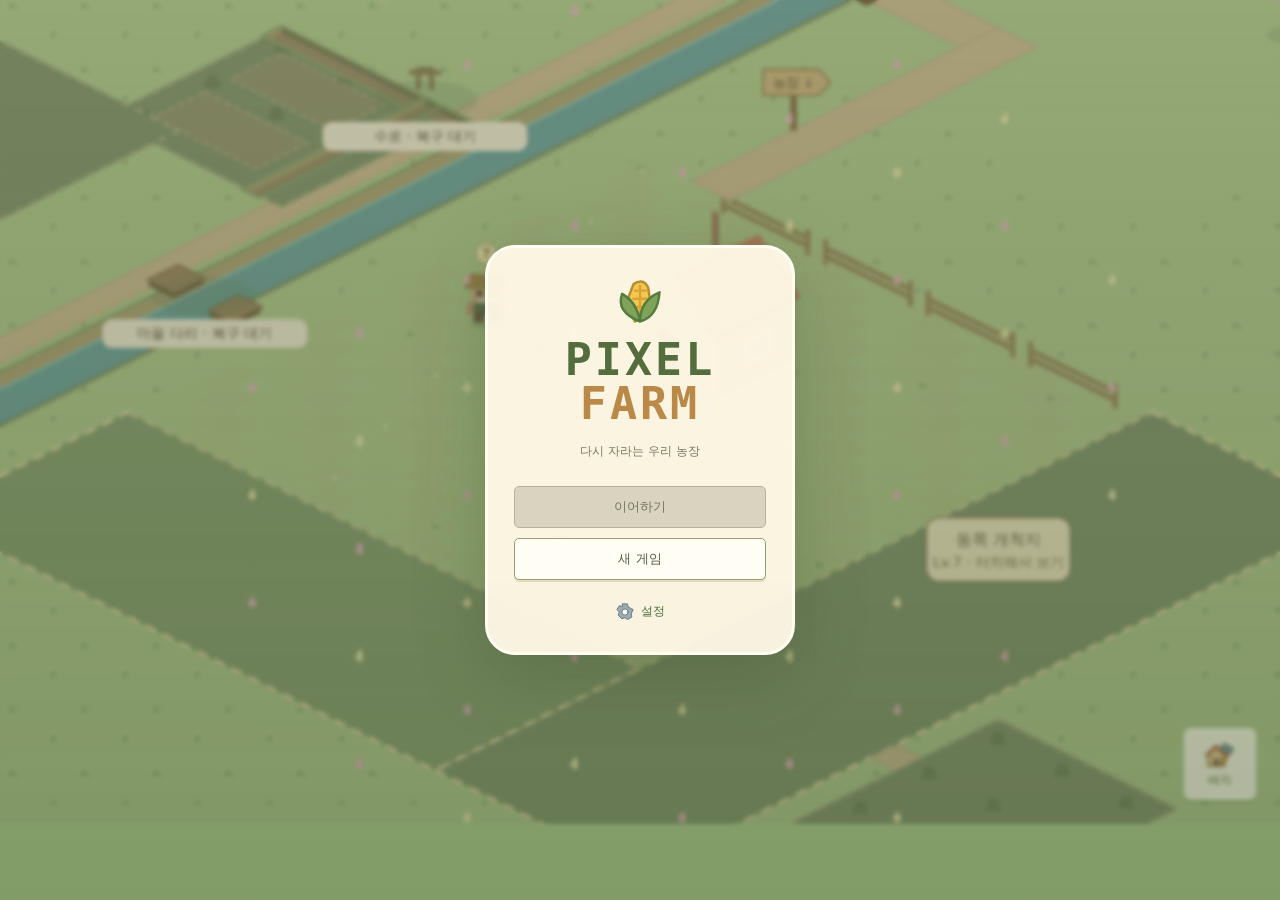
<file: index.html>
<!doctype html>
<html lang="ko"><head><meta charset="UTF-8"/><meta name="viewport" content="width=device-width, initial-scale=1.0, viewport-fit=cover"/><meta name="theme-color" content="#b9d294"/><meta name="description" content="노노그램을 풀어 동물을 모으고 농장을 관리하는 게임 PIXEL FARM."/><title>PIXEL FARM</title>  <script type="module" crossorigin src="./assets/index-TqnmqFDo.js"></script>
  <link rel="stylesheet" crossorigin href="./assets/index-DmA3yPiw.css">
</head><body><div id="root"></div></body></html>
</file>
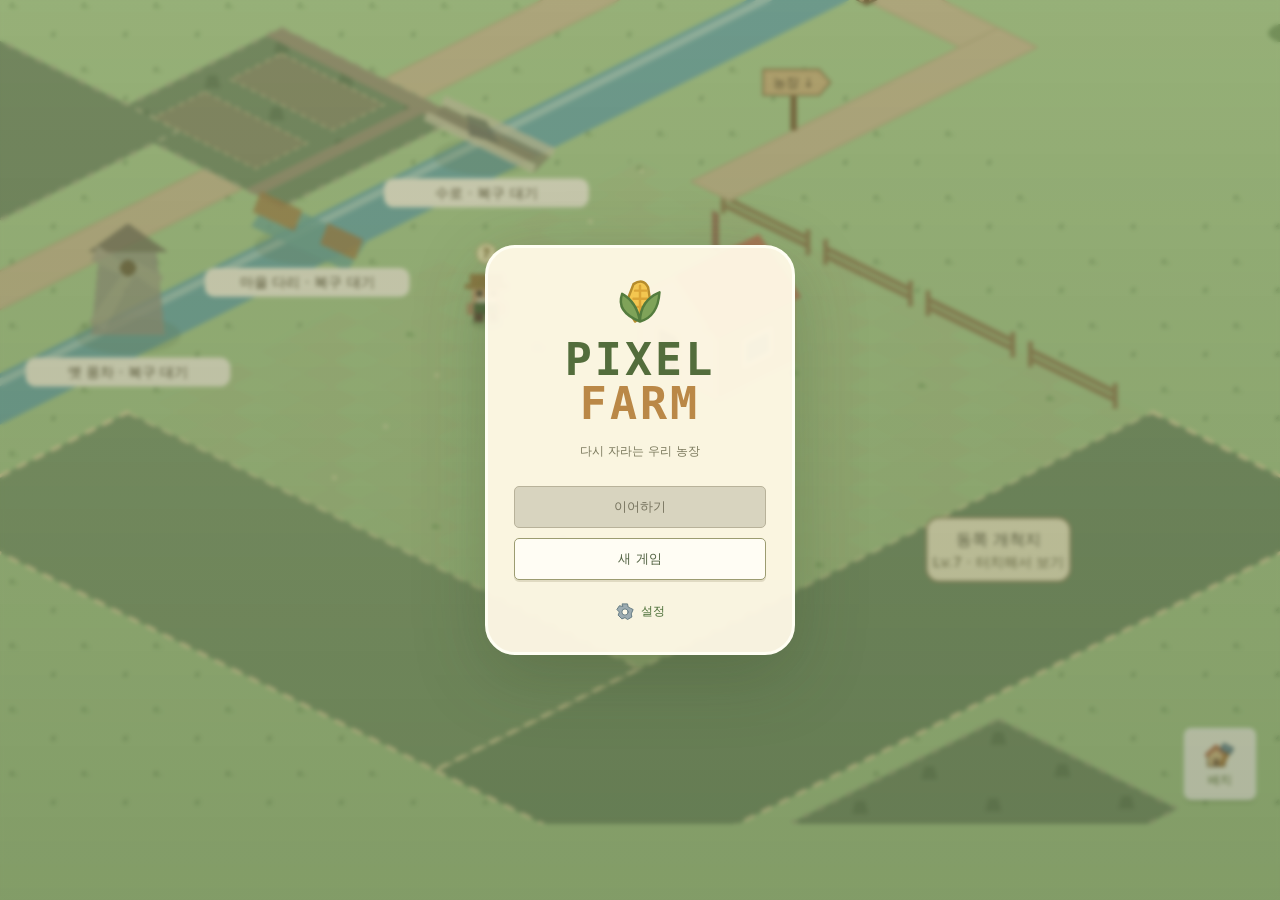
<file: testing/index.html>
<!doctype html>
<html lang="ko"><head><meta charset="UTF-8"/><meta name="viewport" content="width=device-width, initial-scale=1.0, viewport-fit=cover"/><meta name="theme-color" content="#b9d294"/><meta name="description" content="노노그램을 풀어 동물을 모으고 농장을 관리하는 게임 PIXEL FARM."/><title>PIXEL FARM</title>  <script type="module" crossorigin src="./assets/index-CjCpgwl4.js"></script>
  <link rel="stylesheet" crossorigin href="./assets/index-DX92Cuy0.css">
</head><body><div id="root"></div></body></html>
</file>
<file: assets/index-DmA3yPiw.css>
:root{font-family:Noto Sans KR,Malgun Gothic,system-ui,sans-serif;font-synthesis:none;color:#454737;background:#f7f4e9;--canvas:#f7f4e9;--surface:#fffdf4;--surface-soft:#f1eedf;--ink:#454737;--muted:#747964;--green:#66894c;--green-dark:#486c35;--green-soft:#e7efd9;--gold:#e8b94f;--line:#dedccb;--danger:#c95158;--warning:#b17c28;--radius:16px;--radius-sm:10px;--shadow:0 8px 28px #35442b22;--shadow-control:0 3px 0 #b9b89d,0 4px 10px #35442b14;--space-1:4px;--space-2:8px;--space-3:12px;--space-4:16px;--space-6:24px;--font-xs:11px;--font-sm:12px;--font-base:14px;--font-title:22px}*{box-sizing:border-box}body{margin:0;min-width:280px}button,input,select{font:inherit}button{border:0;background:none;color:inherit;cursor:pointer;-webkit-tap-highlight-color:transparent;touch-action:manipulation}button:disabled{cursor:default;opacity:.55}button:focus-visible,input:focus-visible,select:focus-visible,[tabindex]:focus-visible{outline:3px solid #478ca8;outline-offset:3px}button{transition:background .15s,transform .15s,box-shadow .15s}button:active:not(:disabled){transform:translateY(1px)}h1,h2,h3,p{margin:0}h1{font-size:24px;letter-spacing:-.8px}h2{font-size:19px;letter-spacing:-.5px}h3{font-size:15px}p{line-height:1.65}svg{flex-shrink:0}button svg{pointer-events:none}.game-icon{vertical-align:middle;overflow:visible}.primary,.secondary{min-height:44px;display:inline-flex;align-items:center;justify-content:center;gap:7px;padding:10px 14px;border-radius:var(--radius-sm);font-size:13px;font-weight:700;line-height:1.35}.primary{color:#fffef7;background:var(--green);box-shadow:0 3px 0 var(--green-dark)}.primary:hover:not(:disabled){background:#577b40}.secondary{background:var(--surface);border:1px solid #cdcdb6;color:#536343;box-shadow:0 2px #e3dfce}.secondary:hover:not(:disabled){background:var(--green-soft)}.primary:disabled,.secondary:disabled{box-shadow:none;background:#e5e6d9;color:#757c67;opacity:1;border-color:#d9decc}.icon-button{width:44px;min-height:44px;display:inline-flex;align-items:center;justify-content:center;flex-shrink:0;border-radius:12px}.icon-button:hover{background:#e7ecd9}.text-button{min-height:44px;display:inline-flex;align-items:center;justify-content:center;gap:6px;color:var(--green-dark);font-size:12px;font-weight:600;padding:6px}.wide{width:100%}.muted,.micro-note{font-size:12px;color:var(--muted)}.micro-note{margin-top:12px;line-height:1.5}.animal-icon,.building-icon{width:56px;height:56px;image-rendering:pixelated}.progress-bar{height:6px;background:#e1e5d3;border-radius:8px;overflow:hidden}.progress-bar i{display:block;height:100%;background:#87a95d;border-radius:8px;transition:width .2s}.filters{display:flex;gap:4px;background:#eae8d9;border-radius:13px;padding:4px}.filters button{min-height:44px;flex:1;display:flex;align-items:center;justify-content:center;gap:5px;font-size:13px;font-weight:600;border-radius:10px;color:#747963}.filters button.selected{background:#fffdf4;color:#456a35;box-shadow:0 2px 6px #53653417}.panel-section-title{font-size:16px;margin:20px 0 12px}.panel-section-title small{display:block;font-size:12px;font-weight:400;color:var(--muted);margin-top:7px}.batch-actions{display:flex;gap:10px;margin:16px 0}.batch-actions>button{flex:1}.panel-empty{text-align:center;padding:24px 12px;color:var(--muted);font-size:13px}.game-app input[type=checkbox]{width:20px;height:20px;accent-color:var(--green);flex-shrink:0;cursor:pointer;margin:0}.error-text{color:var(--danger);font-size:13px;margin:14px 0}.capacity-note{font-size:12px;padding:10px 12px;color:#667548;background:#edf1e0;border-radius:10px;margin:12px 0 18px}.transaction-lines{padding:14px 0}.transaction-lines>div{display:flex;justify-content:space-between;gap:12px;padding:12px 0;border-bottom:1px solid var(--line);font-size:13px}.transaction-lines b{color:#5a7b3f}.transaction-lines em{color:var(--danger);font-style:normal}.confirm-description{margin-top:16px;color:var(--muted);font-size:13px;line-height:1.7}.confirm-action{margin-top:16px}.sale-total{display:flex;justify-content:space-between;padding:12px 0 24px;font-size:14px}.sale-total strong{font-size:21px;color:#a4772b}.overlay{position:fixed;top:0;right:0;bottom:0;left:0;z-index:80;display:flex;align-items:center;justify-content:center;background:#26351d66;padding:16px;-webkit-backdrop-filter:blur(3px);backdrop-filter:blur(3px)}.modal{width:100%;max-width:420px;max-height:calc(100dvh - 32px);overflow:auto;background:var(--surface);border:1px solid #fffdf8;border-radius:22px;padding:20px;box-shadow:var(--shadow);animation:panel-in .2s ease;outline:none}.modal.sheet{max-width:740px}.modal-heading{display:flex;align-items:center;justify-content:space-between;gap:12px;padding-bottom:10px;border-bottom:1px solid var(--line)}.modal-heading h2{font-size:19px}.sheet .modal-heading{position:sticky;top:-20px;background:var(--surface);z-index:3;margin-top:-8px;padding-top:8px}.setting-row{display:flex;align-items:center;justify-content:space-between;padding:17px 0;font-size:14px;border-bottom:1px solid var(--line)}.toggle{width:50px;height:30px;border-radius:20px;background:#c9cbbd;padding:4px}.toggle i{display:block;width:22px;height:22px;background:#fff;border-radius:50%;box-shadow:0 1px 4px #0002;transition:transform .2s}.toggle.on{background:var(--green)}.toggle.on i{transform:translate(20px)}.detail-note{font-size:12px;color:var(--muted);margin:15px 0;line-height:1.7}.version-label{text-align:center;font-size:11px;color:var(--muted);margin-top:15px}.import-button{display:flex;align-items:center;justify-content:center;position:relative;min-height:44px;border:1px dashed #c3cbb4;border-radius:10px;margin-top:12px;font-size:13px;color:var(--green-dark);overflow:hidden}.import-button input{position:absolute;top:0;right:0;bottom:0;left:0;opacity:0;width:100%;cursor:pointer}.animal-detail-art{display:flex;align-items:center;justify-content:center;gap:12px;margin:18px 0}.animal-detail-art .animal-icon{width:76px;height:76px}.animal-detail-art span{font-size:13px}.rename-form{display:flex;gap:8px;margin-bottom:18px}.rename-form input{width:100%;min-width:0;background:#f3f3e7;border:1px solid var(--line);border-radius:10px;padding:10px;font-size:14px}.animal-facts>div{display:flex;justify-content:space-between;gap:10px;padding:12px 0;border-bottom:1px solid var(--line);font-size:12px}.animal-facts span{color:var(--muted)}.toast{position:fixed;bottom:calc(92px + env(safe-area-inset-bottom));left:50%;transform:translate(-50%);z-index:100;display:flex;align-items:center;gap:8px;background:#3f5736;color:#fffbe9;border:1px solid #ffffff33;border-radius:14px;box-shadow:var(--shadow);padding:12px 16px;max-width:calc(100% - 24px);font-size:13px;pointer-events:none}.save-warning{position:fixed;inset:0 0 auto;z-index:101;background:#fff0cc;color:#854e2c;padding:12px;font-size:12px;text-align:center}.animal-walk{animation:bob .5s steps(2) infinite}.animal-idle{animation:breathe 2.4s ease infinite}.windmill-blades{animation:spin 12s linear infinite;transform-origin:0 0}@keyframes bob{50%{transform:translateY(-2px)}}@keyframes breathe{50%{transform:translateY(-1px)}}@keyframes spin{to{transform:rotate(360deg)}}@keyframes panel-in{0%{opacity:0;transform:translateY(16px)}to{opacity:1;transform:translateY(0)}}@media(max-width:600px){.overlay:has(.sheet){padding:calc(12px + env(safe-area-inset-top)) 8px 0;align-items:flex-end}.modal.sheet{max-height:calc(100dvh - 24px - env(safe-area-inset-top));border-radius:22px 22px 0 0;padding:16px 16px calc(16px + env(safe-area-inset-bottom))}.sheet .modal-heading{top:-16px}.modal-heading h2{font-size:18px}.primary,.secondary,.toast{font-size:12px}.panel-section-title small{font-size:11px}}@media(prefers-reduced-motion:reduce){*,*:before,*:after{animation:none!important;transition:none!important;scroll-behavior:auto!important}}.garden-cycle{display:flex;align-items:center;justify-content:space-between;gap:12px;margin:8px 0 12px}.garden-cycle button{min-width:48px;min-height:44px}.production-marker{cursor:pointer}.production-marker:focus-visible{outline:2px solid #576f3a}.game-app{--nav-height:76px;min-height:100dvh}.game-app.is-farm{height:100dvh;overflow:hidden;background:#b9d294}.farm-stage{position:fixed;inset:0 0 calc(var(--nav-height) + env(safe-area-inset-bottom))}.farm-world{position:absolute;top:0;right:0;bottom:0;left:0;overflow:hidden}.world-canvas{display:block;width:100%;height:100%;touch-action:none;-webkit-user-select:none;user-select:none;cursor:grab}.world-canvas:active{cursor:grabbing}.world-animal,.farm-building,.production-badge{cursor:pointer}.world-animal:focus-visible,.production-badge:focus-visible{filter:drop-shadow(0 0 4px #fff)}.farm-hud{position:absolute;top:calc(12px + env(safe-area-inset-top));left:12px;right:12px;display:flex;gap:7px;align-items:flex-start;pointer-events:none}.farm-hud>*{pointer-events:auto}.player-level{background:#fffbedf5;border:2px solid #ffffef;border-radius:14px;box-shadow:0 3px #69864738;padding:8px 9px;min-width:60px;text-align:center}.player-level b{font-size:15px;color:#4d7035}.player-level .progress-bar{height:5px;margin:5px 0}.player-level small{font-size:9px;color:#77865e;white-space:nowrap}.hud-resources{display:flex;align-items:center;gap:7px;margin-left:auto;padding-top:4px;min-width:0}.hud-resources>span{display:flex;align-items:center;gap:5px;background:#fffbedf5;border:2px solid #fffef1;border-radius:25px;padding:5px 9px 5px 5px;min-height:44px;font-size:13px;box-shadow:0 3px #69864725;min-width:0}.hud-resources .game-icon{width:26px;height:26px}.hud-resources b{font-weight:800;overflow:hidden;text-overflow:ellipsis}.hud-button{background:#fffbed;width:46px;height:46px;display:grid;place-items:center;flex-shrink:0;border:2px solid #fffef0;border-radius:14px;box-shadow:0 3px #69864738;margin-top:3px}.hud-button .game-icon{width:31px;height:31px}.farm-tools{position:absolute;right:12px;top:calc(96px + env(safe-area-inset-top));display:flex;flex-direction:column;gap:12px}.farm-tools>button{position:relative;display:flex;flex-direction:column;align-items:center;justify-content:center;gap:3px;width:62px;min-height:65px;background:#fffaf0f5;border:2px solid #fffef1;border-radius:17px;box-shadow:0 3px #617e3d44;color:#566744}.farm-tools .game-icon{width:31px;height:31px}.farm-tools>button>span{font-size:10px;font-weight:700;white-space:nowrap}.farm-tools>button.active{background:#e2edca;border-color:#87a362}.farm-tools>button>b{position:absolute;top:-7px;right:-6px;min-width:24px;height:24px;display:grid;place-items:center;border-radius:20px;background:#d9a238;border:2px solid #fffae4;color:#fff;font-size:11px}.farm-tools>button>i{position:absolute;width:9px;height:9px;background:#d79b39;border-radius:50%;right:8px;top:7px}.farm-tools .tool-settings{width:44px;min-height:44px;align-self:flex-end;border-radius:13px}.farm-tools .tool-settings .game-icon{width:26px;height:26px}.world-zoom{position:absolute;left:12px;bottom:104px;display:flex;background:#fffbedee;border:2px solid #fffef0;border-radius:13px;box-shadow:0 3px #69864730;overflow:hidden}.world-zoom>button{min-width:44px;min-height:44px;display:grid;place-items:center;color:#536e3d;font-size:11px}.farm-bottom-actions{position:absolute;left:12px;right:90px;bottom:14px;pointer-events:none}.farm-task{pointer-events:auto;display:flex;align-items:center;gap:10px;min-height:65px;width:100%;max-width:340px;padding:10px 13px;text-align:left;background:#fffaecf5;border:2px solid #fffdf2;border-radius:17px;box-shadow:0 3px #69864738}.farm-task .animal-icon{width:40px;height:40px}.farm-task strong{font-size:12px;display:block}.farm-task small{font-size:10px;color:#72825c;display:block;margin-top:5px}.farm-task>svg:last-child{margin-left:auto;color:#7d915e}.bottom-nav{position:fixed;inset:auto 0 0;z-index:30;display:flex;justify-content:space-evenly;gap:4px;background:#fffbed;border-top:2px solid #ffffff;padding:7px 8px calc(7px + env(safe-area-inset-bottom));min-height:calc(var(--nav-height) + env(safe-area-inset-bottom));box-shadow:0 -5px 20px #44512c0a}.bottom-nav>button{display:flex;flex-direction:column;align-items:center;justify-content:center;gap:2px;min-height:58px;min-width:64px;padding:3px 15px;border-radius:15px;color:#72755f;font-size:11px;font-weight:600}.bottom-nav .game-icon{width:29px;height:29px}.bottom-nav>button.current{background:#e6efd8;box-shadow:inset 0 0 0 1px #d4e1bd;color:#476631}.bottom-nav>button:not(.current) .game-icon{opacity:.8}.animal-tray,.building-tray,.world-editor{position:absolute;left:12px;right:12px;bottom:14px;max-width:450px;padding:14px;background:#fffbedfa;border:2px solid #fffff4;border-radius:21px;box-shadow:var(--shadow);animation:panel-in .2s ease}.building-tray{max-width:480px}.tray-heading{display:flex;align-items:center;gap:8px}.tray-heading>.animal-icon,.tray-heading>.building-icon{width:48px;height:48px}.tray-heading>div{flex:1;min-width:0}.tray-heading strong{display:block;font-size:15px}.tray-heading span{display:block;font-size:11px;color:var(--muted);margin-top:5px;line-height:1.5}.tray-heading .icon-button{width:38px}.tray-actions{display:flex;gap:10px;margin-top:10px}.tray-actions>button{flex:1}.animal-tray>small{display:block;text-align:center;font-size:11px;color:var(--muted);margin-top:10px}.crop-options{display:grid;grid-template-columns:repeat(3,1fr);gap:8px;margin-top:14px}.crop-options>button{display:flex;flex-direction:column;align-items:center;gap:5px;background:#f3f1dd;border:1px solid #d7d6bd;border-radius:13px;padding:10px 5px;min-height:103px}.crop-options>button:hover{background:#e7efce;border-color:#a2b979}.crop-options strong{font-size:13px}.crop-options span{font-size:10px;color:#707958}.production-detail{display:flex;gap:12px;align-items:center;margin-top:16px}.production-detail>div{flex:1}.production-detail strong{display:block;font-size:14px}.production-detail span{font-size:12px;display:block;margin:6px 0;color:var(--muted)}.production-detail .progress-bar{margin:9px 0}.tray-footer{display:flex;align-items:center;justify-content:space-between;margin-top:8px;min-height:28px}.tray-footer>span{font-size:10px;color:var(--muted)}.tray-footer .text-button{min-height:32px}.facility-actions{display:flex;flex-wrap:wrap;gap:9px;margin-top:12px}.facility-actions p{width:100%;font-size:12px;color:var(--muted)}.facility-actions button{flex:1}.farm-stage:has(.animal-tray) .world-zoom{bottom:210px}.farm-stage:has(.building-tray) .world-zoom{bottom:304px}.farm-stage:has(.world-editor) .world-zoom{bottom:225px}.editor-head{display:flex;align-items:center;justify-content:space-between}.editor-head strong{font-size:15px}.world-editor p{font-size:12px;margin:7px 0 12px;color:var(--muted)}.world-editor p.valid{color:#537c35}.world-editor p.invalid{color:var(--danger)}.editor-actions{display:flex;gap:7px}.editor-actions .primary{margin-left:auto}.editor-actions>button{font-size:12px;padding:9px 12px}.inventory{display:flex;gap:8px;overflow:auto;max-height:122px;padding:2px}.inventory>button{display:flex;flex-direction:column;align-items:center;min-width:78px;gap:3px;border:1px solid #d6ddc5;background:#f1f3e4;padding:5px 8px 9px;border-radius:12px}.inventory span{font-size:11px}.focus-ring{animation:focus-pulse .6s ease infinite alternate}.ready-bounce{animation:ready-bounce 2s ease infinite}.harvest-float{animation:harvest-float 1.6s ease-out forwards}@keyframes focus-pulse{to{opacity:.5}}@keyframes ready-bounce{50%{transform:translateY(-3px)}}@keyframes harvest-float{0%{opacity:0;transform:translateY(10px) scale(.9)}15%{opacity:1;transform:translateY(0) scale(1)}80%{opacity:1}to{opacity:0;transform:translateY(-60px)}}.compact-header{height:64px;padding:0 20px;display:flex;align-items:center;justify-content:space-between;max-width:1120px;margin:auto;border-bottom:1px solid var(--line);gap:12px}.brand{display:flex;align-items:center;gap:8px;font-size:14px;font-weight:800;color:#5b7147;letter-spacing:.5px}.compact-wallet{display:flex;align-items:center;gap:6px;font-size:12px;font-weight:700}.compact-wallet>.game-icon{width:23px;height:23px;margin-left:5px}.content-page{max-width:1120px;margin:auto;padding:24px 20px calc(100px + env(safe-area-inset-bottom))}.content-heading{display:flex;align-items:center;justify-content:space-between;gap:12px;margin-bottom:20px}.content-heading>span{font-size:12px;color:var(--muted)}.content-heading .secondary{font-size:12px}.recommended-puzzle{width:100%;display:flex;align-items:center;gap:12px;text-align:left;background:#e8efdb;border:1px solid #cbd8b6;border-radius:15px;padding:14px;margin-bottom:18px}.recommended-puzzle>span{flex:1}.recommended-puzzle small{display:block;font-size:11px;color:#6c8055;margin-bottom:5px}.recommended-puzzle strong{font-size:15px}.recommended-puzzle>b{font-size:14px;color:#627a45}.puzzle-categories{margin-bottom:20px}.species-picker{display:grid;grid-template-columns:repeat(3,1fr);gap:12px}.species-picker>button{display:grid;grid-template-columns:66px 1fr 20px;grid-template-rows:auto auto auto;align-items:center;text-align:left;column-gap:12px;background:var(--surface);border:1px solid var(--line);border-radius:16px;padding:16px}.species-picker .animal-icon{grid-row:1/4;width:66px;height:66px}.species-picker strong{font-size:17px}.species-picker span{font-size:13px;color:#5e7a41;margin-top:5px}.species-picker small{font-size:11px;color:var(--muted);margin-top:5px}.species-picker>button>svg:last-child{grid-column:3;grid-row:1/4;color:#8ba16c}.species-list-heading{display:flex;align-items:center;gap:8px;margin-top:8px}.species-list-heading .animal-icon{width:45px;height:45px}.species-list-heading h2{font-size:19px}.species-list-heading p{font-size:11px;color:var(--muted);margin-top:5px}.puzzle-list{display:grid;grid-template-columns:repeat(2,minmax(0,1fr));gap:12px}.puzzle-card{display:flex;text-align:left;align-items:stretch;background:var(--surface);border:1px solid var(--line);border-radius:15px;padding:0;overflow:hidden}.puzzle-card:hover{border-color:#91ac71;background:#fbfdec}.puzzle-thumb{position:relative;display:grid;place-items:center;min-width:95px;background:#eaf0de;padding:8px}.puzzle-thumb.building{background:#f0e5d0}.puzzle-thumb .animal-icon{width:68px;height:68px}.puzzle-thumb .building-icon{width:70px;height:76px}.puzzle-number{position:absolute;left:8px;top:7px;font-size:10px;font-weight:700;color:#899a6d}.completed-tag,.locked-tag{position:absolute;right:5px;top:5px;padding:3px;display:flex;color:#648346;background:#fffce9;border-radius:50%}.puzzle-card.locked .puzzle-thumb{filter:grayscale(.8);opacity:.65}.puzzle-card-content{padding:13px 14px;flex:1;min-width:0}.puzzle-meta{font-size:11px;color:#76855f}.puzzle-card h3{font-size:14px;margin-top:5px}.puzzle-card p{font-size:11px;color:var(--muted);margin:7px 0;line-height:1.55}.difficulty{display:flex;align-items:center;gap:8px;font-size:11px;color:#5b7e3c;font-weight:700}.difficulty>svg{margin-left:auto}.species-strip{display:grid;grid-template-columns:repeat(6,1fr);background:var(--surface);border:1px solid var(--line);padding:15px;border-radius:17px;gap:10px}.species-strip>div{display:flex;flex-direction:column;align-items:center}.species-strip .animal-icon{width:64px;height:64px}.species-strip strong{font-size:13px;margin:5px 0}.species-strip span{font-size:11px;color:var(--muted)}.undiscovered .animal-icon{filter:grayscale(1);opacity:.35}.animal-list{display:grid;grid-template-columns:repeat(3,1fr);gap:10px;margin-top:20px}.animal-card{display:flex;align-items:center;gap:10px;background:var(--surface);border:1px solid var(--line);border-radius:12px;padding:12px;text-align:left}.animal-card>div{flex:1}.animal-card h3{font-size:14px}.animal-card p{font-size:11px;color:var(--muted);margin-top:6px}.empty-state{text-align:center;padding:40px 20px}.empty-state p{font-size:13px;color:var(--muted);margin-bottom:20px}.shop-title{font-size:17px;margin:25px 0 14px}.supply-grid,.upgrade-grid{display:grid;grid-template-columns:repeat(2,minmax(0,1fr));gap:12px}.supply-card{display:flex;align-items:center;gap:11px;padding:13px;background:var(--surface);border:1px solid var(--line);border-radius:14px}.supply-card .game-icon{width:33px;height:33px}.supply-card>div{flex:1}.supply-card h3{font-size:13px}.supply-card p{font-size:11px;color:var(--muted);margin-top:5px}.supply-card button{padding:8px 10px;gap:5px;font-size:12px}.supply-card button .game-icon{width:21px;height:21px}.upgrade-card{display:flex;flex-wrap:wrap;align-items:center;gap:12px;padding:16px;background:#f4efd9;border:1px solid #ded6b9;border-radius:15px}.upgrade-card>.building-icon{width:65px;height:70px}.upgrade-card>div{flex:1}.upgrade-card h3{font-size:14px}.upgrade-card p{font-size:11px;color:#73785d;margin-top:5px}.upgrade-card>button{margin-left:auto;min-width:90px}.shop-grid{display:grid;grid-template-columns:repeat(4,minmax(0,1fr));gap:12px}.shop-card{position:relative;background:var(--surface);border:1px solid var(--line);border-radius:15px;padding:14px}.shop-art{display:flex;align-items:center;justify-content:center;height:90px;background:#f2eedf;border-radius:10px;margin-bottom:12px}.shop-art .building-icon{width:100px;height:100px}.shop-card h3{font-size:14px}.tile-size{position:absolute;right:21px;top:22px;font-size:10px;color:#8d8d6e}.shop-card p{font-size:11px;color:var(--muted);margin:7px 0 12px;min-height:36px}.shop-card .secondary{font-size:11px}.manager-summary{display:flex;align-items:center;gap:22px;padding:18px 0}.manager-summary>span{display:flex;flex-direction:column;gap:4px;font-size:11px;color:var(--muted)}.manager-summary b{font-size:25px;color:#4c6f36}.manager-summary .secondary{margin-left:auto}.feed-chips{display:flex;flex-wrap:wrap;gap:6px;margin-bottom:12px}.feed-chips span{background:#ecefdf;padding:6px 9px;border-radius:8px;font-size:11px;color:#6e7e53}.feed-chips b{margin-left:4px;color:#4d6e36}.manager-filters{display:flex;gap:7px;margin:12px 0}.manager-filters select{flex:1;min-width:0;min-height:44px;border:1px solid #d8ddc8;border-radius:9px;padding:8px;background:#f8f8ee;color:#596747;font-size:12px}.selection-summary{display:flex;align-items:center;justify-content:space-between;gap:8px;font-size:11px;color:var(--muted);border-bottom:1px solid var(--line);padding:6px 0}.selection-summary label{display:flex;align-items:center;gap:8px;min-height:44px}.management-row{padding:13px 0;border-bottom:1px solid var(--line)}.management-row.is-selected{background:#edf3df;box-shadow:10px 0 #edf3df,-10px 0 #edf3df}.management-info{display:flex;align-items:center;gap:10px}.management-info>.animal-icon{width:48px;height:48px}.management-info>div{flex:1;min-width:0}.management-info h3{font-size:14px}.management-info>div>span{display:block;color:var(--muted);font-size:11px;margin-top:4px}.management-info .progress-bar{height:4px;margin-top:6px;max-width:180px}.locate-button{display:flex;align-items:center;justify-content:center;gap:4px;flex-direction:column;min-height:44px;min-width:57px}.locate-button .game-icon{width:25px;height:25px}.locate-button>span{font-size:10px;color:#85734e}.management-status{display:flex;justify-content:space-between;gap:10px;margin:9px 0;font-size:11px;color:var(--muted);line-height:1.4}.management-status>span:first-child{display:flex;align-items:center;gap:4px}.management-status .hungry{color:#987029}.management-status .game-icon{width:17px;height:17px}.management-actions{display:flex;gap:9px;padding-left:30px}.management-actions>button{flex:1;min-height:44px;font-size:12px;padding:8px}.selection-footer{position:sticky;bottom:-20px;display:flex;align-items:center;justify-content:space-between;gap:8px;background:var(--surface);border-top:1px solid var(--line);padding:13px 0 0;margin-top:12px;font-size:12px}.inventory-wallet{display:flex;align-items:center;gap:8px;margin:18px 0}.inventory-wallet strong{font-size:20px;color:#9e752b}.inventory-wallet>span{margin-left:auto;font-size:11px;color:var(--muted)}.inventory-tabs>button{flex-direction:column;gap:4px;font-size:12px;min-height:64px}.item-grid{display:grid;grid-template-columns:repeat(2,1fr);gap:10px}.item{display:flex;align-items:center;gap:10px;background:#f2f2e4;padding:14px 12px;border:1px solid #e1e3cf;border-radius:12px}.item>div{flex:1}.item strong{font-size:13px}.item small{display:block;font-size:11px;color:var(--muted);margin-top:4px}.item>b{font-size:20px;color:#587b3f;margin-left:auto}.product-row{display:flex;align-items:center;gap:12px;padding:12px 0;border-bottom:1px solid var(--line)}.product-row>div{flex:1}.product-row strong{font-size:13px}.product-row small{display:block;font-size:11px;color:var(--muted);margin-top:5px}.product-row>b{font-size:13px;white-space:nowrap}.product-row .secondary{padding:8px 12px;font-size:12px}.crop-row{display:flex;align-items:center;flex-wrap:wrap;gap:8px;padding:16px 0;border-bottom:1px solid var(--line)}.crop-row>div{flex:1;min-width:140px}.crop-row strong{display:flex;gap:12px;font-size:14px}.crop-row strong b{color:#648443}.crop-row small{display:block;font-size:11px;color:var(--muted);margin-top:7px}.crop-row>.secondary{font-size:12px}.stored-buildings{display:flex;align-items:center;gap:10px;background:#efefdf;border-radius:13px;padding:14px;margin-top:12px}.stored-buildings>div{flex:1}.stored-buildings strong{font-size:13px}.stored-buildings p{font-size:11px;color:var(--muted);margin-top:5px}.stored-buildings .secondary{font-size:12px}.game-app.playing{height:100dvh;overflow:hidden;background:#fff}.play-container{height:100dvh;max-width:660px;margin:auto;padding:calc(14px + env(safe-area-inset-top)) 16px calc(12px + env(safe-area-inset-bottom))}.puzzle-screen{height:100%;display:flex;flex-direction:column;min-height:0}.puzzle-screen>*{flex-shrink:0}.puzzle-header{display:flex;justify-content:space-between;align-items:center;gap:12px}.puzzle-header>div{text-align:center}.puzzle-header strong{font-size:17px;color:#363e48}.puzzle-header span{display:block;font-size:12px;color:#7d8491;margin-top:5px}.puzzle-header .icon-button{color:#668e9a}.hearts{display:flex;align-items:center;justify-content:center;gap:6px;margin:13px 0}.hearts svg{width:28px;height:28px}.puzzle-topline{display:flex;align-items:center;justify-content:space-between;font-size:12px;color:#8b93a0;margin-bottom:10px;min-height:36px}.puzzle-zoom{display:flex;align-items:center;gap:7px}.puzzle-zoom button{display:grid;place-items:center;width:40px;height:40px;background:#f0f3f7;border-radius:50%;color:#63899e}.puzzle-zoom>span{min-width:42px;text-align:center;font-size:11px}.puzzle-viewport{flex:0 1 auto;min-height:0;width:100%;overflow:auto;touch-action:none;-webkit-user-select:none;user-select:none;overscroll-behavior:contain;scrollbar-width:thin;scrollbar-color:#bcc6d7 #f5f6fa;padding-bottom:3px}.puzzle-viewport.pan-mode{cursor:grab}.puzzle-layout{display:grid;width:max-content;margin:0 auto}.puzzle-layout>div:first-child{position:sticky;left:0;top:0;z-index:4;background:#fff}.col-hints{display:grid;align-items:stretch;position:sticky;top:0;z-index:3;background:#fff;padding-bottom:4px}.col-hints>div{display:flex;flex-direction:column;justify-content:flex-end;align-items:center;gap:2px;padding:5px 0;border:2px solid white;border-radius:7px;background:#eaeef8;color:#343754;line-height:1.35;overflow:visible}.row-hints{display:grid;position:sticky;left:0;z-index:2;background:#fff;padding-right:4px}.row-hints>div{display:flex;align-items:center;justify-content:flex-end;gap:.4em;padding:0 7px;border:2px solid white;border-radius:7px;background:#eaeef8;color:#343754;line-height:1.35;overflow:visible}.col-hints span,.row-hints span{flex-shrink:0}.col-hints>div.satisfied,.row-hints>div.satisfied{background:#edf3e7;color:#7a9669}.puzzle-board{display:grid;outline:2px solid #343943;outline-offset:-1px;background:#fff}.cell{width:100%;height:100%;min-height:0;padding:0;border-right:1px solid #c6cad3;border-bottom:1px solid #c6cad3;display:flex;align-items:center;justify-content:center;background:#fff;color:#8692a3;font-family:system-ui;line-height:1;touch-action:none;border-radius:0;transition:none;-webkit-user-select:none;user-select:none}.cell:active:not(:disabled){transform:none}.cell.filled{background:#36485c}.cell.thick-right{border-right:2px solid #8b93a1}.cell.thick-bottom{border-bottom:2px solid #8b93a1}.cell.error-cell{background:#ffd8da!important;color:#d44254!important;box-shadow:inset 0 0 0 2px #db6170;animation:cell-error .5s ease;position:relative;z-index:1}.puzzle-location{font-size:10px;color:#8a95a1;text-align:center;margin-top:7px}.error-announcement{min-height:18px;text-align:center;font-size:11px;color:#c55764;margin-top:3px}.puzzle-instruction{text-align:center;color:#7d8b96;font-size:11px;margin:3px 0 10px}.puzzle-controls{display:flex;align-items:center;justify-content:center;gap:18px}.mode-switch{display:flex;gap:4px;padding:5px;border-radius:30px;background:#f0f3f7}.mode-switch button{display:flex;flex-direction:column;align-items:center;justify-content:center;gap:5px;border-radius:24px;width:58px;height:56px;color:#8090a3;font-size:10px}.mode-switch button.selected{background:#fff;color:#3f5871;box-shadow:0 3px 10px #afc1d63b}.hint-button{position:relative;display:grid;place-items:center;width:58px;height:58px;border-radius:50%;background:#f1f3f7}.hint-button>b{position:absolute;right:-5px;top:-5px;display:grid;place-items:center;min-width:24px;height:24px;border-radius:20px;color:#fff;background:#6c9cb8;font-size:11px;padding:0 5px}.puzzle-save{text-align:center;font-size:10px;color:#9ca3af;margin-top:9px}.tutorial-strip{background:#f7f1d9;border:1px solid #e8d89d;border-radius:12px;padding:9px 12px;margin:0 0 8px}.tutorial-strip>div{display:flex;align-items:center;justify-content:space-between;gap:8px}.tutorial-strip b{font-size:12px;color:#80642c}.tutorial-strip .text-button{min-height:28px;font-size:10px;color:#8b805f;padding:0}.tutorial-strip p{font-size:12px;color:#6d674c;margin:2px 0}.tutorial-strip small{font-size:10px;color:#8b805f}.col-hints>div.guided,.row-hints>div.guided{background:#f9e6aa!important;box-shadow:inset 0 0 0 2px #d0aa4a;color:#765b25}.cell.guide-cell:not(.filled){background:#fff9e8}.logical-guide{text-align:center;margin:0 0 4px}.logical-guide .text-button{font-size:11px;min-height:30px;color:#6e8553}.logical-guide small{font-size:9px;border-radius:6px;background:#eef2e2;padding:3px 5px}.logical-guide p{font-size:11px;background:#f7f3e0;color:#7f754f;padding:6px 10px;border-radius:8px;text-align:left}.result{text-align:center}.result>.eyebrow{display:block;color:#739352;font-size:13px;margin:5px 0 14px}.result h2{font-size:23px;margin-top:14px}.result>p{font-size:13px;color:var(--muted);margin-top:10px}.reveal-art{width:170px;height:170px;margin:auto;background:#f0f2df;border-radius:20px;padding:20px;display:grid;place-items:center}.puzzle-art{width:100%;height:100%;image-rendering:pixelated}.reward-strip{display:flex;flex-wrap:wrap;align-items:center;justify-content:center;gap:8px;background:#f4f2e0;border-radius:13px;padding:12px;margin:18px 0;font-size:13px}.reward-strip>.animal-icon{width:48px;height:48px}.reward-strip>span{width:100%;font-size:12px}.lost-heart{color:#d96470;margin:10px auto}.heart-loss{animation:heart-loss .45s ease}.playing .toast{bottom:20px}@keyframes cell-error{20%,60%{transform:translate(-2px)}40%,80%{transform:translate(2px)}}@keyframes heart-loss{30%{transform:scale(1.2);opacity:.3}}@media(min-width:900px){.bottom-nav{justify-content:center;gap:70px}.bottom-nav>button{min-width:110px}.farm-hud{left:24px;right:24px;top:22px}.farm-tools{right:24px;top:110px}.farm-tools>button{width:70px;min-height:70px}.farm-tools>button>span{font-size:11px}.farm-bottom-actions,.world-zoom,.animal-tray,.building-tray,.world-editor{left:24px}.farm-task{min-width:300px}.hud-resources>span{font-size:15px;min-width:90px}.world-zoom{bottom:115px}}@media(max-width:760px){.species-picker{grid-template-columns:repeat(2,1fr)}.puzzle-list{grid-template-columns:1fr}.animal-list,.shop-grid{grid-template-columns:repeat(2,1fr)}.species-strip{grid-template-columns:repeat(3,1fr)}}@media(max-width:600px){.content-page{padding:20px 14px calc(100px + env(safe-area-inset-bottom))}.compact-header{padding:0 14px}.compact-header .brand{font-size:12px}.compact-wallet{font-size:11px;gap:4px}.compact-wallet>.game-icon{width:22px}.species-picker>button{display:flex;flex-direction:column;text-align:center;gap:2px;padding:14px 8px;position:relative}.species-picker .animal-icon{width:68px;height:68px}.species-picker strong{font-size:16px}.species-picker small{font-size:11px}.species-picker>button>svg:last-child{position:absolute;right:9px;top:12px}.puzzle-card-content{padding:12px}.puzzle-thumb{min-width:82px}.supply-grid,.upgrade-grid{grid-template-columns:1fr}.shop-card{padding:12px}.shop-card h3{font-size:13px}.shop-card .secondary{padding:8px;font-size:11px}.animal-list{grid-template-columns:1fr}.manager-summary{gap:18px}.manager-summary .secondary{padding:8px 10px;font-size:11px}.manager-summary b{font-size:24px}.manager-filters{gap:5px}.manager-filters select{font-size:11px;padding:8px 5px}.management-info{gap:8px}.management-info>.animal-icon{width:44px;height:44px}.management-info>div>span{font-size:10px}.management-status,.selection-summary{font-size:10px}.selection-footer{bottom:-16px}.selection-footer>button{font-size:11px}.item-grid{grid-template-columns:1fr 1fr}.item{padding:12px 10px;gap:7px}.item strong{font-size:12px}.item small{font-size:10px}.item>b{font-size:19px}.item>.game-icon{width:28px}.inventory-wallet>span{font-size:10px}.product-row{gap:8px}.product-row strong{font-size:12px}.product-row small{font-size:10px}.crop-row>div{min-width:145px}.crop-row>.secondary{margin-left:46px}.crop-row>.text-button{margin-left:auto}.play-container{padding-left:10px;padding-right:10px}.puzzle-header strong{font-size:15px}.hearts{margin:9px 0}.hearts svg{width:25px;height:25px}.puzzle-topline{margin-bottom:6px}.puzzle-instruction{font-size:10px}.puzzle-save{font-size:9px}.mode-switch button{width:54px;height:52px}.hint-button{width:54px;height:54px}.puzzle-controls{gap:15px}.error-announcement,.logical-guide p{font-size:10px}.tutorial-strip p{font-size:11px}.tray-heading span,.building-tray .micro-note{font-size:10px}.farm-stage:has(.building-tray) .world-zoom{bottom:309px}}@media(max-width:340px){.farm-hud{left:8px;right:8px;gap:5px}.player-level{min-width:52px;padding:8px 6px}.player-level b{font-size:13px}.hud-resources{gap:5px}.hud-resources>span{font-size:11px;padding-right:7px;gap:3px}.hud-resources .game-icon{width:23px;height:23px}.hud-button{width:43px}.farm-tools{right:9px}.farm-tools>button{width:57px;min-height:61px}.farm-tools>button>span{font-size:9px}.farm-bottom-actions{right:80px}.farm-task{gap:7px;padding:9px}.farm-task strong{font-size:11px}.farm-task small{font-size:9px}.manager-summary{gap:12px}.manager-summary .secondary{font-size:10px}.selection-summary>span{font-size:9px}.management-info>div>span{font-size:9px}.locate-button{min-width:48px}.locate-button>span{font-size:9px}.management-actions>button{font-size:11px}.manager-filters select{font-size:10px}.content-heading>span{font-size:11px}.item-grid{grid-template-columns:1fr}.mode-switch button{width:50px}.puzzle-controls{gap:12px}.compact-wallet .icon-button{width:38px}.crop-options span{font-size:9px}.crop-options>button{min-height:95px}.building-tray .micro-note{font-size:9px}.tray-actions>button{font-size:11px}.tray-heading>.animal-icon{width:40px}.tray-heading .icon-button{width:34px}.animal-tray>small{font-size:10px}}@media(max-height:690px)and (max-width:600px){.farm-stage:has(.animal-tray) .farm-tools,.farm-stage:has(.building-tray) .farm-tools{display:none}.farm-stage:has(.building-tray) .world-zoom{display:none}.hearts{margin:6px 0}.puzzle-instruction,.puzzle-save{display:none}.tutorial-strip{padding:7px 10px}.puzzle-location{margin-top:4px}.error-announcement{min-height:15px}.logical-guide{margin:0}.puzzle-topline{min-height:30px}.puzzle-header .icon-button{min-height:38px}.puzzle-zoom button{width:34px;height:34px}.mode-switch button{height:48px}}.cell.auto-cross{color:#b5bcc7;background:#f7f8fa}.placement-pad{position:absolute;z-index:15;display:grid;grid-template-columns:repeat(3,44px);grid-template-rows:repeat(2,44px);gap:4px;transform:translate(-50%);padding:4px;border-radius:14px;background:#fffdf4e8;box-shadow:var(--shadow)}.placement-pad button{background:var(--green-soft);border-radius:10px;font-size:23px;min-width:44px;min-height:44px}.placement-pad button:first-child{grid-column:2}.placement-pad button:nth-child(2){grid-column:1}.placement-pad.blocked{outline:3px solid var(--danger)}.animal-lift{transform:translateY(-9px)}.animal-land{animation:animal-land .24s ease}.placement-preview{cursor:grab}.animal-held{cursor:grabbing}@keyframes animal-land{0%{opacity:.7}to{opacity:1}}.farm-stage:has(.placement-pad) .farm-tools{display:none}.replant-actions{display:grid;gap:8px;margin-top:14px}.facility-upgrade{width:100%;padding:10px;background:#f2efdb;border-radius:12px}.facility-upgrade strong{font-size:12px}.facility-upgrade p{line-height:1.65;margin:7px 0}.building-tray{max-height:calc(100% - 95px);overflow-y:auto}.crop-options{grid-template-columns:repeat(3,minmax(0,1fr))}.clue-complete{color:#9b9fa8;text-decoration:line-through;text-decoration-thickness:1.5px}.mystery-art{display:grid;place-items:center;width:68px;height:68px;border-radius:22px;background:#dce2d2;color:#829177;font-size:40px;font-weight:700}.species-picker>button:disabled{opacity:.8}.species-strip small{font-size:10px;line-height:1.5}.species-reveal{display:flex;justify-content:center;gap:20px;padding:15px}.species-reveal>div{display:flex;flex-direction:column;align-items:center;gap:8px;animation:reveal-species .6s ease-out}.species-reveal .animal-icon{width:100px;height:100px}.species-reveal span{font-size:11px}.migration-note{font-size:14px;line-height:1.9;margin-bottom:20px}.growth-announcement{position:fixed;z-index:80;top:25%;left:50%;transform:translate(-50%);padding:15px 22px;border-radius:18px;color:#52733b;background:#fff4c9;box-shadow:var(--shadow);white-space:nowrap;pointer-events:none;animation:panel-in .25s ease}.species-strip .undiscovered{filter:none;opacity:.85}@keyframes reveal-species{0%{opacity:0;transform:scale(.6)}to{opacity:1;transform:scale(1)}}@media(prefers-reduced-motion:reduce){.species-reveal>div,.growth-announcement{animation:none}}.title-screen{position:fixed;top:0;right:0;bottom:0;left:0;z-index:45;display:grid;place-items:center;background:linear-gradient(#304c2440,#304c2466);-webkit-backdrop-filter:blur(2px);backdrop-filter:blur(2px);padding:24px}.title-card{width:min(310px,100%);padding:28px 26px 18px;background:#fff9e6f2;border:3px solid #fffef3;border-radius:30px;text-align:center;box-shadow:0 20px 70px #34452645}.title-card>svg{margin:auto}.title-card h1{font-family:monospace;font-size:45px;line-height:.97;letter-spacing:3px;color:#536d3c;margin:10px 0}.title-card h1 span{color:#ba8847}.title-card p{font-size:12px;margin:16px 0 24px;color:#7b795d}.title-card>.wide{margin-bottom:10px;min-height:48px}.title-card>.text-button{margin:auto}.title-open .farm-hud,.title-open .farm-tools,.title-open .farm-bottom-actions,.title-open .world-zoom{visibility:hidden}.title-open .overlay{z-index:60}.player-level{cursor:pointer;text-align:left}.compact-wallet>span{display:flex;align-items:center;gap:4px}.audio-control label{display:flex;flex-wrap:wrap;justify-content:space-between;gap:9px;font-size:12px;margin:0 0 16px}.audio-control input{width:100%;accent-color:#728b4f;min-height:28px}.music-status{font-size:11px;color:#74815e;background:#f1f0dd;padding:9px;border-radius:8px;line-height:1.6}.music-actions{display:flex;align-items:center;justify-content:space-between;gap:5px;margin:10px 0}.music-actions button{font-size:11px;padding:8px}.music-credits{font-size:11px;line-height:1.7;margin:10px 0 18px}.music-credits summary{cursor:pointer;min-height:35px}.music-credits small{display:block;color:#8e907a;margin-top:8px}.level-total{display:flex;justify-content:space-between;gap:15px;font-size:13px;margin:15px 0}.level-rewards{margin:15px 0;padding-left:20px;font-size:14px;line-height:2}.level-celebration{display:flex;flex-direction:column;align-items:center;gap:10px;padding:20px;color:#6c894f;font-size:30px;animation:reveal-species .6s ease}.level-payout{display:flex;align-items:center;justify-content:center;gap:8px;font-size:14px;line-height:1.8;padding:12px;background:#f4efda;border-radius:10px;margin:14px 0}.resource-effects{position:fixed;top:0;right:0;bottom:0;left:0;z-index:120;pointer-events:none;overflow:hidden}.resource-flight{position:absolute;display:flex;flex-direction:column;align-items:center;gap:4px;animation:resource-flight 1.1s ease-in-out forwards}.resource-flight strong{white-space:nowrap;color:#5a7838;font-size:13px;text-shadow:1px 1px #fff,-1px -1px #fff}.resource-flight.spending strong{color:#b47648}.flying-icons{display:flex;align-items:center;gap:2px}.resource-number{animation:hud-pulse .7s ease}.farm-expansion-button{position:absolute;left:12px;top:112px;background:#fff5df;border-radius:13px;padding:10px;font-size:11px;box-shadow:var(--shadow);display:flex;gap:5px;align-items:center;min-height:44px;max-width:140px}.title-open .farm-expansion-button{visibility:hidden}@keyframes resource-flight{0%{opacity:0;transform:translate(0) scale(.7)}15%{opacity:1;transform:translateY(-12px) scale(1)}80%{opacity:1}to{opacity:0;transform:translate(var(--dx),var(--dy)) scale(.65)}}@keyframes hud-pulse{40%{color:#a88128;transform:scale(1.08)}}@media(prefers-reduced-motion:reduce){.resource-flight{animation:resource-fade .3s linear forwards}.resource-number,.level-celebration{animation:none}}@keyframes resource-fade{to{opacity:0}}@media(max-height:650px){.title-card{padding-top:16px}.title-card h1{font-size:35px}.title-card>svg{width:38px;height:38px}.title-card p{margin:12px 0}.farm-expansion-button{top:110px;font-size:10px;padding:8px}}.keeper-layer{position:absolute;top:0;right:0;bottom:0;left:0;pointer-events:none;overflow:hidden}.keeper-world{position:absolute;transform:translate(-50%,-90%);pointer-events:auto;display:flex;align-items:center;flex-direction:column;background:transparent;min-width:48px;min-height:70px;padding:0;transition:none}.keeper-marker{background:#fff3c2;border-radius:50%;font-weight:900;color:#886f36;min-width:20px;line-height:20px}.keeper-marker:empty{visibility:hidden}.keeper-world small{background:#fff8df;padding:3px 7px;border-radius:7px;font-size:10px;white-space:nowrap}.journal-button{position:absolute;left:12px;top:168px;display:flex;align-items:center;gap:6px;min-height:44px;padding:10px;background:#fff7df;border-radius:12px;box-shadow:var(--shadow);font-size:12px}.title-open .journal-button,.title-open .keeper-layer{visibility:hidden}.keeper-dialogue{padding:20px 12px;line-height:1.8;font-size:14px;background:#f3efd9;border-radius:12px;margin:16px 0}.story-options{display:grid;gap:9px}.quest-card{border:1px solid var(--line);border-radius:12px;padding:14px;margin:15px 0}.quest-card small,.quest-card p{font-size:12px;color:var(--muted);line-height:1.7}.quest-card h3{font-size:16px;margin:6px 0 12px}.quest-card p{margin:10px 0}.quest-goal{display:flex;width:100%;justify-content:space-between;text-align:left;background:#eff2e3;margin:6px 0;padding:12px;border-radius:8px;font-size:12px;gap:8px}@media(prefers-reduced-motion:reduce){.keeper-world{transition:none}}.keeper-layer{z-index:5}.farm-hud,.farm-tools,.farm-bottom-actions,.journal-button,.farm-expansion-button,.animal-tray{z-index:6}.keeper-world:active:not(:disabled){transform:translate(-50%,-90%)}.management-wallet{display:flex;justify-content:space-between;gap:8px;padding:14px 0;color:#726244;font-size:13px}.management-nav{display:flex;flex-wrap:wrap;gap:6px;margin-bottom:12px}.management-nav button{flex:1;white-space:nowrap;font-size:11px;padding:8px}.facility-list,.daily-rewards{display:grid;gap:10px;margin:16px 0}.facility-list button{justify-content:space-between;text-align:left;gap:12px}.facility-list strong{font-size:11px}.cargo-lines{list-style:none;padding:0;margin:12px 0}.cargo-lines li{display:flex;justify-content:space-between;padding:10px 0;border-bottom:1px solid var(--line);gap:12px;font-size:14px}.cargo-lines .shortage{color:#a76b4e}.management-actions{display:flex;gap:8px}.management-actions button{flex:1}.daily-rewards button{display:flex;flex-direction:column;gap:5px}.daily-rewards small{font-size:11px}.restored-label{color:#5b7a43;padding:10px;background:#eef1df;border-radius:8px;font-size:13px}.festival-banner{background:#e9c986;color:#755a30;padding:25px 10px;margin-top:20px;text-align:center;border-radius:12px;font-weight:800;letter-spacing:2px}.delivery-badge{position:absolute;left:0;top:100%;background:#a26f46;color:#fff9e8;font-size:10px;white-space:nowrap;border-radius:6px;padding:4px 7px}.site-ruin{opacity:.8}.windmill-sails{animation:windmill-turn 14s linear infinite}@keyframes windmill-turn{to{transform:rotate(360deg)}}@media(prefers-reduced-motion:reduce){.windmill-sails{animation:none}}.world-keeper{cursor:pointer}.world-keeper:focus-visible{outline:none}.world-keeper:focus-visible>ellipse{stroke:#478ca8;stroke-width:2}.world-debug-controls{position:absolute;left:8px;top:230px;z-index:12;max-width:200px;background:#fffcebdc;border:1px solid #c6b983;padding:6px;font-size:10px;border-radius:8px}.world-debug-controls span{display:block;line-height:1.5}.world-debug-controls button{padding:6px;font-size:10px}.farm-stage:has(.building-tray) .world-zoom{bottom:auto;top:110px}.farm-place-button{position:absolute;right:12px;bottom:14px;width:66px;min-height:66px;display:flex;flex-direction:column;align-items:center;justify-content:center;gap:3px;background:#fff9e8;border:2px solid #fffef0;border-radius:18px;color:#697b3e;box-shadow:0 3px #6a813c44;font-weight:800;font-size:12px}.farm-place-button>i{position:absolute;right:7px;top:7px;width:8px;height:8px;border-radius:50%;background:#d3a24d}.farm-place-button .game-icon{width:30px;height:30px}.placement-catalog{position:absolute;left:12px;right:12px;bottom:14px;max-width:560px;max-height:min(53%,460px);display:flex;flex-direction:column;padding:12px;background:#fffbedfa;border:2px solid #fffff4;border-radius:21px;box-shadow:var(--shadow);animation:panel-in .2s ease}.placement-wallet{margin-left:auto;font-size:11px;color:#8a713e}.placement-catalog .editor-head{gap:12px;flex-shrink:0}.placement-tabs{display:flex;gap:8px;margin:8px 0;flex-shrink:0}.placement-tabs button{flex:1;min-height:42px;border-radius:11px;background:#f0efdc;font-size:13px;font-weight:800;color:#7c785a}.placement-tabs button[aria-selected=true]{background:#6d884b;color:#fffdf0}.placement-categories{display:flex;gap:6px;overflow:auto;flex-shrink:0;margin-bottom:8px}.placement-categories button{white-space:nowrap;min-height:36px;padding:6px 12px;border-radius:10px;background:#f5f0db;font-size:11px;color:#7c785a}.placement-categories button[aria-pressed=true]{background:#e2eacb;color:#4d6e38;box-shadow:inset 0 0 0 1px #a4b57f}.placement-cards{display:grid;grid-template-columns:repeat(3,minmax(0,1fr));gap:8px;overflow:auto;min-height:0;padding:2px 2px 5px}.placement-card{display:flex;flex-direction:column;align-items:center;gap:3px;padding:8px 4px;min-height:132px;background:#f5f0dc;border:1px solid #ded6b4;border-radius:12px;color:#66644e;text-align:center}.placement-card:disabled{opacity:.62}.placement-card>.building-icon{width:62px;height:57px;flex-shrink:0}.placement-card>strong{font-size:12px}.placement-card>span{font-size:10px}.placement-card>small{font-size:9px;line-height:1.4;color:#827859}.placement-help{font-size:10px;margin:8px 0 0;color:#7d8065;flex-shrink:0;text-align:center}.placement-cost{font-size:11px;color:#817249;margin-bottom:8px}.placement-compact{max-width:560px;max-height:42%;overflow:auto;padding:12px}.placement-compact .editor-head{min-height:34px}.placement-compact .editor-head strong{font-size:14px}.placement-compact .editor-actions{flex-wrap:wrap;gap:6px}.placement-compact .editor-actions>button{min-height:44px;padding:7px 9px;font-size:11px;gap:3px}.placement-compact p{margin:6px 0 8px;line-height:1.4;font-size:11px}.stroke-toolbar{display:flex;align-items:center;gap:6px;flex-wrap:wrap;margin:5px 0}.stroke-toolbar>button{min-height:40px;font-size:11px;padding:7px 9px}.stroke-toolbar>span{font-size:10px;line-height:1.6;margin-left:auto}.farm-stage:has(.placement-catalog) .world-zoom,.farm-stage:has(.placement-compact) .world-zoom{top:110px;bottom:auto}.farm-stage:has(.placement-catalog) .farm-tools,.farm-stage:has(.placement-compact) .farm-tools{display:none}@media(max-width:350px){.placement-cards{grid-template-columns:repeat(2,minmax(0,1fr))}.placement-catalog{padding:10px;left:8px;right:8px}.placement-categories button{padding:6px 9px}.placement-compact{left:8px;right:8px;padding:10px}.placement-compact .editor-actions>button{font-size:10px;padding:7px 8px}.stroke-toolbar>span{width:100%;margin-left:0}.farm-place-button{width:60px;right:9px}}@media(min-width:900px){.farm-place-button{right:24px;bottom:24px;width:72px;min-height:72px}.placement-catalog{left:24px;max-height:46%}.placement-compact{left:24px}}.modal.sheet.animal-manager{display:flex;flex-direction:column;width:min(880px,100%);height:min(900px,calc(100dvh - 40px));max-height:none;padding:0;overflow:hidden}.animal-manager .modal-heading{position:static;flex-shrink:0;margin:0;padding:15px 18px 10px;background:#fffbed;border-bottom:1px solid #e5dfc7}.animal-manager .modal-heading h2{font-size:18px}.herd-controls{flex-shrink:0;padding:0 16px 8px;border-bottom:1px solid #e5dfc7}.herd-summary{display:flex;align-items:center;gap:15px;padding:8px 0}.herd-summary>span{font-size:11px;color:#7a8064;white-space:nowrap}.herd-summary b{font-size:20px;color:#53723b;margin-left:3px}.herd-summary .secondary{margin-left:auto;min-height:36px;font-size:11px;padding:7px 10px}.animal-manager .manager-filters{margin:2px 0 5px}.animal-manager .manager-filters select{min-height:38px;font-size:11px;padding:6px}.herd-selection{display:flex;align-items:center;gap:8px;font-size:11px;color:#737c5c}.herd-selection label{display:flex;align-items:center;gap:5px;min-height:34px;margin-right:auto}.herd-selection button{font-size:11px;min-height:34px;color:#637e48}.herd-scroll{min-height:0;flex:1;overflow:auto;padding:8px 16px 16px;overscroll-behavior:contain;scrollbar-gutter:stable;outline-offset:-2px}.herd-group+.herd-group{margin-top:12px}.herd-group-heading{display:flex;align-items:center;gap:5px;min-height:46px;padding:2px 0 6px}.herd-collapse{display:flex;align-items:center;gap:5px;min-height:40px;flex:1;text-align:left;min-width:0}.herd-collapse>.animal-icon{width:31px;height:31px;flex-shrink:0}.herd-collapse strong{font-size:13px;white-space:nowrap}.herd-collapse small{font-size:10px;color:#7c8269}.herd-collapse>svg:last-child{margin-left:auto;flex-shrink:0}.herd-collapse .expanded{transform:rotate(90deg)}.herd-group-select{display:flex;align-items:center;gap:3px;font-size:10px;color:#7a8167;min-height:40px}.herd-group-select input,.herd-selection input{accent-color:#6d8b49;width:16px;height:16px}.herd-grid{display:grid;grid-template-columns:repeat(5,minmax(0,1fr));gap:9px}.herd-card{position:relative;min-width:0;overflow:hidden;border:1px solid #dfdec4;border-radius:13px;background:#f7f3e2}.herd-card.is-selected{border-color:#6e8c48;background:#edf2da;box-shadow:inset 0 0 0 1px #6e8c48}.herd-card-select{width:100%;display:flex;flex-direction:column;align-items:center;gap:4px;min-height:117px;padding:10px 6px 7px}.herd-check{position:absolute;left:7px;top:7px;border:1px solid #afb995;border-radius:4px;width:16px;height:16px;display:grid;place-items:center;color:#fff;background:#fffaf0}.is-selected .herd-check{background:#6e8c48;border-color:#6e8c48}.herd-card-select>.animal-icon{width:52px;height:52px}.herd-card-select>strong{max-width:100%;overflow:hidden;text-overflow:ellipsis;white-space:nowrap;font-size:12px;color:#5e684a}.herd-card-select>small{font-size:9px;color:#7d846a;white-space:nowrap}.herd-card-select>.progress-bar{width:90%;height:4px;max-width:100px;margin:1px 0 0}.herd-card-foot{display:flex;align-items:center;min-height:40px;border-top:1px solid #e7e2cc;padding-left:5px}.herd-state{display:flex;align-items:center;gap:2px;min-width:0;flex:1;font-size:9px;color:#79836a}.herd-state .game-icon{flex-shrink:0}.herd-state>span{overflow:hidden;text-overflow:ellipsis;white-space:nowrap}.herd-state.hungry{color:#956d30}.herd-state.ready{color:#597a3b;font-weight:700}.herd-locate{width:44px;min-height:44px;display:grid;place-items:center;flex-shrink:0;color:#a77e4c}.herd-footer{flex-shrink:0;border-top:1px solid #d9dfc4;background:#fffbed;padding:10px 16px 12px;box-shadow:0 -5px 15px #6e764b0b}.herd-target{display:flex;align-items:center;justify-content:space-between;gap:7px;font-size:12px;margin-bottom:8px}.herd-target>span{font-size:10px;color:#7a8063}.herd-foods{display:grid;grid-template-columns:repeat(5,minmax(0,1fr));gap:5px}.herd-foods>div{display:flex;flex-direction:column;align-items:center;gap:2px;padding:5px 2px;background:#f1f1df;border-radius:9px;min-width:0;text-align:center}.herd-foods strong{font-size:10px;color:#6a7654}.herd-foods span{font-size:10px;color:#5c713e}.herd-foods small{font-size:9px;color:#878467;line-height:1.4;word-break:keep-all}.herd-foods .shortage{background:#faecd7;box-shadow:inset 0 0 0 1px #e1bd85}.herd-foods .shortage small{color:#a56d3b}.herd-feed-note{font-size:10px;color:#818367;line-height:1.4;margin:6px 0}.herd-actions{display:flex;gap:8px}.herd-actions>button{flex:1;min-width:0;min-height:44px;font-size:12px;padding:8px 5px;gap:4px}.herd-actions .game-icon{flex-shrink:0}.herd-receipt{font-size:10px;line-height:1.5;color:#55743c;background:#edf2df;border-radius:7px;padding:5px 8px;margin:7px 0 0}@media(max-width:700px){.herd-grid{grid-template-columns:repeat(4,minmax(0,1fr))}}@media(max-width:600px){.modal.sheet.animal-manager{height:calc(100dvh - 16px - env(safe-area-inset-top));max-height:none;width:100%;border-radius:20px 20px 0 0;padding:0}.animal-manager .modal-heading{padding:12px 12px 8px}.herd-controls{padding:0 10px 6px}.herd-scroll{padding:5px 10px 12px;scrollbar-gutter:auto}.herd-grid{grid-template-columns:repeat(3,minmax(0,1fr));gap:7px}.herd-footer{padding:9px 10px max(10px,env(safe-area-inset-bottom))}.herd-summary{gap:8px;padding:5px 0}.herd-summary b{font-size:19px}.herd-collapse strong{font-size:12px}.herd-actions>button{font-size:11px}.herd-card-select>strong{font-size:11px}.herd-locate{width:44px}.herd-foods{gap:4px}.herd-receipt{max-height:45px;overflow:auto}}@media(max-width:370px){.herd-grid{grid-template-columns:repeat(2,minmax(0,1fr))}.herd-locate{width:44px}.herd-group-select>span{font-size:9px}.herd-summary>span{font-size:10px}.herd-summary .secondary{padding:6px;font-size:10px}.herd-foods .game-icon{width:22px;height:22px}.herd-foods small{font-size:8px}.herd-actions>button{font-size:10px}.herd-target strong{font-size:11px}.herd-foods strong{font-size:9px}}.animal-tier-selection{max-width:640px;margin:0 auto}.tier-heading{display:flex;align-items:center;justify-content:space-between;gap:12px;margin-bottom:14px;color:#7a8062;font-size:12px}.tier-heading .text-button{display:flex;align-items:center;gap:5px;min-height:44px;padding:5px 0;font-size:12px}.animal-tier-carousel{display:grid;grid-template-columns:44px minmax(0,1fr) 44px;align-items:center;gap:9px}.tier-arrow{display:grid;place-items:center;min-width:44px;min-height:52px;border:1px solid #d7c8a7;border-radius:13px;background:#fff8e6;color:#8e774c;box-shadow:0 3px #baac8733}.tier-arrow:disabled{opacity:.3}.animal-tier-card{display:flex;flex-direction:column;align-items:center;justify-content:center;min-height:410px;padding:24px 18px 20px;background:#fffbeb;border:2px solid #e1d3ac;border-radius:24px;box-shadow:0 6px #c5b58a26;text-align:center;touch-action:pan-y;-webkit-user-select:none;user-select:none;outline-offset:4px}.tier-badge{display:inline-block;background:#e6edcf;color:#698346;font-size:13px;font-weight:800;padding:6px 20px;border-radius:20px}.tier-art{height:146px;display:grid;place-items:center;margin:8px 0 0}.tier-art>.animal-icon{width:140px;height:140px}.tier-art.locked-art{color:#b3a47d}.animal-tier-card h2{font-size:24px;color:#626e45;margin:0 0 6px}.tier-size{font-size:14px;color:#9b8b60;margin:0 0 14px}.tier-progress{width:100%;max-width:230px;color:#7f8469;font-size:12px}.tier-progress .progress-bar{margin:8px 0;height:6px}.tier-next-name{font-size:11px;color:#90866a;line-height:1.5;margin:6px 0 14px;min-height:17px}.tier-start{width:100%;max-width:245px;min-height:48px;justify-content:center;font-size:14px;gap:6px}.tier-capacity{display:block;font-size:10px;color:#8c8b72;line-height:1.5;margin-top:12px;word-break:keep-all}.tier-lock-reason{font-size:13px;line-height:1.8;color:#938365;word-break:keep-all;max-width:230px;margin:10px 0 32px}.animal-tier-card.is-locked{background:#f4f0df;border-color:#d6cfb7}.animal-tier-card.is-locked h2{font-size:19px;color:#93856b}.tier-finished{display:flex;align-items:center;justify-content:center;gap:4px;color:#6b864c;font-size:13px;margin:10px 0 16px}.tier-swipe-note{text-align:center;color:#9b967f;font-size:11px;margin:17px 0 8px}.tier-replay-link{display:block;margin:0 auto;min-height:40px;font-size:11px;color:#8c8060}.replay-label{display:block;font-size:12px;color:#7e8267;margin:16px 0 8px}.replay-select{display:block;width:100%;min-height:46px;border:1px solid #d9d8bd;border-radius:10px;background:#f8f4e3;color:#6a7053;padding:10px;font-size:13px}.species-picker .mystery-art{font-size:25px}@media(max-width:600px){.animal-tier-carousel{gap:6px}.animal-tier-card{padding:20px 12px 17px;min-height:390px;border-radius:20px}.tier-art{height:128px}.tier-art>.animal-icon{width:120px;height:120px}.animal-tier-card h2{font-size:22px}.tier-capacity{font-size:9px}.tier-start{font-size:13px}.tier-lock-reason{font-size:12px}}@media(max-width:350px){.animal-tier-carousel{grid-template-columns:40px minmax(0,1fr) 40px;gap:4px}.tier-arrow{min-width:40px}.animal-tier-card{padding:16px 10px;min-height:360px}.tier-art{height:105px}.tier-art>.animal-icon{width:102px;height:102px}.animal-tier-card h2{font-size:20px}.tier-badge{font-size:12px;padding:6px 15px}.tier-start{font-size:12px}.tier-heading{margin-bottom:8px}}@media(max-height:700px)and (max-width:600px){.animal-tier-card{min-height:320px;padding-top:12px;padding-bottom:12px}.tier-art{height:90px}.tier-art>.animal-icon{width:88px;height:88px}.tier-heading{margin-bottom:4px}.tier-swipe-note{margin:12px 0 3px}.tier-capacity{margin-top:8px}}@media(max-height:700px)and (max-width:600px){.animal-tier-card{min-height:300px}.tier-art{height:72px}.tier-art>.animal-icon{width:70px;height:70px}.tier-heading{margin-bottom:0}.tier-heading .text-button{min-height:36px}.tier-size{margin-bottom:8px}.tier-next-name{margin:4px 0 8px}.tier-swipe-note{margin-top:9px}}.work-progress{display:flex;flex-direction:column;gap:10px;margin:12px 0;padding:15px;border:1px solid #d9c898;border-radius:15px;background:#f6edcf}.work-progress strong{color:#687b48}.work-progress>span{font-size:14px;color:#8c7752}.work-progress small{font-size:10px;color:#897c5e;line-height:1.5}.work-progress .progress-bar{height:7px}.construction-estimate{font-size:11px;color:#7b6c4f;text-align:center}.building-tray .work-progress{margin:8px 0}.building-tray{max-height:calc(100dvh - 145px);overflow-y:auto}.construction-marker{cursor:pointer}@keyframes workReady{50%{opacity:.65}}.construction-marker>circle:nth-child(2){animation:workReady 2s ease-in-out infinite}@media(prefers-reduced-motion:reduce){.construction-marker>circle:nth-child(2){animation:none}}.quest-guide{pointer-events:auto;display:flex;align-items:center;gap:11px;width:100%;max-width:470px;padding:12px 16px;background:#fff9e6;border:2px solid #fffdf4;border-radius:18px;box-shadow:0 4px #72865535;text-align:left;color:#5e6b42}.quest-guide>span:nth-child(2){flex:1;min-width:0}.quest-guide small{display:block;font-size:10px;color:#8a8866;margin-bottom:5px}.quest-guide strong{display:block;font-size:13px;line-height:1.4}.quest-guide-mark{display:grid;place-items:center;flex:none;width:28px;height:28px;border:1px solid #cfb46b;background:#f1d989;border-radius:50%;font-weight:800;color:#78603b}.quest-badge{display:grid;place-items:center;position:absolute;top:-5px;right:-4px;width:18px;height:18px;border-radius:50%;background:#c48451;color:#fff;font-size:12px}.journal-sheet{position:fixed;z-index:80;left:50%;bottom:calc(82px + env(safe-area-inset-bottom));transform:translate(-50%);width:min(620px,calc(100% - 24px));max-height:calc(100dvh - 145px);overflow:auto;padding:22px 22px 16px;border:2px solid #d6bd83;border-radius:7px 20px 12px 7px;background:repeating-linear-gradient(0deg,#f8efd6 0,#f8efd6 27px,#eee2c6,#eee2c6 29px);box-shadow:-6px 0 #c9b587,0 10px 35px #4b4b3540;animation:journalOpen .22s ease-out;color:#69634c;outline:none}.journal-heading small{font-size:9px;letter-spacing:2px;color:#9b8861}.journal-heading h2{font-size:20px;margin:4px 0 15px;color:#665839}.story-close{position:absolute;right:10px;top:10px;width:38px;height:38px;z-index:2}.journal-main{padding:12px 0;border-top:1px solid #d5c599;border-bottom:1px solid #d5c599}.journal-main>small{font-size:10px;color:#9a7952}.journal-main h3{font-size:17px;margin:7px 0}.journal-expand{padding:8px 0;min-height:38px;font-size:12px}.journal-details .quest-goal{width:100%;background:#fff9e8a8;padding:10px 9px;margin-top:6px;border:1px solid #e4d6af;border-radius:8px;font-size:12px}.journal-reward{font-size:11px;color:#8e7b53}.journal-subs{margin:14px 0;font-size:12px}.journal-subs summary,.journal-history summary{cursor:pointer;min-height:38px;padding:10px 0}.journal-subs summary span{float:right}.journal-sub{padding:12px;border:1px solid #dfd1a6;background:#fff8e4;margin-bottom:9px;border-radius:10px}.journal-sub .quest-goal{border:0;background:none;padding:0;width:100%}.journal-sub p{font-size:11px}.journal-sub>small{font-size:10px}.journal-sub>.secondary{display:block;width:100%;min-height:36px;margin-top:9px;font-size:11px}.journal-links{display:flex;flex-wrap:wrap;gap:5px;border-top:1px dashed #c9b68a;padding-top:12px}.journal-links button{flex:1;min-width:65px;font-size:10px;min-height:36px;color:#86714c;border:1px solid #d9c79e;background:#f7edce;border-radius:6px}.journal-history{font-size:11px;color:#928164;margin-top:8px}.journal-history p{margin:8px 0}.rpg-dialogue{position:fixed;z-index:85;left:50%;bottom:calc(88px + env(safe-area-inset-bottom));transform:translate(-50%);width:min(720px,calc(100% - 24px));display:flex;gap:15px;padding:20px 20px 15px 15px;border:4px double #a58b54;border-radius:6px;background:#f4e7c5;box-shadow:0 5px #66533680,0 10px 30px #4b473530;color:#514b39;max-height:calc(100dvh - 145px);overflow:auto;outline:none}.keeper-portrait{width:96px;height:108px;flex-shrink:0;align-self:flex-end;border:3px double #9a814f;background:#c8d6a6;image-rendering:pixelated}.rpg-copy{flex:1;min-width:0}.rpg-name{display:inline-block;padding:4px 12px;background:#735f3e;color:#fff3cf;font-size:12px;margin-bottom:8px;letter-spacing:1px}.rpg-copy>p{font-size:14px;line-height:1.85;word-break:keep-all;margin:4px 14px 14px 0;min-height:50px}.rpg-options{display:flex;flex-wrap:wrap;gap:6px}.rpg-options button{min-height:36px;padding:6px 9px;font-size:11px;background:#e9dbb5;border:1px solid #baa478;border-radius:4px;color:#695a3c}.rpg-options .primary{background:#768d4e;color:#fffbed;border-color:#657e40}.rpg-next{display:flex;align-items:center;gap:6px;float:right;min-height:40px;background:transparent;color:#78643f;font-size:12px;font-weight:700}.keeper-conversation .story-close{top:5px;right:5px}.opening-active .farm-hud,.opening-active .farm-tools,.opening-active .farm-place-button,.opening-active .farm-expansion-button,.opening-active .world-zoom,.opening-active .journal-button,.opening-active .farm-bottom-actions{visibility:hidden;pointer-events:none}.opening-active .world-canvas{pointer-events:none}.opening-scene{position:fixed;top:0;right:0;bottom:0;left:0;z-index:90;pointer-events:none}.opening-scene button,.opening-scene section{pointer-events:auto}.opening-skip{position:absolute;right:20px;top:calc(20px + env(safe-area-inset-top));font-size:11px;padding:10px 14px;background:#fff8e4db}.opening-title{position:absolute;left:0;right:0;top:19%;text-align:center;color:#fff9df;text-shadow:0 3px 0 #687c48}.opening-title small{display:block;font-size:13px;letter-spacing:3px;margin-bottom:10px}.opening-title strong{font-size:clamp(28px,8vw,58px);letter-spacing:5px}.opening-dialogue{bottom:calc(32px + env(safe-area-inset-bottom))}.opening-blueprint{position:absolute;width:min(340px,calc(100% - 50px));left:50%;top:50%;transform:translate(-50%,-50%);padding:27px 24px 23px;background:#f7eac6;border:2px solid #c5ad74;box-shadow:5px 6px #ae98633b,0 12px 45px #52603544;text-align:center;color:#736348;border-radius:4px;max-height:calc(100dvh - 80px);overflow:auto}.opening-blueprint>small{font-size:10px;letter-spacing:1px}.opening-blueprint h2{font-size:21px;margin:12px 0 18px}.opening-blueprint p{font-size:12px;line-height:1.8;margin:15px 0 20px}.paper-pin{position:absolute;width:9px;height:9px;border-radius:50%;background:#a97845;top:8px;left:50%}.blueprint-chick{display:grid;grid-template-columns:repeat(5,24px);gap:2px;width:max-content;margin:auto;border:2px solid #bfab7d;background:#efe1b8;padding:5px}.blueprint-chick i{width:24px;height:24px;border:1px solid #cfc195}.blueprint-chick i.ink{background:#bd9a4a;border-color:#a88a48}.quest-clear{position:fixed;z-index:110;top:calc(105px + env(safe-area-inset-top));left:50%;transform:translate(-50%);width:min(340px,calc(100% - 40px));padding:15px;text-align:center;background:#fff5d9ed;border:2px solid #dbc17a;border-radius:12px;box-shadow:0 8px 22px #6571462b;pointer-events:none;animation:questClearIn .25s ease-out}.quest-clear strong{display:block;color:#9b7c32;letter-spacing:2px;font-size:20px}.quest-clear span{display:block;font-size:12px;margin:8px 0;color:#6c7449}.quest-clear small{font-size:10px;color:#9a8a66}.crop-shop{display:grid;grid-template-columns:repeat(3,minmax(0,1fr));gap:9px;margin-bottom:20px}.crop-shop article{display:flex;align-items:center;flex-direction:column;gap:7px;background:#fff9e7;border:1px solid #dfd7b8;padding:13px 8px;border-radius:12px}.crop-shop strong{font-size:12px}.crop-shop small{font-size:10px;color:#939275}.crop-shop button{font-size:12px;width:100%;min-height:38px}@keyframes journalOpen{0%{opacity:0;transform:translate(-50%,35px)}to{opacity:1;transform:translate(-50%)}}@keyframes questClearIn{0%{opacity:0;transform:translate(-50%,-12px)}to{opacity:1;transform:translate(-50%)}}@media(max-width:430px){.rpg-dialogue{padding:15px 13px 12px 10px;gap:10px}.keeper-portrait{width:68px;height:77px}.rpg-copy>p{font-size:12px;line-height:1.8}.rpg-options button{font-size:10px;padding:5px 7px}.journal-sheet{padding:18px 15px 12px}.journal-heading h2{font-size:18px}.journal-main h3{font-size:15px}.quest-guide strong{font-size:12px}.crop-shop{grid-template-columns:repeat(2,minmax(0,1fr))}}@media(prefers-reduced-motion:reduce){.journal-sheet,.quest-clear{animation:none}}.opening-active .farm-stage{bottom:0}.opening-active .site-label,.opening-active .keeper-quest-marker{visibility:hidden}.shop-tabs{display:flex;gap:7px;margin-bottom:18px}.shop-tabs button{flex:1;min-height:44px;padding:8px;background:#f3ecd6;border:1px solid #ded3b3;border-radius:12px;font-size:13px}.shop-tabs [aria-selected=true],.feed-mode [aria-pressed=true]{background:#728a50;color:#fffbed;border-color:#728a50}.purchase-grid{grid-template-columns:repeat(2,minmax(0,1fr));max-width:800px;margin:auto}.purchase-grid .shop-card{display:flex;flex-direction:column;gap:8px;padding:12px}.purchase-grid .shop-art{height:80px;margin:0}.purchase-grid .shop-art .building-icon{width:92px;height:80px}.purchase-grid p{min-height:0;margin:0;font-size:11px;line-height:1.6}.purchase-grid small{font-size:10px;color:#76815e;line-height:1.5}.purchase-grid .purchase-balance{font-size:10px;color:#8b7952;margin-top:auto}.purchase-quantity{display:flex;align-items:center;justify-content:center;border:1px solid #d6d4bb;border-radius:8px;overflow:hidden}.purchase-quantity button{flex:1;min-width:32px;min-height:36px;background:#edf0dd}.purchase-quantity input{width:48px;min-width:0;text-align:center;border:0;background:#fffaee;padding:7px 0;color:#5a6a40}.purchase-receipt{text-align:center;padding:15px}.purchase-receipt .building-icon{display:block;width:110px;height:110px;margin:auto}.purchase-receipt strong{display:block;margin:10px;font-size:18px}.purchase-receipt p{font-size:12px}.placement-empty{text-align:center;padding:20px 5px}.placement-empty p{font-size:13px;margin-bottom:15px}.growth-food{display:flex;align-items:center;gap:7px;font-size:11px;margin-top:12px}.growth-actions>small,.growth-actions>p{display:block;font-size:11px;line-height:1.6;margin:8px 0 0;color:#877348}.growth-actions .tray-actions button{font-size:12px;padding:10px 7px}.feed-mode{display:flex;gap:6px;margin-bottom:7px}.feed-mode button{flex:1;min-height:36px;font-size:11px;background:#efeedc;border:1px solid #d8d9bd;border-radius:8px}.growth-receipt{font-size:10px;color:#6b7652}.growth-receipt summary{min-height:30px;padding:7px 0;cursor:pointer}.growth-receipt>div{max-height:100px;overflow:auto}.growth-receipt p{padding:3px 0}.crop-shop small{text-align:center;line-height:1.5}@media(min-width:900px){.purchase-grid{grid-template-columns:repeat(4,minmax(0,1fr));max-width:none}}@media(max-width:360px){.purchase-grid{gap:8px}.purchase-grid .shop-card{padding:9px}.purchase-grid .shop-card h3{font-size:12px}.purchase-grid small{font-size:9px}.growth-actions .tray-actions{gap:6px}}.resident-portrait{width:54px;height:63px;flex:none;border:2px solid #c6b68c;border-radius:8px}.resident-heading{display:flex;align-items:center;gap:10px}.resident-heading strong{font-size:15px;display:block}.resident-heading small{font-size:11px;display:block;margin-top:5px;color:#898268}.order-summary{display:flex;justify-content:space-between;gap:8px;align-items:center;margin:10px 0;font-size:12px}.order-summary small{font-size:9px;color:#8d876e}.order-window{overflow:hidden;touch-action:pan-y}.order-strip{display:flex;transition:transform .2s ease}.resident-order{flex:0 0 100%;min-width:0;border:1px solid #ded0a8;border-radius:14px;padding:13px;background:#faf1d8;animation:order-paper .18s ease}.request-bubble{font-size:12px;line-height:1.6;padding:9px 12px;margin:9px 0;background:#fffbeb;border-radius:4px 12px 12px}.goods-slot{display:grid;grid-template-columns:44px 1fr;align-items:center;gap:3px 8px;padding:10px;background:#f2ead4;border:1px solid #d4c8a3;border-radius:10px;text-align:left}.goods-slot>.game-icon{grid-row:1/4}.goods-slot strong{font-size:12px}.goods-slot span{font-size:13px;font-weight:700}.goods-slot small{font-size:10px;color:#6c8252}.goods-slot.shortage{border-color:#c99b77}.goods-slot.shortage small{color:#a5674c}.reward-amounts{display:flex;flex-wrap:wrap;gap:7px 12px;margin:10px 0}.reward-amounts>span{display:flex;align-items:center;gap:4px;font-size:11px}.order-actions{display:flex;gap:10px;align-items:center}.order-actions .primary{flex:1}.order-actions .text-button{font-size:11px}.order-pager{display:flex;align-items:center;justify-content:center;gap:25px;margin:12px 0}.order-pager button{min-width:52px;min-height:38px}.order-pager strong{font-size:11px}.daily-drawer summary{font-size:12px;padding:12px 0;cursor:pointer}.daily-rewards .reward-amounts{display:grid;gap:2px;margin:5px 0}.daily-rewards .reward-amounts>span{font-size:9px}.daily-rewards .game-icon{width:18px;height:18px}.cargo-slots{display:grid;grid-template-columns:1fr 1fr;gap:9px}.cargo-slots article{min-width:0}.cargo-slots .goods-slot{display:flex;flex-direction:column;gap:5px;text-align:center}.cargo-slots article>button{font-size:10px;margin-top:7px;min-height:38px;padding:7px}.shipping-reward{padding:10px 0 0}.shipping-reward>small{font-size:10px;color:#8b795b}.shipping-time{font-size:12px;text-align:center;margin:12px 0}.trade-train{display:block;width:100%;height:65px;margin:8px 0 12px}.trade-train .train-body{transition:transform .6s ease,opacity .6s ease}.trade-train.away .train-body{transform:translate(90px);opacity:.3}.trade-train.arrived .train-body{animation:train-arrive .5s ease-out}.management-panel .management-nav button{font-size:10px;padding:7px;min-height:36px}.management-panel .keeper-dialogue{font-size:11px;margin:10px 0;padding:9px}.management-panel .restored-label{font-size:10px;margin:6px 0}.management-panel .management-wallet{margin:8px 0}.management-panel .management-wallet .reward-amounts{margin:0}.management-panel h2{font-size:19px}@keyframes order-paper{0%{opacity:.6;transform:translateY(8px)}to{opacity:1;transform:none}}@keyframes train-arrive{0%{transform:translate(-70px);opacity:.3}to{transform:none;opacity:1}}@media(min-width:900px){.order-strip{display:grid;grid-template-columns:repeat(3,minmax(0,1fr));gap:10px;transform:none!important}.order-pager{display:none}.resident-order .resident-heading{gap:7px}.resident-order .resident-heading strong{font-size:13px}}@media(prefers-reduced-motion:reduce){.order-strip,.trade-train .train-body{transition:none}.resident-order,.trade-train.arrived .train-body{animation:none}}.reward-receipt-modal{text-align:center;background:#fff4d7!important;border:2px solid #d7b86c}.reward-receipt-modal .modal-header{justify-content:center}.receipt-origin{font-size:12px;color:#947e4d;margin:16px 0}.receipt-items{display:grid;grid-template-columns:repeat(2,minmax(0,1fr));gap:14px;margin:20px 0 24px}.receipt-items>div{display:flex;flex-direction:column;align-items:center;gap:8px;padding:17px 8px;background:#f7e9bd;border:1px solid #e1c883;border-radius:15px;animation:receipt-pop .25s both}.receipt-items strong{font-size:12px}.receipt-items b{font-size:22px;color:#6e854a}.receipt-saved{display:block;font-size:10px;color:#9b8a61;margin:12px 0 0}@keyframes receipt-pop{0%{opacity:0;transform:scale(.8)}to{opacity:1;transform:scale(1)}}@media(prefers-reduced-motion:reduce){.receipt-items>div{animation:none}}.farm-minimap{position:absolute;z-index:4;top:calc(116px + env(safe-area-inset-top));left:12px;width:100px;height:86px;padding:4px 4px 2px;border:2px solid #fffbea;border-radius:13px;background:#f4ecd4ed;box-shadow:0 3px #627c4526;overflow:hidden;color:#687550}.farm-minimap svg{width:100%;height:61px;display:block;pointer-events:none}.farm-minimap span{font-size:10px;line-height:12px;display:block}.farm-expansion-button{top:calc(210px + env(safe-area-inset-top))!important;font-size:10px!important;padding:7px!important}.journal-button{top:calc(262px + env(safe-area-inset-top))!important}.title-open .farm-minimap,.opening-active .farm-minimap{visibility:hidden}.region-map-panel{background:#fbf5df!important;width:min(760px,calc(100% - 16px))!important;padding:16px!important}.region-map-tabs{display:flex;gap:8px;margin:10px 0}.region-map-tabs button{flex:1;min-height:40px;font-size:12px}.region-map-drawing{display:block;width:100%;max-height:42dvh;overflow:hidden;border-radius:12px}.region-map-drawing [role=button]{cursor:pointer;outline:none}.region-map-drawing [role=button]:focus circle{stroke:#97673c;stroke-width:7}.map-legend{display:flex;gap:12px;justify-content:center;font-size:10px;color:#7f795e;margin:8px 0}.map-place-detail{background:#fffbec;border:1px solid #dcd1ad;border-radius:12px;padding:12px;min-height:110px}.map-place-detail>div:first-child{display:flex;gap:8px;align-items:center;justify-content:space-between}.map-place-detail h3{font-size:15px;margin:0}.map-place-detail span{font-size:11px;color:#7a855c}.map-place-detail p,.map-place-detail small{font-size:11px;line-height:1.5;margin:8px 0;display:block}.map-place-actions{display:flex;gap:8px;margin-top:10px}.map-place-actions button{flex:1;min-height:42px;font-size:12px}.map-place-detail .reward-amounts{margin:7px 0}.resident-introduction{display:flex;align-items:center;gap:16px;margin:15px 0 24px}.resident-introduction .resident-portrait{width:78px;min-width:78px;height:92px}.resident-introduction p{font-size:15px;line-height:1.8}.resident-introduction small{color:#8d896e}.town-objects [role=button]{cursor:pointer}.town-objects [role=button]:focus{outline:none;filter:drop-shadow(0 0 3px #fff3b6)}.world-train-arrival{animation:trainArrival .6s ease-out}@keyframes trainArrival{0%{transform:translate(80px,40px);opacity:0}to{transform:translate(0);opacity:1}}@media(max-width:360px){.farm-minimap{width:90px;height:79px}.farm-minimap svg{height:54px}.region-map-panel{padding:12px!important}.map-place-detail{padding:10px}.region-map-drawing{max-height:35dvh}.map-place-detail h3{font-size:14px}}@media(prefers-reduced-motion:reduce){.world-train-arrival{animation:none}}.map-place-picker{display:flex;gap:10px;align-items:center;font-size:11px;margin:10px 0;color:#7e775c}.map-place-picker select{min-width:0;flex:1;padding:9px;border:1px solid #d6ccaa;border-radius:8px;background:#fffbed;font:inherit;min-height:42px}.region-map-panel .modal-heading h2{font-size:18px}.material-inventory{display:flex;align-items:center;gap:12px;padding:10px 0;border-bottom:1px solid #ded9bf}.material-inventory>div{flex:1}.material-inventory small{display:block;font-size:11px;color:#777d61}.material-inventory>b{font-size:16px}.compact-shop .shop-sign{padding:12px;margin-bottom:12px}.compact-shop .shop-sign h1{font-size:18px}.compact-shop .shop-tabs{margin-bottom:12px}.compact-shop .purchase-grid{grid-template-columns:repeat(2,minmax(0,1fr));gap:10px;padding:12px;max-width:680px;margin:0 auto}.compact-shop .shop-product{min-width:0;min-height:158px;padding:9px;gap:4px;border:1px solid #ae8f61;border-radius:2px;background:#f4e6bc;box-shadow:inset 0 0 0 2px #fff5d247;display:flex;align-items:center;flex-direction:column;text-align:center}.compact-shop .shop-product .shop-art{height:72px;width:100%;margin:0}.compact-shop .shop-product .building-icon{height:70px;width:92px}.compact-shop .shop-product strong{font-size:14px}.compact-shop .shop-product small{font-size:10px}.shop-price{display:flex;align-items:center;gap:3px;font-weight:700;font-size:13px;color:#745c30}.compact-shop .locked-product{filter:saturate(.5);background:#e2d6ba}.shop-detail-price{display:flex;align-items:center;gap:6px;font-size:14px}.shop-detail .purchase-receipt{padding:0 8px}.shop-detail .purchase-receipt p{margin:6px 0 12px}.shop-detail{background:#f8edcf!important;border:3px double #aa8b57!important}.overlay:has(.restoration-panel){background:#263b1e33;-webkit-backdrop-filter:none;backdrop-filter:none;align-items:center}.restoration-panel{width:min(410px,calc(100vw - 24px));max-height:calc(100dvh - 36px);padding:16px!important;background:#e9d5a4!important;border:4px double #886840!important;border-radius:3px!important;box-shadow:0 7px #4d402d55!important}.restoration-panel .modal-heading{border-color:#ac8c55;margin-bottom:0}.restoration-panel .modal-heading h2{font-size:19px}.restoration-scene{height:137px;position:relative;background:linear-gradient(#b8c993,#cbd5a3);margin:10px -5px 0;border:1px solid #9caa7e;overflow:hidden}.restoration-scene>svg{width:100%;height:125px}.restoration-scene>span{position:absolute;bottom:3px;left:0;right:0;text-align:center;font-size:10px;color:#4e6242}.restoration-ledger{padding:12px 0 0}.restoration-ledger h3{font-size:16px;margin:0 0 8px;color:#5c492d}.restoration-meta{display:flex;justify-content:space-between;gap:5px;font-size:11px;margin:6px 0 12px;color:#75613d}.restoration-meta>span{display:flex;align-items:center;gap:3px}.repair-resources{display:flex;flex-wrap:wrap;gap:8px;margin:12px 0}.repair-resources>span{display:flex;align-items:center;gap:4px;padding:6px;background:#f7edcf;border-bottom:2px solid #9da66c;font-size:11px;flex:1;min-width:82px}.repair-resources>span>span{display:flex;flex-direction:column;gap:3px}.repair-resources .shortage{background:#ebd1ac;border-color:#b47c54;color:#8a432d}.repair-start:disabled{opacity:1!important;background:#c8c1ac!important;color:#706e61!important;border:1px solid #a7a08e!important;box-shadow:none!important;cursor:not-allowed}.repair-reason{margin:8px 0;font-size:12px;color:#805437;text-align:center}.material-sources{display:flex;flex-wrap:wrap;justify-content:center;gap:5px}.material-sources button{font-size:11px}.restoration-ledger .progress-bar{margin:12px 0}.restoration-ledger .text-button{font-size:12px}.capacity-guidance{font-size:12px;line-height:1.5;margin:10px 0}.capacity-guidance p{margin:5px}.capacity-guidance small{display:block;margin:5px;color:#7d7556}.game-app .animal-tier-card .tier-start:disabled{background:#bdbba8!important;color:#696a5b!important;border-color:#a5a18c!important;box-shadow:none!important;opacity:1}.pending-animals{max-width:540px;margin:12px auto;padding:14px;background:#f0dfad;border:2px solid #b59a67}.pending-animals h3{font-size:14px;margin:0 0 10px}.pending-animals>div{display:flex;align-items:center;justify-content:space-between;gap:8px;padding:6px 0;font-size:12px}.pending-animals .primary{min-height:40px;flex-shrink:0}.requested-quest{border-bottom:2px dashed #bda774;padding-bottom:12px;margin-bottom:12px}.requested-quest h3{font-size:17px}.requested-quest small{font-size:11px;color:#957c43}@media(max-width:360px){.compact-shop .shop-sign h1{font-size:15px}.compact-shop .shop-sign{gap:7px}.compact-shop .shop-sign>button{padding:8px;font-size:11px}.compact-shop .purchase-grid{gap:8px;padding:9px}.compact-shop .shop-product{min-height:144px}.compact-shop .shop-product .shop-art{height:64px}.compact-shop .shop-product .building-icon{height:62px;width:82px}.restoration-panel{padding:12px!important}.restoration-scene{height:120px}.restoration-scene>svg{height:110px}.restoration-meta{font-size:10px}}.game-app .primary:disabled,.game-app .secondary:disabled{background:#d8d4bf;color:#77745f;border-color:#b8b29a;box-shadow:none;opacity:1}:root{--rpg-ink:#514737;--rpg-wood:#96734c;--rpg-paper:#f6edcf;--rpg-green:#658349;--rpg-edge:#c4ac79}.game-app .primary,.game-app .secondary{border-radius:5px;border:1px solid #9c9c71;box-shadow:0 2px #776d4930;min-height:42px}.game-app .primary{background:#69834f;color:#fff8df;border-color:#506b3c}.game-app button:disabled{box-shadow:none}.game-app .modal{border-radius:6px;border:3px double var(--rpg-edge)}.game-app .modal-heading{background:transparent;border-color:#c9b98e}.game-app .content-heading h1,.shop-sign h1{font-size:22px;color:var(--rpg-ink)}.shop-sign{display:flex;align-items:center;gap:12px;margin-bottom:16px;padding:16px;background:repeating-linear-gradient(0deg,#926f49 0,#926f49 23px,#886742,#886742 25px);border:3px solid #bd9a68;box-shadow:0 4px #6c563740;color:#fff0ce}.shop-sign small{font-size:11px}.shop-sign h1{font-size:20px;margin:3px 0;color:#fff3d8}.shop-sign>button{margin-left:auto;flex-shrink:0;background:#f5e4bf}.v4-shop .shop-tabs{margin-bottom:12px}.v4-shop .shop-tabs button{border-radius:4px;background:#dfce9f;border-color:#ad9569}.v4-shop .shop-tabs [aria-selected=true]{background:#718454;color:#fff5d9}.v4-shop .purchase-grid{display:grid;grid-template-columns:repeat(2,minmax(0,1fr));gap:14px;background:repeating-linear-gradient(0deg,#ae8b5a 0,#ae8b5a 8px,#bd9c6b 9px,#bd9c6b 11px);padding:12px;border:2px solid #8d714c}.v4-shop .shop-card{border:1px solid #c6ae79;border-radius:2px;background:#f4e7c2;padding:11px;box-shadow:0 5px #745a3d33;gap:6px}.v4-shop .shop-art{height:74px;margin:0;background:radial-gradient(ellipse at center,#e3d5ae 0,transparent 70%)}.v4-shop .shop-card h3{font-size:14px;margin:0}.v4-shop .shop-card p{font-size:11px;min-height:32px;line-height:1.45;margin:2px 0}.v4-shop .shop-card small,.v4-shop .purchase-balance{font-size:10px}.v4-shop .shop-card button{font-size:11px;padding:8px}.v4-shop .purchase-quantity{margin:4px 0}.book-pager{display:flex;align-items:center;justify-content:center;gap:18px;margin:14px 0 0;font-size:12px}.book-pager button{min-width:48px}.quest-book.journal-sheet{width:min(650px,calc(100% - 28px));padding:22px 20px 18px;border:4px double #9d8054;border-left:12px solid #8f714d;border-radius:3px;background:linear-gradient(90deg,#dfcf9f 0,#f5ebcd 24px,#faf1d7 50%,#f2e5be);box-shadow:4px 4px #e0cea1,8px 7px #9c825540;bottom:calc(84px + env(safe-area-inset-bottom));max-height:calc(100dvh - 110px)}.quest-book .journal-heading{padding:0 30px 12px 0;margin:0;border-bottom:1px solid #cbb88b}.quest-book .journal-heading h2{font-size:20px;margin:4px 0}.journal-tabs{display:flex;gap:4px;margin:14px 0}.journal-tabs button{flex:1;min-height:42px;font-size:12px;padding:8px 3px;background:#ded0a8;border:1px solid #bca577;border-radius:3px;color:#695b43}.journal-tabs button[aria-pressed=true]{background:#7d8d5f;color:#fff4d9;border-color:#647749}.book-page{min-height:240px;background:repeating-linear-gradient(0deg,transparent 0 27px,#c7b88f2b 28px 29px);padding:12px 3px}.quest-book .journal-main,.quest-book .journal-sub,.quest-book .journal-history{border:0;background:none;padding:0;margin:0;box-shadow:none}.quest-book h3{font-size:20px;margin:8px 0 20px;color:#645139}.quest-book .journal-details{padding:0;background:none;margin:0}.quest-book .quest-goal{background:transparent;border:0;border-bottom:1px solid #d7c79b;border-radius:0;padding:11px 0;min-height:46px;font-size:13px;text-align:left}.quest-book .reward-amounts{padding:16px 0;margin:0;font-size:12px}.quest-book .journal-history p{font-size:13px;padding:12px 0;margin:0;border-bottom:1px solid #d7c79b}.quest-book .journal-sub p{font-size:13px}.quest-book .journal-sub .wide{margin-top:10px}.resident-conversation.rpg-dialogue{border:5px double #9d8054;border-radius:3px;background:linear-gradient(#f9edcd,#edddae);padding:20px 24px 18px 16px;gap:18px;box-shadow:0 5px #715b3b70,0 12px 35px #36422645}.rpg-portrait-frame{flex:0 0 86px;align-self:flex-end;background:#cfcea5;border:3px double #a28656;padding:5px;box-shadow:3px 3px #c6ad77}.rpg-portrait-frame svg{width:100%;height:auto;display:block;max-height:120px}.rpg-name small{display:block;font-size:10px;letter-spacing:0;font-weight:400;color:#f0dfb5;margin-top:4px}.resident-conversation .rpg-copy{min-width:0;flex:1}.resident-conversation .rpg-copy>p{font-size:15px;line-height:1.7;margin:14px 0 17px;min-height:48px}.resident-conversation .rpg-options{display:flex;justify-content:flex-end;gap:8px;flex-wrap:wrap}.resident-conversation .rpg-options button{font-size:12px;padding:8px 12px}.resident-conversation .story-close{top:6px;right:6px}.level-gate{padding:12px;background:#ece5c5;border-left:3px solid #91a370;font-size:13px;line-height:1.6}.world-map-panel.modal.sheet{position:fixed;top:0;right:0;bottom:0;left:0;width:100%!important;height:100dvh!important;max-height:100dvh;max-width:none;border:0!important;border-radius:0;padding:calc(14px + env(safe-area-inset-top)) max(16px,env(safe-area-inset-right)) calc(14px + env(safe-area-inset-bottom)) max(16px,env(safe-area-inset-left))!important;display:flex;flex-direction:column;background:repeating-linear-gradient(90deg,#ece2bf 0,#ece2bf 4px,#eee5c7 5px,#eee5c7 9px)!important;overflow:hidden}.world-map-panel .modal-heading{padding:4px 0 12px;border-bottom:2px solid #baa273}.map-toolbar{display:flex;gap:16px;align-items:center;flex-shrink:0}.map-toolbar .map-place-picker{flex:1;min-width:0}.map-zoom{display:flex;align-items:center;gap:8px;font-size:11px;white-space:nowrap}.map-zoom button{min-width:40px;font-size:18px;padding:4px}.world-map-panel .map-canvas{flex:1;min-height:100px;background:#e7ddba;border:1px solid #c6b386;overflow:hidden}.world-map-panel .region-map-drawing{height:100%;max-height:none;border-radius:0;touch-action:none}.world-map-panel .map-place-detail{flex-shrink:0;border:2px solid #bea16e;border-radius:3px;max-width:750px;width:100%;align-self:center;padding:12px 16px;background:#f9efd1;min-height:0}.world-map-panel .map-place-detail p{margin:5px 0}.world-map-panel .map-legend{flex-shrink:0;margin:9px 0}.world-map-panel .map-place-actions{margin-top:8px}.management-panel:has(.order-board){background:repeating-linear-gradient(0deg,#b18c5d 0,#b18c5d 29px,#a98253 30px,#a98253 32px)!important;border:5px solid #896743!important}.management-panel:has(.order-board) .modal-heading{color:#fff0d1;border-color:#d4b47c}.management-panel:has(.order-board) .management-wallet,.management-panel:has(.order-board) .order-summary{color:#fff2d4}.management-panel .resident-order{background:linear-gradient(100deg,#f9edcb,#f3e1b2);border-radius:1px;border:1px solid #c4a370;box-shadow:0 4px #795e3d40;padding:15px}.resident-order .request-bubble{background:none;padding:8px 0;font-size:13px;line-height:1.6}.resident-order .goods-slot{background:#eadcb8;border-radius:2px}.management-panel .restored-label{border-radius:2px}.management-panel:has(.shipping-panel){background:linear-gradient(#dce3d0,#f4eccf)!important;border:4px double #8b967a!important}.shipping-panel .cargo-slots article{background:repeating-linear-gradient(0deg,#c8b28b 0,#c8b28b 21px,#bca379 22px,#bca379 24px);border:3px solid #a38a62;border-radius:2px;padding:7px}.shipping-panel .goods-slot{background:#f6ebce;border-radius:0}.shipping-panel .shipping-reward{background:#eee2bc;border-radius:2px}.modal.animal-manager{background:#ecedd6;border:4px double #a8ad81}.animal-manager .modal-heading{background:#e0e6c9}.animal-manager .herd-card{border-radius:4px!important}.animal-manager .herd-toolbar{background:#f1eed7}.farm-hud .player-level,.farm-hud .hud-resources>span,.farm-hud .hud-button,.farm-tools>button,.farm-minimap,.journal-button,.farm-expansion-button,.farm-place-button,.world-zoom,.quest-guide{border-radius:7px}.reward-overlay .receipt-items>div{border-radius:3px}@media(min-width:900px){.v4-shop .purchase-grid{grid-template-columns:repeat(4,minmax(0,1fr))}.world-map-panel.modal.sheet{padding-left:40px!important;padding-right:40px!important}.world-map-panel .map-place-detail{max-width:800px}}@media(max-width:430px){.shop-sign{padding:12px 10px;gap:8px}.shop-sign h1{font-size:15px}.shop-sign>svg{width:28px}.shop-sign button{font-size:10px;padding:8px}.v4-shop .purchase-grid{gap:9px;padding:9px}.v4-shop .shop-card{padding:9px}.quest-book.journal-sheet{padding:16px 13px 12px;border-left-width:8px}.quest-book .journal-heading h2{font-size:18px}.quest-book h3{font-size:18px;margin-bottom:12px}.journal-tabs button{font-size:11px}.book-page{min-height:210px}.resident-conversation.rpg-dialogue{width:calc(100% - 20px);padding:17px 12px 12px 9px;gap:10px}.rpg-portrait-frame{flex-basis:64px}.resident-conversation .rpg-copy>p{font-size:13px;line-height:1.65;margin:12px 0}.resident-conversation .rpg-options button{font-size:11px;padding:6px 8px}.map-toolbar{gap:8px}.map-toolbar .map-place-picker{font-size:0}.map-toolbar select{font-size:11px}.map-zoom{gap:4px}.map-zoom button{min-width:36px}.world-map-panel.modal.sheet{padding-left:12px!important;padding-right:12px!important}.world-map-panel .map-place-detail{padding:10px 12px}}@media(max-height:650px){.quest-book.journal-sheet{bottom:calc(78px + env(safe-area-inset-bottom));max-height:calc(100dvh - 92px)}.quest-book .journal-heading small{display:none}.quest-book .book-page{min-height:0;padding:4px 0}.journal-tabs{margin:9px 0}.quest-book .quest-goal{padding:7px 0;min-height:40px}.quest-book .reward-amounts{padding:9px 0}.world-map-panel .map-place-detail p{font-size:10px}.map-legend{font-size:9px}}.facility-toolbar{display:flex;justify-content:space-between;align-items:center;gap:12px;margin:2px 0 12px}.facility-toolbar>.secondary{font-size:11px;padding:8px 12px;flex-shrink:0}.facility-board.modal{border:5px solid #886541;background:repeating-linear-gradient(0deg,#a78053 0,#a78053 30px,#b58e61 31px,#b58e61 33px);box-shadow:inset 0 0 0 3px #c4a271,0 16px 50px #302b2855}.facility-board .modal-heading{color:#fff0cc;border-color:#d0b182}.facility-board .facility-toolbar .reward-amounts,.facility-board .daily-drawer>summary{color:#fff1ce}.facility-board .order-summary small{color:#eedbbc}.facility-board .resident-order{position:relative;padding:21px 17px 15px;border:0;border-radius:0;background:linear-gradient(110deg,#f9edcc,#f0dfb4);box-shadow:2px 4px #69513644}.request-pin{display:block;position:absolute;width:9px;height:9px;border-radius:50%;background:#9d6b46;border:2px solid #c39966;top:5px;left:50%;box-shadow:1px 2px #b5a073}.resident-order .resident-portrait{border-radius:0;border:3px double #b19868}.resident-order .request-bubble{min-height:42px}.resident-order .order-actions{padding-top:7px;border-top:1px dashed #bda879}.facility-board .daily-drawer{border-top:1px solid #d0ad77}.facility-trade.modal{background:linear-gradient(#c5d2bb 0,#dfe3ce 125px,#eee3c4 126px);border:5px double #889479;max-width:530px}.facility-trade .shipping-panel>.resident-heading{padding:0 0 9px;border-bottom:1px solid #adb499}.facility-trade .resident-portrait{border-radius:1px;border:3px double #89957c}.shipping-steps{display:flex;list-style:none;padding:0;margin:12px 0 0;justify-content:space-around;color:#7d806b;font-size:11px}.shipping-steps li{display:flex;gap:5px;align-items:center}.shipping-steps li span{display:grid;place-items:center;width:20px;height:20px;border:1px solid #a6ae8d;border-radius:50%}.shipping-steps [aria-current]{color:#4f6c43;font-weight:700}.shipping-steps [aria-current] span{background:#6b8353;color:#fff3d4;border-color:#6b8353}.facility-trade .trade-train{height:115px;margin:12px 0 0;border:2px solid #9eaa89;background:#cbd8bd;image-rendering:pixelated}.facility-trade .cargo-slots{gap:12px;padding:13px 0 0}.facility-trade .cargo-slots article{position:relative;background:#b99769;border:3px double #92734d;padding:8px}.facility-trade .cargo-slots .goods-slot{background:#f2e4bf;border:0;padding:8px}.facility-trade .shipping-reward{display:flex;align-items:center;justify-content:space-between;padding:8px 0;margin-top:9px;border-bottom:1px solid #baa77c}.facility-trade .shipping-reward .reward-amounts{margin:0}.shipping-help{font-size:11px;margin-top:8px;color:#79775f}.shipping-help summary{cursor:pointer;min-height:32px;padding:8px 0}.shipping-help p{padding:5px 0;line-height:1.6}.animal-manager .modal-heading{background:#c8d0aa;border-bottom:3px double #a0ab7e}.animal-manager .herd-controls{background:#e4e8cd}.herd-filter-drawer{font-size:11px;color:#66774e;border-top:1px solid #c7cfb0}.herd-filter-drawer summary{cursor:pointer;padding:9px 0;min-height:34px}.herd-filter-drawer[open] summary{padding-bottom:4px}.animal-manager .herd-scroll{background:repeating-linear-gradient(90deg,#ecebd3 0,#ecebd3 5px,#efedd9 6px,#efedd9 9px)}.animal-manager .herd-group-heading{border-bottom:2px solid #b6bf94;margin-bottom:9px}.animal-manager .herd-card{border:2px solid #b3bd96;border-radius:2px!important;background:#f7efd5}.animal-manager .herd-card.is-selected{background:#dce7bc;border-color:#708751;box-shadow:inset 0 0 0 2px #a3b77b}.animal-manager .herd-card-foot{border-top:1px solid #d1c9a8;background:#e6dfc1}.animal-manager .herd-footer{background:#dfe4c5;border-top:3px double #98a677}.animal-manager .herd-foods{display:flex;flex-wrap:wrap;gap:6px}.animal-manager .herd-foods>div{flex:1;min-width:45px;max-width:130px;background:#f1e8c9;border:1px solid #bcb48c;border-radius:2px}.animal-manager .herd-foods .shortage{background:#f1dbb6}.animal-manager .growth-receipt[open]>div{max-height:65px;overflow:auto}.world-map-panel [data-map-place=forest] circle,.world-map-panel [data-map-place=footbridge] circle{fill:#84966a}@media(max-width:430px){.facility-board.modal{padding:14px 12px}.facility-board .resident-order{padding:20px 13px 12px}.facility-toolbar{margin-bottom:7px;gap:7px}.facility-toolbar .reward-amounts{gap:4px 7px}.facility-trade.modal{padding:14px 12px}.facility-trade .trade-train{height:95px}.facility-trade .cargo-slots{gap:8px;padding-top:9px}.facility-trade .shipping-time{margin:9px 0}.facility-trade .shipping-panel>.resident-heading .resident-portrait{width:42px;height:49px}.facility-trade .shipping-panel>.resident-heading strong{font-size:15px}.facility-trade .shipping-panel>.resident-heading small{font-size:10px}}.game-app .modal.sheet.animal-manager{border-radius:3px}.blueprint-step{display:flex;align-items:center;gap:10px;flex-wrap:wrap;padding:12px 0;border-bottom:2px dashed #c6b58c}.blueprint-step strong{flex:1;min-width:120px}.blueprint-step button{min-height:44px}.facility-windmill .modal-body{background:#e9dfbd}.milling-panel{border:3px solid #a18458;background:repeating-linear-gradient(0deg,#f6edcf 0,#f6edcf 35px,#ece2bf 35px,#ece2bf 37px);padding:16px;box-shadow:inset 0 0 0 3px #fff5d8}.mill-recipe{display:grid;grid-template-columns:1fr 24px 1fr;align-items:center;gap:8px;text-align:center}.mill-recipe>div{display:grid;justify-items:center;gap:8px}.mill-recipe small{color:#75674e}.mill-stock{display:flex;align-items:center;justify-content:center;gap:8px;background:#e5d3a9;padding:10px}.repair-tool{transform-box:fill-box;transform-origin:50% 90%;animation:repair-tap 1.2s steps(3) infinite}.restoration-work.ready{animation:restoration-ready 2s ease-in-out infinite}@keyframes repair-tap{50%{rotate:-14deg}}@keyframes restoration-ready{50%{opacity:.72}}@media(prefers-reduced-motion:reduce){.repair-tool,.restoration-work.ready{animation:none}}.order-window{overflow:clip}.region-panel .region-intro{margin-bottom:14px;font-size:13px}.region-status{padding:10px 12px;background:#e0e6c1;border-left:4px solid #8c9f66;margin-bottom:16px;font-size:12px}.region-steps{padding:0;list-style:none;display:flex;gap:6px;counter-reset:region-step;margin:14px 0}.region-steps li{flex:1;padding:8px 4px;text-align:center;font-size:11px;background:#eae1c0;border-bottom:3px solid #c2b48c}.region-steps .complete{background:#d9e3ba;border-color:#7e9960}.region-goods{display:grid;grid-template-columns:1fr 1fr;gap:8px;margin:12px 0}.region-goods .goods-slot{grid-template-columns:1fr;text-align:center;justify-items:center}.region-goods .goods-slot>.game-icon{grid-row:auto}.grove-request{padding:14px;border:3px double #b29a71;background:#f1e3bf}.grove-request>p{font-size:12px;margin-top:8px}.region-plots{display:grid;grid-template-columns:1fr 1fr;gap:10px;margin:16px 0}.region-plots>button{display:flex;flex-direction:column;min-height:115px;background:#e1e5c7;border:2px solid #9eae7c}.region-plots small{font-weight:400}.region-bloom{display:grid;justify-items:center;gap:12px;margin:20px 0}.region-east{background:#f5e9cf}.region-grove{background:#f2e9cc}.festival-panel{background:#f3e7c5;border-color:#b99b67}.festival-intro{font-size:14px;line-height:1.7;margin:16px 0}.festival-tabs{display:grid;grid-template-columns:repeat(3,1fr);gap:4px;margin:16px 0}.festival-tabs button{min-height:64px;background:#dfd6b2;border:1px solid #b5a579;padding:8px 4px;font-size:13px;color:#65583d}.festival-tabs button[aria-pressed=true]{background:#6d8656;color:#fff8dc;border-color:#60794b}.festival-tabs small{display:block;margin-top:5px;font-size:11px}.festival-task{padding:16px 12px;background:repeating-linear-gradient(0deg,#f8edce 0,#f8edce 33px,#f2e6c7 33px,#f2e6c7 35px);border:2px solid #baa177;box-shadow:inset 0 0 0 3px #fff6dd}.festival-task h3{font-size:17px;margin:14px 0 8px}.festival-task p{font-size:14px;line-height:1.7}.festival-task>small{display:block;margin:10px 0;font-size:12px;line-height:1.6;color:#77674e}.festival-task>.primary{margin-top:14px;min-height:44px}.festival-goods{display:grid;grid-template-columns:repeat(2,minmax(0,1fr));gap:8px;margin:14px 0}.festival-goods .goods-slot{min-width:0;padding:10px 4px}.festival-goods .goods-slot strong{font-size:14px}.festival-stamp{padding:20px 0;text-align:center;color:#567744;border-block:2px dashed #a2b481}.festival-friends{display:grid;grid-template-columns:repeat(2,minmax(0,1fr));gap:8px}.festival-friends button{display:grid;justify-items:center;gap:8px;padding:12px 3px}.festival-friends .animal-icon{width:44px;height:44px}.festival-friends small{font-size:11px}.festival-start{margin-top:18px;padding-top:14px;border-top:2px dashed #b49c73}.festival-start h3{font-size:17px}.festival-start>p{font-size:14px}.festival-start>.primary{min-height:48px}.festival-complete{text-align:center;padding:22px 0}.festival-complete>small{color:#6e8450;letter-spacing:2px}.festival-complete h3{font-size:22px;margin:15px 0}.festival-complete p{line-height:1.8}.festival-complete button{margin-top:12px}.festival-ending{position:fixed;top:0;right:0;bottom:0;left:0;z-index:83;pointer-events:none;background:linear-gradient(#4c663033,transparent 40%)}.festival-ending .rpg-dialogue{pointer-events:auto}.festival-ending-banner{position:absolute;top:max(24px,env(safe-area-inset-top));left:50%;transform:translate(-50%);width:min(360px,calc(100% - 30px));text-align:center;background:#f6e7badf;border:3px double #a18450;padding:14px;color:#5b6642;box-shadow:0 4px #77895844}.festival-ending-banner small,.festival-ending-banner span{display:block;font-size:12px;letter-spacing:2px}.festival-ending-banner strong{display:block;font-size:20px;margin:7px 0}.festival-playing .farm-hud,.festival-playing .farm-tools,.festival-playing .farm-bottom-actions,.festival-playing .world-zoom,.festival-playing .bottom-nav,.festival-playing .quest-guide,.festival-playing .farm-minimap{visibility:hidden}.festival-playing .world-canvas{pointer-events:none}.festival-ending .rpg-copy p{min-height:4em}@media(max-width:350px){.festival-task{padding:12px 8px}.festival-ending-banner strong{font-size:18px}}.festival-playing .journal-button,.festival-playing .site-label{visibility:hidden}.festival-ending-banner{background:#f6e7ba}.festival-playing .keeper-quest-marker{visibility:hidden}.quest-book .journal-heading{display:flex;align-items:center;gap:12px;padding-bottom:9px}.quest-book .journal-heading small{letter-spacing:0}.quest-book .journal-main{margin:10px 0 0;padding:10px;background:#eadbaa;border:1px solid #bda675;box-shadow:2px 2px #baa07155}.quest-book .journal-main h3{font-size:17px;margin:5px 0 8px}.quest-book .journal-main .quest-goal{display:flex;justify-content:space-between;gap:5px;min-height:31px;padding:5px 0;font-size:11px;margin:0;width:100%}.quest-book .journal-main .quest-goal small{white-space:nowrap}.journal-main-reward{display:flex;align-items:center;gap:6px;flex-wrap:wrap}.quest-book .journal-main-reward .reward-amounts{padding:7px 0;font-size:10px}.journal-main-reward>small{font-size:10px}.journal-main-reward>button{margin-left:auto;font-size:11px;min-height:35px;padding:5px 9px}.sub-heading{font-size:13px;margin:13px 0 6px}.journal-sub-list{max-height:300px;overflow:auto;overscroll-behavior:contain}.journal-sub-row{display:flex;align-items:center;gap:7px;border-bottom:1px dashed #bda77b;padding:7px 0;min-height:69px}.sub-mark{font-size:22px;color:#8b784d;flex-shrink:0}.sub-link{display:flex;flex-direction:column;gap:3px;background:none;border:0;padding:0;text-align:left;color:#61563e;flex:1;min-width:0}.sub-link strong{font-size:12px}.sub-link small,.sub-link span{font-size:10px}.journal-sub-row>button:last-child{font-size:11px;padding:6px 9px;min-height:38px;flex-shrink:0}.journal-sub-row.claimed{opacity:.6}.quest-book .requested-quest{font-size:10px;padding:5px;margin:5px 0;background:#e4d4b1}.quest-book .progress-bar{height:5px}.farm-clock{position:fixed;z-index:36;top:calc(12px + env(safe-area-inset-top));left:50%;transform:translate(-50%);display:flex;flex-direction:column;align-items:center;gap:2px;min-width:94px;min-height:48px;padding:6px 12px;background:#fff9e8ed;border:2px solid #fffdf1;border-radius:12px;box-shadow:0 2px #748a5940;color:#5e7146;font-size:10px}.farm-clock strong{font-size:17px;letter-spacing:1px}.app:not(.is-farm) .farm-clock{top:65px;position:absolute}.calendar-days{display:grid;grid-template-columns:repeat(7,minmax(0,1fr));gap:3px}.calendar-days>div{min-height:63px;border:1px solid #d5cbb0;padding:5px 2px;display:flex;flex-direction:column;gap:4px;text-align:center}.calendar-days small{font-size:9px;line-height:1.25}.calendar-days .today{background:#e1ebce;outline:2px solid #799258}.calendar-days .event-day{color:#996546;background:#fff0c4}.calendar-arrivals{list-style:none;padding:0;font-size:11px}.calendar-arrivals li{display:flex;justify-content:space-between;gap:12px;padding:8px 0;border-bottom:1px dashed #c9bca0}.calendar-arrivals b{font-size:10px;text-align:right}.farm-calendar h3{font-size:16px}.farm-calendar .micro-note{display:block;margin-top:12px;font-size:11px}.home-sleep{position:absolute;z-index:12;transform:translate(-50%,-50%);border-radius:50%;background:#fff4c8;border:2px solid #c2ab76;width:48px;height:48px;font-weight:800;color:#746b89;box-shadow:0 3px #8f805b44}.sleep-transition{position:fixed;top:0;right:0;bottom:0;left:0;width:100%;height:100dvh;z-index:200;background:#192326;color:#fff5d5;border:0;border-radius:0;display:grid;place-items:center;animation:sleep-cover 3.5s ease both}.sleep-transition span{display:flex;flex-direction:column;align-items:center;gap:15px;animation:morning-title 3.5s ease both}.sleep-transition strong{font-size:28px;letter-spacing:3px}.sleep-transition small{font-size:12px}.late-night-note{position:fixed;z-index:49;bottom:8px;left:50%;transform:translate(-50%);width:max-content;max-width:95vw;background:#343b48ee;color:#fff1c8;font-size:10px;padding:6px;border-radius:5px}.season-dialogue{display:flex;align-items:center;gap:12px;margin:16px 0}.season-dialogue svg{width:58px;flex-shrink:0}.season-dialogue p{font-size:12px;line-height:1.7}.season-panel section{border:1px solid #d6c7a7;padding:12px;margin:12px 0;background:#fff9e9}.season-panel section h3{font-size:14px}.season-panel section p{font-size:12px;line-height:1.8}.season-panel section p svg{width:22px;height:22px;vertical-align:middle}.season-panel button+button{margin-top:8px}.comfort-detail,.comfort-groups{font-size:11px;padding:10px;background:#e8eddc;border:1px solid #cdd6ba;margin:10px 0}.comfort-detail p{margin:6px 0}.herd-comfort{text-align:center;display:block;color:#617649;font-size:10px;padding:3px}.herd-controls .comfort-groups{margin:4px 0;padding:6px}.animal-eating{animation:nibble .35s steps(2) infinite}.animal-rest{opacity:.88;transform:translateY(1px)}.compact-orders .order-summary{margin:8px 0;display:flex;justify-content:space-between;font-size:12px}.compact-orders .order-summary small{font-size:10px}.daily-milestones{display:grid;grid-template-columns:repeat(3,minmax(0,1fr));gap:4px;margin-bottom:10px}.daily-milestones>div{border:1px solid #d3c8a9;background:#f3ecd7;padding:7px 4px;text-align:center;min-width:0}.daily-milestones b{font-size:12px}.daily-milestones small{font-size:9px;display:block}.daily-milestones .earned{background:#e4edcf;border-color:#80965c}.daily-milestones .reward-amounts{display:flex;gap:3px;flex-wrap:wrap;justify-content:center;margin:4px 0}.daily-milestones .reward-amounts>span{padding:0;gap:2px;font-size:9px;background:none;min-width:0}.daily-milestones .reward-amounts svg{width:14px;height:14px}.daily-milestones .reward-amounts b{font-size:10px}.three-orders{display:grid;gap:8px}.compact-order{position:relative;display:grid;grid-template-columns:36px minmax(0,1fr) 54px;gap:3px 7px;border:1px solid #cbb992;background:#fff8df;padding:8px;box-shadow:1px 2px #b9a77b33;animation:order-arrives .3s ease}.compact-order>svg{width:36px;height:43px;grid-column:1;grid-row:1}.compact-request{grid-column:2;grid-row:1}.compact-request strong{font-size:11px}.compact-request p{font-size:10px;line-height:1.35;margin:3px 0;color:#7e7056}.compact-goods{display:flex;align-items:center;gap:5px;grid-column:1/3;font-size:11px}.compact-goods svg{width:22px;height:22px}.compact-goods b{margin-left:4px}.compact-order>.reward-amounts{grid-column:1/3;gap:4px;margin:0;display:flex;flex-wrap:wrap}.compact-order>.reward-amounts>span{font-size:9px;padding:0;background:none;gap:2px}.compact-order>.reward-amounts svg{width:14px;height:14px}.compact-order-actions{grid-column:3;grid-row:1/4;display:flex;flex-direction:column;justify-content:center}.compact-order-actions button{min-height:40px;padding:5px;font-size:11px}.compact-order-actions .text-button{min-height:30px;font-size:10px}.shipping-panel .cargo-slots{display:grid;grid-template-columns:repeat(3,minmax(0,1fr));gap:5px}.cargo-slots>article{min-width:0}.shipping-panel .goods-slot{padding:7px 2px;gap:4px;min-height:110px}.shipping-panel .goods-slot strong{font-size:11px}.shipping-panel .goods-slot small{font-size:9px}.shipping-panel .goods-slot span{font-size:11px}.shipping-panel .cargo-slots button{font-size:10px;padding:5px;min-height:42px}.shipping-panel .trade-train{max-height:90px}.shipping-time{font-size:11px}.mill-upgrade{font-size:12px;border:1px solid #d4c4a6;padding:10px;margin-top:14px}.mill-upgrade p{font-size:11px}[data-season=spring]{--season-grass:#b9d294;--leaf:#82a762;--leaf-light:#afc987;--river:#82b3ad;--event-color:#dda4ad}[data-season=summer]{--season-grass:#93bc7a;--leaf:#5c985b;--leaf-light:#8eb96e;--river:#68b9c0;--event-color:#70b9c1}[data-season=autumn]{--season-grass:#c6bd81;--leaf:#b9844e;--leaf-light:#d2af66;--river:#8baaa5;--event-color:#c9a15a}[data-season=winter]{--season-grass:#d4e1d5;--leaf:#a2b6a4;--leaf-light:#e3ece0;--river:#b2cdd3;--event-color:#9ba8c9}.farm-world{background:var(--season-grass)}[data-terrain=town],[data-terrain=meadow]{fill:var(--season-grass)}[data-terrain=river]{fill:var(--river)}[data-terrain=forest-tree]>path:nth-of-type(2),.town-ground .tree-leaves,.tree-leaves{fill:var(--leaf)}[data-terrain=forest-tree]>path:nth-of-type(3){fill:var(--leaf-light)}.lamp-glow{opacity:0}.house-window{transition:fill 1s}[data-season=winter] .season-decoration.winter{filter:drop-shadow(0 0 8px #ffdf7f)}@keyframes nibble{50%{transform:rotate(7deg) translateY(2px)}}@keyframes order-arrives{0%{opacity:0;transform:translateY(-5px)}to{opacity:1;transform:none}}@keyframes sleep-cover{0%{opacity:0}25%,78%{opacity:1}to{opacity:0}}@keyframes morning-title{0%,26%{opacity:0}48%,78%{opacity:1}to{opacity:0}}@media(max-width:430px){.farm-clock{top:calc(13px + env(safe-area-inset-top));min-width:83px;padding:4px 7px}.farm-clock span{font-size:9px}.farm-clock strong{font-size:14px}.modal.facility-board{padding:12px}.facility-board .modal-heading h2{font-size:16px}.facility-board .modal-heading{padding-bottom:5px}.facility-board .management-nav{display:none}.calendar-days>div{min-height:58px}.calendar-days small{font-size:8px}}@media(prefers-reduced-motion:reduce){.sleep-transition{animation:sleep-cover .1s both!important;opacity:1}.sleep-transition span{animation:none!important}}@media(max-width:600px){.app.is-farm .farm-clock{top:calc(79px + env(safe-area-inset-top));left:100px;transform:none}.app:not(.is-farm) .farm-clock{position:static;transform:none;flex-direction:row;justify-content:center;border-radius:0;box-shadow:none;width:100%;min-height:30px;padding:4px}}.daily-milestones .reward-amounts>span{width:calc(50% - 3px);justify-content:center}.daily-milestones .reward-amounts>span>span{font-size:0}.daily-milestones .reward-amounts>span>span b{font-size:10px}.farm-world>svg{background:var(--season-grass)}.farm-world .house-window{fill:color-mix(in srgb,#ffe5a0 calc(var(--night,0)*100%),#9cbbc0);filter:drop-shadow(0 0 3px #ffe5a055);transition:fill .5s linear}.farm-world .lamp-glow{opacity:var(--lamp-opacity,0);transition:opacity .5s linear}[data-season=spring]{--tree-accent:#edb4cb;--leaf:#96b877;--leaf-light:#bdd69a}[data-season=spring][data-phase=bloom],[data-season=spring][data-phase=petals]{--leaf:#eab6cc;--leaf-light:#f6d6df;--tree-accent:#ffedf0}[data-season=summer]{--tree-accent:#abc66b;--leaf:#538746;--leaf-light:#8bb467;--season-grass:#91b86c}[data-season=autumn]{--tree-accent:#c16d44;--leaf:#bd8a43;--leaf-light:#dfb762;--season-grass:#b8ad79}[data-season=autumn][data-phase=turning]{--leaf:#9c9e59;--leaf-light:#c4b76b}[data-season=autumn][data-phase=fallen]{--leaf:#b47c4a;--leaf-light:#c3975c;--season-grass:#b2a07b}[data-season=winter]{--season-grass:#dce7e7;--river:#afcdd8;--tree-accent:#eaf1ed}.tree-buds,.snow-cover,.snow-fence{display:none}[data-phase=bud] .tree-buds{display:block}[data-phase=bud] .tree-canopy{opacity:.65}[data-phase=fallen] .tree-canopy{opacity:.45}[data-season=winter] .tree-canopy{display:none}[data-season=winter] .snow-cover,[data-season=winter] .snow-fence{display:block}[data-season=winter] .building-roof{fill:#e8efec;stroke:#c4d5d8;stroke-width:1.5px}[data-season=winter] .building-roof.shaded{fill:#c5d6db}.nature-particle{animation:nature-drift var(--duration,10s) linear var(--delay,0s) infinite;opacity:0}.nature-particle.summer{animation-name:leaf-breeze}@keyframes nature-drift{0%{transform:translate(-10px,-90px);opacity:0}15%{opacity:.65}80%{opacity:.65}to{transform:translate(26px,15px);opacity:0}}@keyframes leaf-breeze{0%,60%{transform:translate(-12px,-30px);opacity:0}70%{opacity:.5}to{transform:translate(32px,-15px);opacity:0}}@keyframes grass-breeze{0%,80%,to{transform:skew(0)}90%{transform:skew(8deg)}}@media(prefers-reduced-motion:reduce){.nature-particle,.summer-grass{animation:none}.nature-particle{opacity:.3}.farm-world>svg,.house-window,.lamp-glow{transition:none}}.calendar-days>button{min-height:58px;padding:5px 2px;border:1px solid #d5cbb0;background:#fffbeb;display:flex;flex-direction:column;align-items:center;gap:3px;color:#5c6449;border-radius:4px;font-size:13px}.calendar-days>button[aria-pressed=true]{box-shadow:inset 0 0 0 2px #8a9f69}.calendar-selection{min-height:64px;display:flex;flex-wrap:wrap;align-items:center;gap:8px;margin:12px 0;font-size:12px}.calendar-selection>small{flex-basis:100%}.calendar-selection>span{color:#81866d}.farm-calendar .calendar-days .today{background:#e1ebce}[data-season=summer] .farm-world .season-tree>ellipse{opacity:.26}[data-season=winter] .farm-world .season-tree>ellipse{opacity:.1}.world-night-light{opacity:calc(var(--night,0)*.24);transition:opacity .5s linear}.world-warm-light{opacity:var(--warmth,0);transition:opacity .5s linear}@media(prefers-reduced-motion:reduce){.world-night-light,.world-warm-light{transition:none}}.farm-world>.environment-canvas{position:absolute;top:0;right:0;bottom:0;left:0;width:100%;height:100%;pointer-events:none;background:transparent;contain:strict}.farm-clock{flex-direction:row;padding:0;min-height:42px;gap:0;width:max-content;max-width:calc(100vw - 115px)}.farm-clock>button{display:flex;align-items:center;gap:7px;background:none;border:0;color:inherit;padding:9px;min-height:42px;border-radius:9px;font-size:11px;white-space:nowrap}.farm-clock strong{font-size:13px;letter-spacing:0}.farm-clock .clock-speed{border-left:1px solid #d6ddbc;border-radius:0;min-width:42px;justify-content:center;font-weight:800}@media(max-width:600px){.app.is-farm .farm-clock{top:calc(74px + env(safe-area-inset-top));left:100px;padding:0}.app:not(.is-farm) .farm-clock{width:100%;max-width:none}.farm-clock span{font-size:10px}}.ticket-controls{display:grid;gap:5px;padding:10px;background:#e9dfbc;border:1px solid #bda775;margin:8px 0;color:#655637}.ticket-controls small,.ticket-controls p,.ticket-controls [role=status]{font-size:11px;margin:0}.ticket-controls>div{display:flex;gap:5px;flex-wrap:wrap}.ticket-controls button{flex:1;min-height:40px;font-size:11px;padding:6px}.irrigation-choice{display:flex;align-items:center;gap:6px;font-size:12px;padding:10px 0}.irrigation-choice input{width:20px;height:20px}.water-flow{animation:water-shimmer 3s ease-in-out infinite}@keyframes water-shimmer{50%{opacity:.72}}@media(prefers-reduced-motion:reduce){.water-flow{animation:none}}.building-tray{z-index:20;max-height:calc(100dvh - 190px);overflow:auto}.farm-stage:has(.building-tray) .world-zoom{visibility:hidden}[data-effects=off] .water-flow{animation:none}.farm-clock>button{font-variant-numeric:tabular-nums;line-height:1.2}.farm-clock span{white-space:nowrap}.farm-clock strong{min-width:39px;text-align:center}.farm-clock>button:active{transform:none}.app.playing .farm-clock{position:relative;top:auto;left:auto;transform:none;margin:0 auto;height:40px;min-height:40px;max-width:100%;width:max-content;background:#f5f3e6;border:0;border-radius:0;box-shadow:none}.app.playing .farm-clock>button{min-height:40px}.app.playing .play-container{height:calc(100dvh - 40px)}@media(max-width:600px){.app.is-farm .farm-clock{top:calc(80px + env(safe-area-inset-top));left:50%;transform:translate(-50%);min-height:40px}.farm-minimap,.farm-tools{top:calc(134px + env(safe-area-inset-top))}.farm-expansion-button{top:calc(228px + env(safe-area-inset-top))!important}.journal-button{top:calc(280px + env(safe-area-inset-top))!important}}.journal-sub-row.claimable{background:#e3edc9;border-left:3px solid #789655;padding-left:6px}.journal-sub-row.claimable .sub-link strong{color:#44682e}.number-compact{display:none}.restoration-scene:has([data-facility-preview=water]),.restoration-scene:has([data-facility-preview=bridge]){background:#b7c98f}@media(max-width:600px){.app.is-farm .farm-clock{top:calc(12px + env(safe-area-inset-top));left:50%;width:116px;max-width:none;min-width:0;min-height:48px;border-radius:9px}.app.is-farm .farm-clock>button:first-child{flex:1;flex-direction:column;gap:3px;padding:5px 3px;min-height:48px}.app.is-farm .farm-clock .clock-speed{min-width:32px;padding:5px 3px;min-height:48px;font-size:10px;align-self:stretch}.app.is-farm .farm-clock strong{font-size:14px}.app.is-farm .farm-clock span{font-size:9px}.farm-hud{gap:5px}.farm-hud .hud-crops{display:none}.farm-hud .hud-resources{padding-top:0;gap:0}.farm-hud .hud-resources>span{width:60px;min-height:48px;padding:4px;gap:3px;font-size:11px}.farm-hud .hud-resources .game-icon{width:21px;height:21px;flex-shrink:0}.farm-hud .number-full{display:none}.farm-hud .number-compact{display:inline}.farm-hud .hud-resources>span{flex-direction:column;gap:0;padding:2px}.farm-hud .hud-button{width:40px;height:48px;margin-top:0}.farm-hud .hud-button .game-icon{width:28px;height:28px}.farm-minimap{top:calc(104px + env(safe-area-inset-top))}.farm-tools{top:calc(82px + env(safe-area-inset-top))}.farm-expansion-button{top:calc(198px + env(safe-area-inset-top))!important}.journal-button{top:calc(250px + env(safe-area-inset-top))!important}}@media(max-width:360px){.farm-hud{left:8px;right:8px;gap:4px}.farm-hud .hud-resources>span{width:46px;flex-direction:column;gap:0;padding:2px;font-size:10px}.farm-hud .hud-resources b{max-width:38px}.farm-hud .hud-resources .game-icon{width:18px;height:18px}.farm-hud .hud-button{width:36px}.app.is-farm .farm-clock{width:112px}}
</file>
<file: testing/assets/index-DX92Cuy0.css>
:root{font-family:Noto Sans KR,Malgun Gothic,system-ui,sans-serif;font-synthesis:none;color:#454737;background:#f7f4e9;--canvas:#f7f4e9;--surface:#fffdf4;--surface-soft:#f1eedf;--ink:#454737;--muted:#747964;--green:#66894c;--green-dark:#486c35;--green-soft:#e7efd9;--gold:#e8b94f;--line:#dedccb;--danger:#c95158;--warning:#b17c28;--radius:16px;--radius-sm:10px;--shadow:0 8px 28px #35442b22;--shadow-control:0 3px 0 #b9b89d,0 4px 10px #35442b14;--space-1:4px;--space-2:8px;--space-3:12px;--space-4:16px;--space-6:24px;--font-xs:11px;--font-sm:12px;--font-base:14px;--font-title:22px}*{box-sizing:border-box}body{margin:0;min-width:280px}button,input,select{font:inherit}button{border:0;background:none;color:inherit;cursor:pointer;-webkit-tap-highlight-color:transparent;touch-action:manipulation}button:disabled{cursor:default;opacity:.55}button:focus-visible,input:focus-visible,select:focus-visible,[tabindex]:focus-visible{outline:3px solid #478ca8;outline-offset:3px}button{transition:background .15s,transform .15s,box-shadow .15s}button:active:not(:disabled){transform:translateY(1px)}h1,h2,h3,p{margin:0}h1{font-size:24px;letter-spacing:-.8px}h2{font-size:19px;letter-spacing:-.5px}h3{font-size:15px}p{line-height:1.65}svg{flex-shrink:0}button svg{pointer-events:none}.game-icon{vertical-align:middle;overflow:visible}.primary,.secondary{min-height:44px;display:inline-flex;align-items:center;justify-content:center;gap:7px;padding:10px 14px;border-radius:var(--radius-sm);font-size:13px;font-weight:700;line-height:1.35}.primary{color:#fffef7;background:var(--green);box-shadow:0 3px 0 var(--green-dark)}.primary:hover:not(:disabled){background:#577b40}.secondary{background:var(--surface);border:1px solid #cdcdb6;color:#536343;box-shadow:0 2px #e3dfce}.secondary:hover:not(:disabled){background:var(--green-soft)}.primary:disabled,.secondary:disabled{box-shadow:none;background:#e5e6d9;color:#757c67;opacity:1;border-color:#d9decc}.icon-button{width:44px;min-height:44px;display:inline-flex;align-items:center;justify-content:center;flex-shrink:0;border-radius:12px}.icon-button:hover{background:#e7ecd9}.text-button{min-height:44px;display:inline-flex;align-items:center;justify-content:center;gap:6px;color:var(--green-dark);font-size:12px;font-weight:600;padding:6px}.wide{width:100%}.muted,.micro-note{font-size:12px;color:var(--muted)}.micro-note{margin-top:12px;line-height:1.5}.animal-icon,.building-icon{width:56px;height:56px;image-rendering:pixelated}.progress-bar{height:6px;background:#e1e5d3;border-radius:8px;overflow:hidden}.progress-bar i{display:block;height:100%;background:#87a95d;border-radius:8px;transition:width .2s}.filters{display:flex;gap:4px;background:#eae8d9;border-radius:13px;padding:4px}.filters button{min-height:44px;flex:1;display:flex;align-items:center;justify-content:center;gap:5px;font-size:13px;font-weight:600;border-radius:10px;color:#747963}.filters button.selected{background:#fffdf4;color:#456a35;box-shadow:0 2px 6px #53653417}.panel-section-title{font-size:16px;margin:20px 0 12px}.panel-section-title small{display:block;font-size:12px;font-weight:400;color:var(--muted);margin-top:7px}.batch-actions{display:flex;gap:10px;margin:16px 0}.batch-actions>button{flex:1}.panel-empty{text-align:center;padding:24px 12px;color:var(--muted);font-size:13px}.game-app input[type=checkbox]{width:20px;height:20px;accent-color:var(--green);flex-shrink:0;cursor:pointer;margin:0}.error-text{color:var(--danger);font-size:13px;margin:14px 0}.capacity-note{font-size:12px;padding:10px 12px;color:#667548;background:#edf1e0;border-radius:10px;margin:12px 0 18px}.transaction-lines{padding:14px 0}.transaction-lines>div{display:flex;justify-content:space-between;gap:12px;padding:12px 0;border-bottom:1px solid var(--line);font-size:13px}.transaction-lines b{color:#5a7b3f}.transaction-lines em{color:var(--danger);font-style:normal}.confirm-description{margin-top:16px;color:var(--muted);font-size:13px;line-height:1.7}.confirm-action{margin-top:16px}.sale-total{display:flex;justify-content:space-between;padding:12px 0 24px;font-size:14px}.sale-total strong{font-size:21px;color:#a4772b}.overlay{position:fixed;top:0;right:0;bottom:0;left:0;z-index:80;display:flex;align-items:center;justify-content:center;background:#26351d66;padding:16px;-webkit-backdrop-filter:blur(3px);backdrop-filter:blur(3px)}.modal{width:100%;max-width:420px;max-height:calc(100dvh - 32px);overflow:auto;background:var(--surface);border:1px solid #fffdf8;border-radius:22px;padding:20px;box-shadow:var(--shadow);animation:panel-in .2s ease;outline:none}.modal.sheet{max-width:740px}.modal-heading{display:flex;align-items:center;justify-content:space-between;gap:12px;padding-bottom:10px;border-bottom:1px solid var(--line)}.modal-heading h2{font-size:19px}.sheet .modal-heading{position:sticky;top:-20px;background:var(--surface);z-index:3;margin-top:-8px;padding-top:8px}.setting-row{display:flex;align-items:center;justify-content:space-between;padding:17px 0;font-size:14px;border-bottom:1px solid var(--line)}.toggle{width:50px;height:30px;border-radius:20px;background:#c9cbbd;padding:4px}.toggle i{display:block;width:22px;height:22px;background:#fff;border-radius:50%;box-shadow:0 1px 4px #0002;transition:transform .2s}.toggle.on{background:var(--green)}.toggle.on i{transform:translate(20px)}.detail-note{font-size:12px;color:var(--muted);margin:15px 0;line-height:1.7}.version-label{text-align:center;font-size:11px;color:var(--muted);margin-top:15px}.import-button{display:flex;align-items:center;justify-content:center;position:relative;min-height:44px;border:1px dashed #c3cbb4;border-radius:10px;margin-top:12px;font-size:13px;color:var(--green-dark);overflow:hidden}.import-button input{position:absolute;top:0;right:0;bottom:0;left:0;opacity:0;width:100%;cursor:pointer}.animal-detail-art{display:flex;align-items:center;justify-content:center;gap:12px;margin:18px 0}.animal-detail-art .animal-icon{width:76px;height:76px}.animal-detail-art span{font-size:13px}.rename-form{display:flex;gap:8px;margin-bottom:18px}.rename-form input{width:100%;min-width:0;background:#f3f3e7;border:1px solid var(--line);border-radius:10px;padding:10px;font-size:14px}.animal-facts>div{display:flex;justify-content:space-between;gap:10px;padding:12px 0;border-bottom:1px solid var(--line);font-size:12px}.animal-facts span{color:var(--muted)}.toast{position:fixed;bottom:calc(92px + env(safe-area-inset-bottom));left:50%;transform:translate(-50%);z-index:100;display:flex;align-items:center;gap:8px;background:#3f5736;color:#fffbe9;border:1px solid #ffffff33;border-radius:14px;box-shadow:var(--shadow);padding:12px 16px;max-width:calc(100% - 24px);font-size:13px;pointer-events:none}.save-warning{position:fixed;inset:0 0 auto;z-index:101;background:#fff0cc;color:#854e2c;padding:12px;font-size:12px;text-align:center}.animal-walk{animation:bob .5s steps(2) infinite}.animal-idle{animation:breathe 2.4s ease infinite}.windmill-blades{animation:spin 12s linear infinite;transform-origin:0 0}@keyframes bob{50%{transform:translateY(-2px)}}@keyframes breathe{50%{transform:translateY(-1px)}}@keyframes spin{to{transform:rotate(360deg)}}@keyframes panel-in{0%{opacity:0;transform:translateY(16px)}to{opacity:1;transform:translateY(0)}}@media(max-width:600px){.overlay:has(.sheet){padding:calc(12px + env(safe-area-inset-top)) 8px 0;align-items:flex-end}.modal.sheet{max-height:calc(100dvh - 24px - env(safe-area-inset-top));border-radius:22px 22px 0 0;padding:16px 16px calc(16px + env(safe-area-inset-bottom))}.sheet .modal-heading{top:-16px}.modal-heading h2{font-size:18px}.primary,.secondary,.toast{font-size:12px}.panel-section-title small{font-size:11px}}@media(prefers-reduced-motion:reduce){*,*:before,*:after{animation:none!important;transition:none!important;scroll-behavior:auto!important}}.garden-cycle{display:flex;align-items:center;justify-content:space-between;gap:12px;margin:8px 0 12px}.garden-cycle button{min-width:48px;min-height:44px}.production-marker{cursor:pointer}.production-marker:focus-visible{outline:2px solid #576f3a}.game-app{--nav-height:76px;min-height:100dvh}.game-app.is-farm{height:100dvh;overflow:hidden;background:#b9d294}.farm-stage{position:fixed;inset:0 0 calc(var(--nav-height) + env(safe-area-inset-bottom))}.farm-world{position:absolute;top:0;right:0;bottom:0;left:0;overflow:hidden}.world-canvas{display:block;width:100%;height:100%;touch-action:none;-webkit-user-select:none;user-select:none;cursor:grab}.world-canvas:active{cursor:grabbing}.world-animal,.farm-building,.production-badge{cursor:pointer}.world-animal:focus-visible,.production-badge:focus-visible{filter:drop-shadow(0 0 4px #fff)}.farm-hud{position:absolute;top:calc(12px + env(safe-area-inset-top));left:12px;right:12px;display:flex;gap:7px;align-items:flex-start;pointer-events:none}.farm-hud>*{pointer-events:auto}.player-level{background:#fffbedf5;border:2px solid #ffffef;border-radius:14px;box-shadow:0 3px #69864738;padding:8px 9px;min-width:60px;text-align:center}.player-level b{font-size:15px;color:#4d7035}.player-level .progress-bar{height:5px;margin:5px 0}.player-level small{font-size:9px;color:#77865e;white-space:nowrap}.hud-resources{display:flex;align-items:center;gap:7px;margin-left:auto;padding-top:4px;min-width:0}.hud-resources>span{display:flex;align-items:center;gap:5px;background:#fffbedf5;border:2px solid #fffef1;border-radius:25px;padding:5px 9px 5px 5px;min-height:44px;font-size:13px;box-shadow:0 3px #69864725;min-width:0}.hud-resources .game-icon{width:26px;height:26px}.hud-resources b{font-weight:800;overflow:hidden;text-overflow:ellipsis}.hud-button{background:#fffbed;width:46px;height:46px;display:grid;place-items:center;flex-shrink:0;border:2px solid #fffef0;border-radius:14px;box-shadow:0 3px #69864738;margin-top:3px}.hud-button .game-icon{width:31px;height:31px}.farm-tools{position:absolute;right:12px;top:calc(96px + env(safe-area-inset-top));display:flex;flex-direction:column;gap:12px}.farm-tools>button{position:relative;display:flex;flex-direction:column;align-items:center;justify-content:center;gap:3px;width:62px;min-height:65px;background:#fffaf0f5;border:2px solid #fffef1;border-radius:17px;box-shadow:0 3px #617e3d44;color:#566744}.farm-tools .game-icon{width:31px;height:31px}.farm-tools>button>span{font-size:10px;font-weight:700;white-space:nowrap}.farm-tools>button.active{background:#e2edca;border-color:#87a362}.farm-tools>button>b{position:absolute;top:-7px;right:-6px;min-width:24px;height:24px;display:grid;place-items:center;border-radius:20px;background:#d9a238;border:2px solid #fffae4;color:#fff;font-size:11px}.farm-tools>button>i{position:absolute;width:9px;height:9px;background:#d79b39;border-radius:50%;right:8px;top:7px}.farm-tools .tool-settings{width:44px;min-height:44px;align-self:flex-end;border-radius:13px}.farm-tools .tool-settings .game-icon{width:26px;height:26px}.world-zoom{position:absolute;left:12px;bottom:104px;display:flex;background:#fffbedee;border:2px solid #fffef0;border-radius:13px;box-shadow:0 3px #69864730;overflow:hidden}.world-zoom>button{min-width:44px;min-height:44px;display:grid;place-items:center;color:#536e3d;font-size:11px}.farm-bottom-actions{position:absolute;left:12px;right:90px;bottom:14px;pointer-events:none}.farm-task{pointer-events:auto;display:flex;align-items:center;gap:10px;min-height:65px;width:100%;max-width:340px;padding:10px 13px;text-align:left;background:#fffaecf5;border:2px solid #fffdf2;border-radius:17px;box-shadow:0 3px #69864738}.farm-task .animal-icon{width:40px;height:40px}.farm-task strong{font-size:12px;display:block}.farm-task small{font-size:10px;color:#72825c;display:block;margin-top:5px}.farm-task>svg:last-child{margin-left:auto;color:#7d915e}.bottom-nav{position:fixed;inset:auto 0 0;z-index:30;display:flex;justify-content:space-evenly;gap:4px;background:#fffbed;border-top:2px solid #ffffff;padding:7px 8px calc(7px + env(safe-area-inset-bottom));min-height:calc(var(--nav-height) + env(safe-area-inset-bottom));box-shadow:0 -5px 20px #44512c0a}.bottom-nav>button{display:flex;flex-direction:column;align-items:center;justify-content:center;gap:2px;min-height:58px;min-width:64px;padding:3px 15px;border-radius:15px;color:#72755f;font-size:11px;font-weight:600}.bottom-nav .game-icon{width:29px;height:29px}.bottom-nav>button.current{background:#e6efd8;box-shadow:inset 0 0 0 1px #d4e1bd;color:#476631}.bottom-nav>button:not(.current) .game-icon{opacity:.8}.animal-tray,.building-tray,.world-editor{position:absolute;left:12px;right:12px;bottom:14px;max-width:450px;padding:14px;background:#fffbedfa;border:2px solid #fffff4;border-radius:21px;box-shadow:var(--shadow);animation:panel-in .2s ease}.building-tray{max-width:480px}.tray-heading{display:flex;align-items:center;gap:8px}.tray-heading>.animal-icon,.tray-heading>.building-icon{width:48px;height:48px}.tray-heading>div{flex:1;min-width:0}.tray-heading strong{display:block;font-size:15px}.tray-heading span{display:block;font-size:11px;color:var(--muted);margin-top:5px;line-height:1.5}.tray-heading .icon-button{width:38px}.tray-actions{display:flex;gap:10px;margin-top:10px}.tray-actions>button{flex:1}.animal-tray>small{display:block;text-align:center;font-size:11px;color:var(--muted);margin-top:10px}.crop-options{display:grid;grid-template-columns:repeat(3,1fr);gap:8px;margin-top:14px}.crop-options>button{display:flex;flex-direction:column;align-items:center;gap:5px;background:#f3f1dd;border:1px solid #d7d6bd;border-radius:13px;padding:10px 5px;min-height:103px}.crop-options>button:hover{background:#e7efce;border-color:#a2b979}.crop-options strong{font-size:13px}.crop-options span{font-size:10px;color:#707958}.production-detail{display:flex;gap:12px;align-items:center;margin-top:16px}.production-detail>div{flex:1}.production-detail strong{display:block;font-size:14px}.production-detail span{font-size:12px;display:block;margin:6px 0;color:var(--muted)}.production-detail .progress-bar{margin:9px 0}.tray-footer{display:flex;align-items:center;justify-content:space-between;margin-top:8px;min-height:28px}.tray-footer>span{font-size:10px;color:var(--muted)}.tray-footer .text-button{min-height:32px}.facility-actions{display:flex;flex-wrap:wrap;gap:9px;margin-top:12px}.facility-actions p{width:100%;font-size:12px;color:var(--muted)}.facility-actions button{flex:1}.farm-stage:has(.animal-tray) .world-zoom{bottom:210px}.farm-stage:has(.building-tray) .world-zoom{bottom:304px}.farm-stage:has(.world-editor) .world-zoom{bottom:225px}.editor-head{display:flex;align-items:center;justify-content:space-between}.editor-head strong{font-size:15px}.world-editor p{font-size:12px;margin:7px 0 12px;color:var(--muted)}.world-editor p.valid{color:#537c35}.world-editor p.invalid{color:var(--danger)}.editor-actions{display:flex;gap:7px}.editor-actions .primary{margin-left:auto}.editor-actions>button{font-size:12px;padding:9px 12px}.inventory{display:flex;gap:8px;overflow:auto;max-height:122px;padding:2px}.inventory>button{display:flex;flex-direction:column;align-items:center;min-width:78px;gap:3px;border:1px solid #d6ddc5;background:#f1f3e4;padding:5px 8px 9px;border-radius:12px}.inventory span{font-size:11px}.focus-ring{animation:focus-pulse .6s ease infinite alternate}.ready-bounce{animation:ready-bounce 2s ease infinite}.harvest-float{animation:harvest-float 1.6s ease-out forwards}@keyframes focus-pulse{to{opacity:.5}}@keyframes ready-bounce{50%{transform:translateY(-3px)}}@keyframes harvest-float{0%{opacity:0;transform:translateY(10px) scale(.9)}15%{opacity:1;transform:translateY(0) scale(1)}80%{opacity:1}to{opacity:0;transform:translateY(-60px)}}.compact-header{height:64px;padding:0 20px;display:flex;align-items:center;justify-content:space-between;max-width:1120px;margin:auto;border-bottom:1px solid var(--line);gap:12px}.brand{display:flex;align-items:center;gap:8px;font-size:14px;font-weight:800;color:#5b7147;letter-spacing:.5px}.compact-wallet{display:flex;align-items:center;gap:6px;font-size:12px;font-weight:700}.compact-wallet>.game-icon{width:23px;height:23px;margin-left:5px}.content-page{max-width:1120px;margin:auto;padding:24px 20px calc(100px + env(safe-area-inset-bottom))}.content-heading{display:flex;align-items:center;justify-content:space-between;gap:12px;margin-bottom:20px}.content-heading>span{font-size:12px;color:var(--muted)}.content-heading .secondary{font-size:12px}.recommended-puzzle{width:100%;display:flex;align-items:center;gap:12px;text-align:left;background:#e8efdb;border:1px solid #cbd8b6;border-radius:15px;padding:14px;margin-bottom:18px}.recommended-puzzle>span{flex:1}.recommended-puzzle small{display:block;font-size:11px;color:#6c8055;margin-bottom:5px}.recommended-puzzle strong{font-size:15px}.recommended-puzzle>b{font-size:14px;color:#627a45}.puzzle-categories{margin-bottom:20px}.species-picker{display:grid;grid-template-columns:repeat(3,1fr);gap:12px}.species-picker>button{display:grid;grid-template-columns:66px 1fr 20px;grid-template-rows:auto auto auto;align-items:center;text-align:left;column-gap:12px;background:var(--surface);border:1px solid var(--line);border-radius:16px;padding:16px}.species-picker .animal-icon{grid-row:1/4;width:66px;height:66px}.species-picker strong{font-size:17px}.species-picker span{font-size:13px;color:#5e7a41;margin-top:5px}.species-picker small{font-size:11px;color:var(--muted);margin-top:5px}.species-picker>button>svg:last-child{grid-column:3;grid-row:1/4;color:#8ba16c}.species-list-heading{display:flex;align-items:center;gap:8px;margin-top:8px}.species-list-heading .animal-icon{width:45px;height:45px}.species-list-heading h2{font-size:19px}.species-list-heading p{font-size:11px;color:var(--muted);margin-top:5px}.puzzle-list{display:grid;grid-template-columns:repeat(2,minmax(0,1fr));gap:12px}.puzzle-card{display:flex;text-align:left;align-items:stretch;background:var(--surface);border:1px solid var(--line);border-radius:15px;padding:0;overflow:hidden}.puzzle-card:hover{border-color:#91ac71;background:#fbfdec}.puzzle-thumb{position:relative;display:grid;place-items:center;min-width:95px;background:#eaf0de;padding:8px}.puzzle-thumb.building{background:#f0e5d0}.puzzle-thumb .animal-icon{width:68px;height:68px}.puzzle-thumb .building-icon{width:70px;height:76px}.puzzle-number{position:absolute;left:8px;top:7px;font-size:10px;font-weight:700;color:#899a6d}.completed-tag,.locked-tag{position:absolute;right:5px;top:5px;padding:3px;display:flex;color:#648346;background:#fffce9;border-radius:50%}.puzzle-card.locked .puzzle-thumb{filter:grayscale(.8);opacity:.65}.puzzle-card-content{padding:13px 14px;flex:1;min-width:0}.puzzle-meta{font-size:11px;color:#76855f}.puzzle-card h3{font-size:14px;margin-top:5px}.puzzle-card p{font-size:11px;color:var(--muted);margin:7px 0;line-height:1.55}.difficulty{display:flex;align-items:center;gap:8px;font-size:11px;color:#5b7e3c;font-weight:700}.difficulty>svg{margin-left:auto}.species-strip{display:grid;grid-template-columns:repeat(6,1fr);background:var(--surface);border:1px solid var(--line);padding:15px;border-radius:17px;gap:10px}.species-strip>div{display:flex;flex-direction:column;align-items:center}.species-strip .animal-icon{width:64px;height:64px}.species-strip strong{font-size:13px;margin:5px 0}.species-strip span{font-size:11px;color:var(--muted)}.undiscovered .animal-icon{filter:grayscale(1);opacity:.35}.animal-list{display:grid;grid-template-columns:repeat(3,1fr);gap:10px;margin-top:20px}.animal-card{display:flex;align-items:center;gap:10px;background:var(--surface);border:1px solid var(--line);border-radius:12px;padding:12px;text-align:left}.animal-card>div{flex:1}.animal-card h3{font-size:14px}.animal-card p{font-size:11px;color:var(--muted);margin-top:6px}.empty-state{text-align:center;padding:40px 20px}.empty-state p{font-size:13px;color:var(--muted);margin-bottom:20px}.shop-title{font-size:17px;margin:25px 0 14px}.supply-grid,.upgrade-grid{display:grid;grid-template-columns:repeat(2,minmax(0,1fr));gap:12px}.supply-card{display:flex;align-items:center;gap:11px;padding:13px;background:var(--surface);border:1px solid var(--line);border-radius:14px}.supply-card .game-icon{width:33px;height:33px}.supply-card>div{flex:1}.supply-card h3{font-size:13px}.supply-card p{font-size:11px;color:var(--muted);margin-top:5px}.supply-card button{padding:8px 10px;gap:5px;font-size:12px}.supply-card button .game-icon{width:21px;height:21px}.upgrade-card{display:flex;flex-wrap:wrap;align-items:center;gap:12px;padding:16px;background:#f4efd9;border:1px solid #ded6b9;border-radius:15px}.upgrade-card>.building-icon{width:65px;height:70px}.upgrade-card>div{flex:1}.upgrade-card h3{font-size:14px}.upgrade-card p{font-size:11px;color:#73785d;margin-top:5px}.upgrade-card>button{margin-left:auto;min-width:90px}.shop-grid{display:grid;grid-template-columns:repeat(4,minmax(0,1fr));gap:12px}.shop-card{position:relative;background:var(--surface);border:1px solid var(--line);border-radius:15px;padding:14px}.shop-art{display:flex;align-items:center;justify-content:center;height:90px;background:#f2eedf;border-radius:10px;margin-bottom:12px}.shop-art .building-icon{width:100px;height:100px}.shop-card h3{font-size:14px}.tile-size{position:absolute;right:21px;top:22px;font-size:10px;color:#8d8d6e}.shop-card p{font-size:11px;color:var(--muted);margin:7px 0 12px;min-height:36px}.shop-card .secondary{font-size:11px}.manager-summary{display:flex;align-items:center;gap:22px;padding:18px 0}.manager-summary>span{display:flex;flex-direction:column;gap:4px;font-size:11px;color:var(--muted)}.manager-summary b{font-size:25px;color:#4c6f36}.manager-summary .secondary{margin-left:auto}.feed-chips{display:flex;flex-wrap:wrap;gap:6px;margin-bottom:12px}.feed-chips span{background:#ecefdf;padding:6px 9px;border-radius:8px;font-size:11px;color:#6e7e53}.feed-chips b{margin-left:4px;color:#4d6e36}.manager-filters{display:flex;gap:7px;margin:12px 0}.manager-filters select{flex:1;min-width:0;min-height:44px;border:1px solid #d8ddc8;border-radius:9px;padding:8px;background:#f8f8ee;color:#596747;font-size:12px}.selection-summary{display:flex;align-items:center;justify-content:space-between;gap:8px;font-size:11px;color:var(--muted);border-bottom:1px solid var(--line);padding:6px 0}.selection-summary label{display:flex;align-items:center;gap:8px;min-height:44px}.management-row{padding:13px 0;border-bottom:1px solid var(--line)}.management-row.is-selected{background:#edf3df;box-shadow:10px 0 #edf3df,-10px 0 #edf3df}.management-info{display:flex;align-items:center;gap:10px}.management-info>.animal-icon{width:48px;height:48px}.management-info>div{flex:1;min-width:0}.management-info h3{font-size:14px}.management-info>div>span{display:block;color:var(--muted);font-size:11px;margin-top:4px}.management-info .progress-bar{height:4px;margin-top:6px;max-width:180px}.locate-button{display:flex;align-items:center;justify-content:center;gap:4px;flex-direction:column;min-height:44px;min-width:57px}.locate-button .game-icon{width:25px;height:25px}.locate-button>span{font-size:10px;color:#85734e}.management-status{display:flex;justify-content:space-between;gap:10px;margin:9px 0;font-size:11px;color:var(--muted);line-height:1.4}.management-status>span:first-child{display:flex;align-items:center;gap:4px}.management-status .hungry{color:#987029}.management-status .game-icon{width:17px;height:17px}.management-actions{display:flex;gap:9px;padding-left:30px}.management-actions>button{flex:1;min-height:44px;font-size:12px;padding:8px}.selection-footer{position:sticky;bottom:-20px;display:flex;align-items:center;justify-content:space-between;gap:8px;background:var(--surface);border-top:1px solid var(--line);padding:13px 0 0;margin-top:12px;font-size:12px}.inventory-wallet{display:flex;align-items:center;gap:8px;margin:18px 0}.inventory-wallet strong{font-size:20px;color:#9e752b}.inventory-wallet>span{margin-left:auto;font-size:11px;color:var(--muted)}.inventory-tabs>button{flex-direction:column;gap:4px;font-size:12px;min-height:64px}.item-grid{display:grid;grid-template-columns:repeat(2,1fr);gap:10px}.item{display:flex;align-items:center;gap:10px;background:#f2f2e4;padding:14px 12px;border:1px solid #e1e3cf;border-radius:12px}.item>div{flex:1}.item strong{font-size:13px}.item small{display:block;font-size:11px;color:var(--muted);margin-top:4px}.item>b{font-size:20px;color:#587b3f;margin-left:auto}.product-row{display:flex;align-items:center;gap:12px;padding:12px 0;border-bottom:1px solid var(--line)}.product-row>div{flex:1}.product-row strong{font-size:13px}.product-row small{display:block;font-size:11px;color:var(--muted);margin-top:5px}.product-row>b{font-size:13px;white-space:nowrap}.product-row .secondary{padding:8px 12px;font-size:12px}.crop-row{display:flex;align-items:center;flex-wrap:wrap;gap:8px;padding:16px 0;border-bottom:1px solid var(--line)}.crop-row>div{flex:1;min-width:140px}.crop-row strong{display:flex;gap:12px;font-size:14px}.crop-row strong b{color:#648443}.crop-row small{display:block;font-size:11px;color:var(--muted);margin-top:7px}.crop-row>.secondary{font-size:12px}.stored-buildings{display:flex;align-items:center;gap:10px;background:#efefdf;border-radius:13px;padding:14px;margin-top:12px}.stored-buildings>div{flex:1}.stored-buildings strong{font-size:13px}.stored-buildings p{font-size:11px;color:var(--muted);margin-top:5px}.stored-buildings .secondary{font-size:12px}.game-app.playing{height:100dvh;overflow:hidden;background:#fff}.play-container{height:100dvh;max-width:660px;margin:auto;padding:calc(14px + env(safe-area-inset-top)) 16px calc(12px + env(safe-area-inset-bottom))}.puzzle-screen{height:100%;display:flex;flex-direction:column;min-height:0}.puzzle-screen>*{flex-shrink:0}.puzzle-header{display:flex;justify-content:space-between;align-items:center;gap:12px}.puzzle-header>div{text-align:center}.puzzle-header strong{font-size:17px;color:#363e48}.puzzle-header span{display:block;font-size:12px;color:#7d8491;margin-top:5px}.puzzle-header .icon-button{color:#668e9a}.hearts{display:flex;align-items:center;justify-content:center;gap:6px;margin:13px 0}.hearts svg{width:28px;height:28px}.puzzle-topline{display:flex;align-items:center;justify-content:space-between;font-size:12px;color:#8b93a0;margin-bottom:10px;min-height:36px}.puzzle-zoom{display:flex;align-items:center;gap:7px}.puzzle-zoom button{display:grid;place-items:center;width:40px;height:40px;background:#f0f3f7;border-radius:50%;color:#63899e}.puzzle-zoom>span{min-width:42px;text-align:center;font-size:11px}.puzzle-viewport{flex:0 1 auto;min-height:0;width:100%;overflow:auto;touch-action:none;-webkit-user-select:none;user-select:none;overscroll-behavior:contain;scrollbar-width:thin;scrollbar-color:#bcc6d7 #f5f6fa;padding-bottom:3px}.puzzle-viewport.pan-mode{cursor:grab}.puzzle-layout{display:grid;width:max-content;margin:0 auto}.puzzle-layout>div:first-child{position:sticky;left:0;top:0;z-index:4;background:#fff}.col-hints{display:grid;align-items:stretch;position:sticky;top:0;z-index:3;background:#fff;padding-bottom:4px}.col-hints>div{display:flex;flex-direction:column;justify-content:flex-end;align-items:center;gap:2px;padding:5px 0;border:2px solid white;border-radius:7px;background:#eaeef8;color:#343754;line-height:1.35;overflow:visible}.row-hints{display:grid;position:sticky;left:0;z-index:2;background:#fff;padding-right:4px}.row-hints>div{display:flex;align-items:center;justify-content:flex-end;gap:.4em;padding:0 7px;border:2px solid white;border-radius:7px;background:#eaeef8;color:#343754;line-height:1.35;overflow:visible}.col-hints span,.row-hints span{flex-shrink:0}.col-hints>div.satisfied,.row-hints>div.satisfied{background:#edf3e7;color:#7a9669}.puzzle-board{display:grid;outline:2px solid #343943;outline-offset:-1px;background:#fff}.cell{width:100%;height:100%;min-height:0;padding:0;border-right:1px solid #c6cad3;border-bottom:1px solid #c6cad3;display:flex;align-items:center;justify-content:center;background:#fff;color:#8692a3;font-family:system-ui;line-height:1;touch-action:none;border-radius:0;transition:none;-webkit-user-select:none;user-select:none}.cell:active:not(:disabled){transform:none}.cell.filled{background:#36485c}.cell.thick-right{border-right:2px solid #8b93a1}.cell.thick-bottom{border-bottom:2px solid #8b93a1}.cell.error-cell{background:#ffd8da!important;color:#d44254!important;box-shadow:inset 0 0 0 2px #db6170;animation:cell-error .5s ease;position:relative;z-index:1}.puzzle-location{font-size:10px;color:#8a95a1;text-align:center;margin-top:7px}.error-announcement{min-height:18px;text-align:center;font-size:11px;color:#c55764;margin-top:3px}.puzzle-instruction{text-align:center;color:#7d8b96;font-size:11px;margin:3px 0 10px}.puzzle-controls{display:flex;align-items:center;justify-content:center;gap:18px}.mode-switch{display:flex;gap:4px;padding:5px;border-radius:30px;background:#f0f3f7}.mode-switch button{display:flex;flex-direction:column;align-items:center;justify-content:center;gap:5px;border-radius:24px;width:58px;height:56px;color:#8090a3;font-size:10px}.mode-switch button.selected{background:#fff;color:#3f5871;box-shadow:0 3px 10px #afc1d63b}.hint-button{position:relative;display:grid;place-items:center;width:58px;height:58px;border-radius:50%;background:#f1f3f7}.hint-button>b{position:absolute;right:-5px;top:-5px;display:grid;place-items:center;min-width:24px;height:24px;border-radius:20px;color:#fff;background:#6c9cb8;font-size:11px;padding:0 5px}.puzzle-save{text-align:center;font-size:10px;color:#9ca3af;margin-top:9px}.tutorial-strip{background:#f7f1d9;border:1px solid #e8d89d;border-radius:12px;padding:9px 12px;margin:0 0 8px}.tutorial-strip>div{display:flex;align-items:center;justify-content:space-between;gap:8px}.tutorial-strip b{font-size:12px;color:#80642c}.tutorial-strip .text-button{min-height:28px;font-size:10px;color:#8b805f;padding:0}.tutorial-strip p{font-size:12px;color:#6d674c;margin:2px 0}.tutorial-strip small{font-size:10px;color:#8b805f}.col-hints>div.guided,.row-hints>div.guided{background:#f9e6aa!important;box-shadow:inset 0 0 0 2px #d0aa4a;color:#765b25}.cell.guide-cell:not(.filled){background:#fff9e8}.logical-guide{text-align:center;margin:0 0 4px}.logical-guide .text-button{font-size:11px;min-height:30px;color:#6e8553}.logical-guide small{font-size:9px;border-radius:6px;background:#eef2e2;padding:3px 5px}.logical-guide p{font-size:11px;background:#f7f3e0;color:#7f754f;padding:6px 10px;border-radius:8px;text-align:left}.result{text-align:center}.result>.eyebrow{display:block;color:#739352;font-size:13px;margin:5px 0 14px}.result h2{font-size:23px;margin-top:14px}.result>p{font-size:13px;color:var(--muted);margin-top:10px}.reveal-art{width:170px;height:170px;margin:auto;background:#f0f2df;border-radius:20px;padding:20px;display:grid;place-items:center}.puzzle-art{width:100%;height:100%;image-rendering:pixelated}.reward-strip{display:flex;flex-wrap:wrap;align-items:center;justify-content:center;gap:8px;background:#f4f2e0;border-radius:13px;padding:12px;margin:18px 0;font-size:13px}.reward-strip>.animal-icon{width:48px;height:48px}.reward-strip>span{width:100%;font-size:12px}.lost-heart{color:#d96470;margin:10px auto}.heart-loss{animation:heart-loss .45s ease}.playing .toast{bottom:20px}@keyframes cell-error{20%,60%{transform:translate(-2px)}40%,80%{transform:translate(2px)}}@keyframes heart-loss{30%{transform:scale(1.2);opacity:.3}}@media(min-width:900px){.bottom-nav{justify-content:center;gap:70px}.bottom-nav>button{min-width:110px}.farm-hud{left:24px;right:24px;top:22px}.farm-tools{right:24px;top:110px}.farm-tools>button{width:70px;min-height:70px}.farm-tools>button>span{font-size:11px}.farm-bottom-actions,.world-zoom,.animal-tray,.building-tray,.world-editor{left:24px}.farm-task{min-width:300px}.hud-resources>span{font-size:15px;min-width:90px}.world-zoom{bottom:115px}}@media(max-width:760px){.species-picker{grid-template-columns:repeat(2,1fr)}.puzzle-list{grid-template-columns:1fr}.animal-list,.shop-grid{grid-template-columns:repeat(2,1fr)}.species-strip{grid-template-columns:repeat(3,1fr)}}@media(max-width:600px){.content-page{padding:20px 14px calc(100px + env(safe-area-inset-bottom))}.compact-header{padding:0 14px}.compact-header .brand{font-size:12px}.compact-wallet{font-size:11px;gap:4px}.compact-wallet>.game-icon{width:22px}.species-picker>button{display:flex;flex-direction:column;text-align:center;gap:2px;padding:14px 8px;position:relative}.species-picker .animal-icon{width:68px;height:68px}.species-picker strong{font-size:16px}.species-picker small{font-size:11px}.species-picker>button>svg:last-child{position:absolute;right:9px;top:12px}.puzzle-card-content{padding:12px}.puzzle-thumb{min-width:82px}.supply-grid,.upgrade-grid{grid-template-columns:1fr}.shop-card{padding:12px}.shop-card h3{font-size:13px}.shop-card .secondary{padding:8px;font-size:11px}.animal-list{grid-template-columns:1fr}.manager-summary{gap:18px}.manager-summary .secondary{padding:8px 10px;font-size:11px}.manager-summary b{font-size:24px}.manager-filters{gap:5px}.manager-filters select{font-size:11px;padding:8px 5px}.management-info{gap:8px}.management-info>.animal-icon{width:44px;height:44px}.management-info>div>span{font-size:10px}.management-status,.selection-summary{font-size:10px}.selection-footer{bottom:-16px}.selection-footer>button{font-size:11px}.item-grid{grid-template-columns:1fr 1fr}.item{padding:12px 10px;gap:7px}.item strong{font-size:12px}.item small{font-size:10px}.item>b{font-size:19px}.item>.game-icon{width:28px}.inventory-wallet>span{font-size:10px}.product-row{gap:8px}.product-row strong{font-size:12px}.product-row small{font-size:10px}.crop-row>div{min-width:145px}.crop-row>.secondary{margin-left:46px}.crop-row>.text-button{margin-left:auto}.play-container{padding-left:10px;padding-right:10px}.puzzle-header strong{font-size:15px}.hearts{margin:9px 0}.hearts svg{width:25px;height:25px}.puzzle-topline{margin-bottom:6px}.puzzle-instruction{font-size:10px}.puzzle-save{font-size:9px}.mode-switch button{width:54px;height:52px}.hint-button{width:54px;height:54px}.puzzle-controls{gap:15px}.error-announcement,.logical-guide p{font-size:10px}.tutorial-strip p{font-size:11px}.tray-heading span,.building-tray .micro-note{font-size:10px}.farm-stage:has(.building-tray) .world-zoom{bottom:309px}}@media(max-width:340px){.farm-hud{left:8px;right:8px;gap:5px}.player-level{min-width:52px;padding:8px 6px}.player-level b{font-size:13px}.hud-resources{gap:5px}.hud-resources>span{font-size:11px;padding-right:7px;gap:3px}.hud-resources .game-icon{width:23px;height:23px}.hud-button{width:43px}.farm-tools{right:9px}.farm-tools>button{width:57px;min-height:61px}.farm-tools>button>span{font-size:9px}.farm-bottom-actions{right:80px}.farm-task{gap:7px;padding:9px}.farm-task strong{font-size:11px}.farm-task small{font-size:9px}.manager-summary{gap:12px}.manager-summary .secondary{font-size:10px}.selection-summary>span{font-size:9px}.management-info>div>span{font-size:9px}.locate-button{min-width:48px}.locate-button>span{font-size:9px}.management-actions>button{font-size:11px}.manager-filters select{font-size:10px}.content-heading>span{font-size:11px}.item-grid{grid-template-columns:1fr}.mode-switch button{width:50px}.puzzle-controls{gap:12px}.compact-wallet .icon-button{width:38px}.crop-options span{font-size:9px}.crop-options>button{min-height:95px}.building-tray .micro-note{font-size:9px}.tray-actions>button{font-size:11px}.tray-heading>.animal-icon{width:40px}.tray-heading .icon-button{width:34px}.animal-tray>small{font-size:10px}}@media(max-height:690px)and (max-width:600px){.farm-stage:has(.animal-tray) .farm-tools,.farm-stage:has(.building-tray) .farm-tools{display:none}.farm-stage:has(.building-tray) .world-zoom{display:none}.hearts{margin:6px 0}.puzzle-instruction,.puzzle-save{display:none}.tutorial-strip{padding:7px 10px}.puzzle-location{margin-top:4px}.error-announcement{min-height:15px}.logical-guide{margin:0}.puzzle-topline{min-height:30px}.puzzle-header .icon-button{min-height:38px}.puzzle-zoom button{width:34px;height:34px}.mode-switch button{height:48px}}.cell.auto-cross{color:#b5bcc7;background:#f7f8fa}.placement-pad{position:absolute;z-index:15;display:grid;grid-template-columns:repeat(3,44px);grid-template-rows:repeat(2,44px);gap:4px;transform:translate(-50%);padding:4px;border-radius:14px;background:#fffdf4e8;box-shadow:var(--shadow)}.placement-pad button{background:var(--green-soft);border-radius:10px;font-size:23px;min-width:44px;min-height:44px}.placement-pad button:first-child{grid-column:2}.placement-pad button:nth-child(2){grid-column:1}.placement-pad.blocked{outline:3px solid var(--danger)}.animal-lift{transform:translateY(-9px)}.animal-land{animation:animal-land .24s ease}.placement-preview{cursor:grab}.animal-held{cursor:grabbing}@keyframes animal-land{0%{opacity:.7}to{opacity:1}}.farm-stage:has(.placement-pad) .farm-tools{display:none}.replant-actions{display:grid;gap:8px;margin-top:14px}.facility-upgrade{width:100%;padding:10px;background:#f2efdb;border-radius:12px}.facility-upgrade strong{font-size:12px}.facility-upgrade p{line-height:1.65;margin:7px 0}.building-tray{max-height:calc(100% - 95px);overflow-y:auto}.crop-options{grid-template-columns:repeat(3,minmax(0,1fr))}.clue-complete{color:#9b9fa8;text-decoration:line-through;text-decoration-thickness:1.5px}.mystery-art{display:grid;place-items:center;width:68px;height:68px;border-radius:22px;background:#dce2d2;color:#829177;font-size:40px;font-weight:700}.species-picker>button:disabled{opacity:.8}.species-strip small{font-size:10px;line-height:1.5}.species-reveal{display:flex;justify-content:center;gap:20px;padding:15px}.species-reveal>div{display:flex;flex-direction:column;align-items:center;gap:8px;animation:reveal-species .6s ease-out}.species-reveal .animal-icon{width:100px;height:100px}.species-reveal span{font-size:11px}.migration-note{font-size:14px;line-height:1.9;margin-bottom:20px}.growth-announcement{position:fixed;z-index:80;top:25%;left:50%;transform:translate(-50%);padding:15px 22px;border-radius:18px;color:#52733b;background:#fff4c9;box-shadow:var(--shadow);white-space:nowrap;pointer-events:none;animation:panel-in .25s ease}.species-strip .undiscovered{filter:none;opacity:.85}@keyframes reveal-species{0%{opacity:0;transform:scale(.6)}to{opacity:1;transform:scale(1)}}@media(prefers-reduced-motion:reduce){.species-reveal>div,.growth-announcement{animation:none}}.title-screen{position:fixed;top:0;right:0;bottom:0;left:0;z-index:45;display:grid;place-items:center;background:linear-gradient(#304c2440,#304c2466);-webkit-backdrop-filter:blur(2px);backdrop-filter:blur(2px);padding:24px}.title-card{width:min(310px,100%);padding:28px 26px 18px;background:#fff9e6f2;border:3px solid #fffef3;border-radius:30px;text-align:center;box-shadow:0 20px 70px #34452645}.title-card>svg{margin:auto}.title-card h1{font-family:monospace;font-size:45px;line-height:.97;letter-spacing:3px;color:#536d3c;margin:10px 0}.title-card h1 span{color:#ba8847}.title-card p{font-size:12px;margin:16px 0 24px;color:#7b795d}.title-card>.wide{margin-bottom:10px;min-height:48px}.title-card>.text-button{margin:auto}.title-open .farm-hud,.title-open .farm-tools,.title-open .farm-bottom-actions,.title-open .world-zoom{visibility:hidden}.title-open .overlay{z-index:60}.player-level{cursor:pointer;text-align:left}.compact-wallet>span{display:flex;align-items:center;gap:4px}.audio-control label{display:flex;flex-wrap:wrap;justify-content:space-between;gap:9px;font-size:12px;margin:0 0 16px}.audio-control input{width:100%;accent-color:#728b4f;min-height:28px}.music-status{font-size:11px;color:#74815e;background:#f1f0dd;padding:9px;border-radius:8px;line-height:1.6}.music-actions{display:flex;align-items:center;justify-content:space-between;gap:5px;margin:10px 0}.music-actions button{font-size:11px;padding:8px}.music-credits{font-size:11px;line-height:1.7;margin:10px 0 18px}.music-credits summary{cursor:pointer;min-height:35px}.music-credits small{display:block;color:#8e907a;margin-top:8px}.level-total{display:flex;justify-content:space-between;gap:15px;font-size:13px;margin:15px 0}.level-rewards{margin:15px 0;padding-left:20px;font-size:14px;line-height:2}.level-celebration{display:flex;flex-direction:column;align-items:center;gap:10px;padding:20px;color:#6c894f;font-size:30px;animation:reveal-species .6s ease}.level-payout{display:flex;align-items:center;justify-content:center;gap:8px;font-size:14px;line-height:1.8;padding:12px;background:#f4efda;border-radius:10px;margin:14px 0}.resource-effects{position:fixed;top:0;right:0;bottom:0;left:0;z-index:120;pointer-events:none;overflow:hidden}.resource-flight{position:absolute;display:flex;flex-direction:column;align-items:center;gap:4px;animation:resource-flight 1.1s ease-in-out forwards}.resource-flight strong{white-space:nowrap;color:#5a7838;font-size:13px;text-shadow:1px 1px #fff,-1px -1px #fff}.resource-flight.spending strong{color:#b47648}.flying-icons{display:flex;align-items:center;gap:2px}.resource-number{animation:hud-pulse .7s ease}.farm-expansion-button{position:absolute;left:12px;top:112px;background:#fff5df;border-radius:13px;padding:10px;font-size:11px;box-shadow:var(--shadow);display:flex;gap:5px;align-items:center;min-height:44px;max-width:140px}.title-open .farm-expansion-button{visibility:hidden}@keyframes resource-flight{0%{opacity:0;transform:translate(0) scale(.7)}15%{opacity:1;transform:translateY(-12px) scale(1)}80%{opacity:1}to{opacity:0;transform:translate(var(--dx),var(--dy)) scale(.65)}}@keyframes hud-pulse{40%{color:#a88128;transform:scale(1.08)}}@media(prefers-reduced-motion:reduce){.resource-flight{animation:resource-fade .3s linear forwards}.resource-number,.level-celebration{animation:none}}@keyframes resource-fade{to{opacity:0}}@media(max-height:650px){.title-card{padding-top:16px}.title-card h1{font-size:35px}.title-card>svg{width:38px;height:38px}.title-card p{margin:12px 0}.farm-expansion-button{top:110px;font-size:10px;padding:8px}}.keeper-layer{position:absolute;top:0;right:0;bottom:0;left:0;pointer-events:none;overflow:hidden}.keeper-world{position:absolute;transform:translate(-50%,-90%);pointer-events:auto;display:flex;align-items:center;flex-direction:column;background:transparent;min-width:48px;min-height:70px;padding:0;transition:none}.keeper-marker{background:#fff3c2;border-radius:50%;font-weight:900;color:#886f36;min-width:20px;line-height:20px}.keeper-marker:empty{visibility:hidden}.keeper-world small{background:#fff8df;padding:3px 7px;border-radius:7px;font-size:10px;white-space:nowrap}.journal-button{position:absolute;left:12px;top:168px;display:flex;align-items:center;gap:6px;min-height:44px;padding:10px;background:#fff7df;border-radius:12px;box-shadow:var(--shadow);font-size:12px}.title-open .journal-button,.title-open .keeper-layer{visibility:hidden}.keeper-dialogue{padding:20px 12px;line-height:1.8;font-size:14px;background:#f3efd9;border-radius:12px;margin:16px 0}.story-options{display:grid;gap:9px}.quest-card{border:1px solid var(--line);border-radius:12px;padding:14px;margin:15px 0}.quest-card small,.quest-card p{font-size:12px;color:var(--muted);line-height:1.7}.quest-card h3{font-size:16px;margin:6px 0 12px}.quest-card p{margin:10px 0}.quest-goal{display:flex;width:100%;justify-content:space-between;text-align:left;background:#eff2e3;margin:6px 0;padding:12px;border-radius:8px;font-size:12px;gap:8px}@media(prefers-reduced-motion:reduce){.keeper-world{transition:none}}.keeper-layer{z-index:5}.farm-hud,.farm-tools,.farm-bottom-actions,.journal-button,.farm-expansion-button,.animal-tray{z-index:6}.keeper-world:active:not(:disabled){transform:translate(-50%,-90%)}.management-wallet{display:flex;justify-content:space-between;gap:8px;padding:14px 0;color:#726244;font-size:13px}.management-nav{display:flex;flex-wrap:wrap;gap:6px;margin-bottom:12px}.management-nav button{flex:1;white-space:nowrap;font-size:11px;padding:8px}.facility-list,.daily-rewards{display:grid;gap:10px;margin:16px 0}.facility-list button{justify-content:space-between;text-align:left;gap:12px}.facility-list strong{font-size:11px}.cargo-lines{list-style:none;padding:0;margin:12px 0}.cargo-lines li{display:flex;justify-content:space-between;padding:10px 0;border-bottom:1px solid var(--line);gap:12px;font-size:14px}.cargo-lines .shortage{color:#a76b4e}.management-actions{display:flex;gap:8px}.management-actions button{flex:1}.daily-rewards button{display:flex;flex-direction:column;gap:5px}.daily-rewards small{font-size:11px}.restored-label{color:#5b7a43;padding:10px;background:#eef1df;border-radius:8px;font-size:13px}.festival-banner{background:#e9c986;color:#755a30;padding:25px 10px;margin-top:20px;text-align:center;border-radius:12px;font-weight:800;letter-spacing:2px}.delivery-badge{position:absolute;left:0;top:100%;background:#a26f46;color:#fff9e8;font-size:10px;white-space:nowrap;border-radius:6px;padding:4px 7px}.site-ruin{opacity:.8}.windmill-sails{animation:windmill-turn 14s linear infinite}@keyframes windmill-turn{to{transform:rotate(360deg)}}@media(prefers-reduced-motion:reduce){.windmill-sails{animation:none}}.world-keeper{cursor:pointer}.world-keeper:focus-visible{outline:none}.world-keeper:focus-visible>ellipse{stroke:#478ca8;stroke-width:2}.world-debug-controls{position:absolute;left:8px;top:230px;z-index:12;max-width:200px;background:#fffcebdc;border:1px solid #c6b983;padding:6px;font-size:10px;border-radius:8px}.world-debug-controls span{display:block;line-height:1.5}.world-debug-controls button{padding:6px;font-size:10px}.farm-stage:has(.building-tray) .world-zoom{bottom:auto;top:110px}.farm-place-button{position:absolute;right:12px;bottom:14px;width:66px;min-height:66px;display:flex;flex-direction:column;align-items:center;justify-content:center;gap:3px;background:#fff9e8;border:2px solid #fffef0;border-radius:18px;color:#697b3e;box-shadow:0 3px #6a813c44;font-weight:800;font-size:12px}.farm-place-button>i{position:absolute;right:7px;top:7px;width:8px;height:8px;border-radius:50%;background:#d3a24d}.farm-place-button .game-icon{width:30px;height:30px}.placement-catalog{position:absolute;left:12px;right:12px;bottom:14px;max-width:560px;max-height:min(53%,460px);display:flex;flex-direction:column;padding:12px;background:#fffbedfa;border:2px solid #fffff4;border-radius:21px;box-shadow:var(--shadow);animation:panel-in .2s ease}.placement-wallet{margin-left:auto;font-size:11px;color:#8a713e}.placement-catalog .editor-head{gap:12px;flex-shrink:0}.placement-tabs{display:flex;gap:8px;margin:8px 0;flex-shrink:0}.placement-tabs button{flex:1;min-height:42px;border-radius:11px;background:#f0efdc;font-size:13px;font-weight:800;color:#7c785a}.placement-tabs button[aria-selected=true]{background:#6d884b;color:#fffdf0}.placement-categories{display:flex;gap:6px;overflow:auto;flex-shrink:0;margin-bottom:8px}.placement-categories button{white-space:nowrap;min-height:36px;padding:6px 12px;border-radius:10px;background:#f5f0db;font-size:11px;color:#7c785a}.placement-categories button[aria-pressed=true]{background:#e2eacb;color:#4d6e38;box-shadow:inset 0 0 0 1px #a4b57f}.placement-cards{display:grid;grid-template-columns:repeat(3,minmax(0,1fr));gap:8px;overflow:auto;min-height:0;padding:2px 2px 5px}.placement-card{display:flex;flex-direction:column;align-items:center;gap:3px;padding:8px 4px;min-height:132px;background:#f5f0dc;border:1px solid #ded6b4;border-radius:12px;color:#66644e;text-align:center}.placement-card:disabled{opacity:.62}.placement-card>.building-icon{width:62px;height:57px;flex-shrink:0}.placement-card>strong{font-size:12px}.placement-card>span{font-size:10px}.placement-card>small{font-size:9px;line-height:1.4;color:#827859}.placement-help{font-size:10px;margin:8px 0 0;color:#7d8065;flex-shrink:0;text-align:center}.placement-cost{font-size:11px;color:#817249;margin-bottom:8px}.placement-compact{max-width:560px;max-height:42%;overflow:auto;padding:12px}.placement-compact .editor-head{min-height:34px}.placement-compact .editor-head strong{font-size:14px}.placement-compact .editor-actions{flex-wrap:wrap;gap:6px}.placement-compact .editor-actions>button{min-height:44px;padding:7px 9px;font-size:11px;gap:3px}.placement-compact p{margin:6px 0 8px;line-height:1.4;font-size:11px}.stroke-toolbar{display:flex;align-items:center;gap:6px;flex-wrap:wrap;margin:5px 0}.stroke-toolbar>button{min-height:40px;font-size:11px;padding:7px 9px}.stroke-toolbar>span{font-size:10px;line-height:1.6;margin-left:auto}.farm-stage:has(.placement-catalog) .world-zoom,.farm-stage:has(.placement-compact) .world-zoom{top:110px;bottom:auto}.farm-stage:has(.placement-catalog) .farm-tools,.farm-stage:has(.placement-compact) .farm-tools{display:none}@media(max-width:350px){.placement-cards{grid-template-columns:repeat(2,minmax(0,1fr))}.placement-catalog{padding:10px;left:8px;right:8px}.placement-categories button{padding:6px 9px}.placement-compact{left:8px;right:8px;padding:10px}.placement-compact .editor-actions>button{font-size:10px;padding:7px 8px}.stroke-toolbar>span{width:100%;margin-left:0}.farm-place-button{width:60px;right:9px}}@media(min-width:900px){.farm-place-button{right:24px;bottom:24px;width:72px;min-height:72px}.placement-catalog{left:24px;max-height:46%}.placement-compact{left:24px}}.modal.sheet.animal-manager{display:flex;flex-direction:column;width:min(880px,100%);height:min(900px,calc(100dvh - 40px));max-height:none;padding:0;overflow:hidden}.animal-manager .modal-heading{position:static;flex-shrink:0;margin:0;padding:15px 18px 10px;background:#fffbed;border-bottom:1px solid #e5dfc7}.animal-manager .modal-heading h2{font-size:18px}.herd-controls{flex-shrink:0;padding:0 16px 8px;border-bottom:1px solid #e5dfc7}.herd-summary{display:flex;align-items:center;gap:15px;padding:8px 0}.herd-summary>span{font-size:11px;color:#7a8064;white-space:nowrap}.herd-summary b{font-size:20px;color:#53723b;margin-left:3px}.herd-summary .secondary{margin-left:auto;min-height:36px;font-size:11px;padding:7px 10px}.animal-manager .manager-filters{margin:2px 0 5px}.animal-manager .manager-filters select{min-height:38px;font-size:11px;padding:6px}.herd-selection{display:flex;align-items:center;gap:8px;font-size:11px;color:#737c5c}.herd-selection label{display:flex;align-items:center;gap:5px;min-height:34px;margin-right:auto}.herd-selection button{font-size:11px;min-height:34px;color:#637e48}.herd-scroll{min-height:0;flex:1;overflow:auto;padding:8px 16px 16px;overscroll-behavior:contain;scrollbar-gutter:stable;outline-offset:-2px}.herd-group+.herd-group{margin-top:12px}.herd-group-heading{display:flex;align-items:center;gap:5px;min-height:46px;padding:2px 0 6px}.herd-collapse{display:flex;align-items:center;gap:5px;min-height:40px;flex:1;text-align:left;min-width:0}.herd-collapse>.animal-icon{width:31px;height:31px;flex-shrink:0}.herd-collapse strong{font-size:13px;white-space:nowrap}.herd-collapse small{font-size:10px;color:#7c8269}.herd-collapse>svg:last-child{margin-left:auto;flex-shrink:0}.herd-collapse .expanded{transform:rotate(90deg)}.herd-group-select{display:flex;align-items:center;gap:3px;font-size:10px;color:#7a8167;min-height:40px}.herd-group-select input,.herd-selection input{accent-color:#6d8b49;width:16px;height:16px}.herd-grid{display:grid;grid-template-columns:repeat(5,minmax(0,1fr));gap:9px}.herd-card{position:relative;min-width:0;overflow:hidden;border:1px solid #dfdec4;border-radius:13px;background:#f7f3e2}.herd-card.is-selected{border-color:#6e8c48;background:#edf2da;box-shadow:inset 0 0 0 1px #6e8c48}.herd-card-select{width:100%;display:flex;flex-direction:column;align-items:center;gap:4px;min-height:117px;padding:10px 6px 7px}.herd-check{position:absolute;left:7px;top:7px;border:1px solid #afb995;border-radius:4px;width:16px;height:16px;display:grid;place-items:center;color:#fff;background:#fffaf0}.is-selected .herd-check{background:#6e8c48;border-color:#6e8c48}.herd-card-select>.animal-icon{width:52px;height:52px}.herd-card-select>strong{max-width:100%;overflow:hidden;text-overflow:ellipsis;white-space:nowrap;font-size:12px;color:#5e684a}.herd-card-select>small{font-size:9px;color:#7d846a;white-space:nowrap}.herd-card-select>.progress-bar{width:90%;height:4px;max-width:100px;margin:1px 0 0}.herd-card-foot{display:flex;align-items:center;min-height:40px;border-top:1px solid #e7e2cc;padding-left:5px}.herd-state{display:flex;align-items:center;gap:2px;min-width:0;flex:1;font-size:9px;color:#79836a}.herd-state .game-icon{flex-shrink:0}.herd-state>span{overflow:hidden;text-overflow:ellipsis;white-space:nowrap}.herd-state.hungry{color:#956d30}.herd-state.ready{color:#597a3b;font-weight:700}.herd-locate{width:44px;min-height:44px;display:grid;place-items:center;flex-shrink:0;color:#a77e4c}.herd-footer{flex-shrink:0;border-top:1px solid #d9dfc4;background:#fffbed;padding:10px 16px 12px;box-shadow:0 -5px 15px #6e764b0b}.herd-target{display:flex;align-items:center;justify-content:space-between;gap:7px;font-size:12px;margin-bottom:8px}.herd-target>span{font-size:10px;color:#7a8063}.herd-foods{display:grid;grid-template-columns:repeat(5,minmax(0,1fr));gap:5px}.herd-foods>div{display:flex;flex-direction:column;align-items:center;gap:2px;padding:5px 2px;background:#f1f1df;border-radius:9px;min-width:0;text-align:center}.herd-foods strong{font-size:10px;color:#6a7654}.herd-foods span{font-size:10px;color:#5c713e}.herd-foods small{font-size:9px;color:#878467;line-height:1.4;word-break:keep-all}.herd-foods .shortage{background:#faecd7;box-shadow:inset 0 0 0 1px #e1bd85}.herd-foods .shortage small{color:#a56d3b}.herd-feed-note{font-size:10px;color:#818367;line-height:1.4;margin:6px 0}.herd-actions{display:flex;gap:8px}.herd-actions>button{flex:1;min-width:0;min-height:44px;font-size:12px;padding:8px 5px;gap:4px}.herd-actions .game-icon{flex-shrink:0}.herd-receipt{font-size:10px;line-height:1.5;color:#55743c;background:#edf2df;border-radius:7px;padding:5px 8px;margin:7px 0 0}@media(max-width:700px){.herd-grid{grid-template-columns:repeat(4,minmax(0,1fr))}}@media(max-width:600px){.modal.sheet.animal-manager{height:calc(100dvh - 16px - env(safe-area-inset-top));max-height:none;width:100%;border-radius:20px 20px 0 0;padding:0}.animal-manager .modal-heading{padding:12px 12px 8px}.herd-controls{padding:0 10px 6px}.herd-scroll{padding:5px 10px 12px;scrollbar-gutter:auto}.herd-grid{grid-template-columns:repeat(3,minmax(0,1fr));gap:7px}.herd-footer{padding:9px 10px max(10px,env(safe-area-inset-bottom))}.herd-summary{gap:8px;padding:5px 0}.herd-summary b{font-size:19px}.herd-collapse strong{font-size:12px}.herd-actions>button{font-size:11px}.herd-card-select>strong{font-size:11px}.herd-locate{width:44px}.herd-foods{gap:4px}.herd-receipt{max-height:45px;overflow:auto}}@media(max-width:370px){.herd-grid{grid-template-columns:repeat(2,minmax(0,1fr))}.herd-locate{width:44px}.herd-group-select>span{font-size:9px}.herd-summary>span{font-size:10px}.herd-summary .secondary{padding:6px;font-size:10px}.herd-foods .game-icon{width:22px;height:22px}.herd-foods small{font-size:8px}.herd-actions>button{font-size:10px}.herd-target strong{font-size:11px}.herd-foods strong{font-size:9px}}.animal-tier-selection{max-width:640px;margin:0 auto}.tier-heading{display:flex;align-items:center;justify-content:space-between;gap:12px;margin-bottom:14px;color:#7a8062;font-size:12px}.tier-heading .text-button{display:flex;align-items:center;gap:5px;min-height:44px;padding:5px 0;font-size:12px}.animal-tier-carousel{display:grid;grid-template-columns:44px minmax(0,1fr) 44px;align-items:center;gap:9px}.tier-arrow{display:grid;place-items:center;min-width:44px;min-height:52px;border:1px solid #d7c8a7;border-radius:13px;background:#fff8e6;color:#8e774c;box-shadow:0 3px #baac8733}.tier-arrow:disabled{opacity:.3}.animal-tier-card{display:flex;flex-direction:column;align-items:center;justify-content:center;min-height:410px;padding:24px 18px 20px;background:#fffbeb;border:2px solid #e1d3ac;border-radius:24px;box-shadow:0 6px #c5b58a26;text-align:center;touch-action:pan-y;-webkit-user-select:none;user-select:none;outline-offset:4px}.tier-badge{display:inline-block;background:#e6edcf;color:#698346;font-size:13px;font-weight:800;padding:6px 20px;border-radius:20px}.tier-art{height:146px;display:grid;place-items:center;margin:8px 0 0}.tier-art>.animal-icon{width:140px;height:140px}.tier-art.locked-art{color:#b3a47d}.animal-tier-card h2{font-size:24px;color:#626e45;margin:0 0 6px}.tier-size{font-size:14px;color:#9b8b60;margin:0 0 14px}.tier-progress{width:100%;max-width:230px;color:#7f8469;font-size:12px}.tier-progress .progress-bar{margin:8px 0;height:6px}.tier-next-name{font-size:11px;color:#90866a;line-height:1.5;margin:6px 0 14px;min-height:17px}.tier-start{width:100%;max-width:245px;min-height:48px;justify-content:center;font-size:14px;gap:6px}.tier-capacity{display:block;font-size:10px;color:#8c8b72;line-height:1.5;margin-top:12px;word-break:keep-all}.tier-lock-reason{font-size:13px;line-height:1.8;color:#938365;word-break:keep-all;max-width:230px;margin:10px 0 32px}.animal-tier-card.is-locked{background:#f4f0df;border-color:#d6cfb7}.animal-tier-card.is-locked h2{font-size:19px;color:#93856b}.tier-finished{display:flex;align-items:center;justify-content:center;gap:4px;color:#6b864c;font-size:13px;margin:10px 0 16px}.tier-swipe-note{text-align:center;color:#9b967f;font-size:11px;margin:17px 0 8px}.tier-replay-link{display:block;margin:0 auto;min-height:40px;font-size:11px;color:#8c8060}.replay-label{display:block;font-size:12px;color:#7e8267;margin:16px 0 8px}.replay-select{display:block;width:100%;min-height:46px;border:1px solid #d9d8bd;border-radius:10px;background:#f8f4e3;color:#6a7053;padding:10px;font-size:13px}.species-picker .mystery-art{font-size:25px}@media(max-width:600px){.animal-tier-carousel{gap:6px}.animal-tier-card{padding:20px 12px 17px;min-height:390px;border-radius:20px}.tier-art{height:128px}.tier-art>.animal-icon{width:120px;height:120px}.animal-tier-card h2{font-size:22px}.tier-capacity{font-size:9px}.tier-start{font-size:13px}.tier-lock-reason{font-size:12px}}@media(max-width:350px){.animal-tier-carousel{grid-template-columns:40px minmax(0,1fr) 40px;gap:4px}.tier-arrow{min-width:40px}.animal-tier-card{padding:16px 10px;min-height:360px}.tier-art{height:105px}.tier-art>.animal-icon{width:102px;height:102px}.animal-tier-card h2{font-size:20px}.tier-badge{font-size:12px;padding:6px 15px}.tier-start{font-size:12px}.tier-heading{margin-bottom:8px}}@media(max-height:700px)and (max-width:600px){.animal-tier-card{min-height:320px;padding-top:12px;padding-bottom:12px}.tier-art{height:90px}.tier-art>.animal-icon{width:88px;height:88px}.tier-heading{margin-bottom:4px}.tier-swipe-note{margin:12px 0 3px}.tier-capacity{margin-top:8px}}@media(max-height:700px)and (max-width:600px){.animal-tier-card{min-height:300px}.tier-art{height:72px}.tier-art>.animal-icon{width:70px;height:70px}.tier-heading{margin-bottom:0}.tier-heading .text-button{min-height:36px}.tier-size{margin-bottom:8px}.tier-next-name{margin:4px 0 8px}.tier-swipe-note{margin-top:9px}}.work-progress{display:flex;flex-direction:column;gap:10px;margin:12px 0;padding:15px;border:1px solid #d9c898;border-radius:15px;background:#f6edcf}.work-progress strong{color:#687b48}.work-progress>span{font-size:14px;color:#8c7752}.work-progress small{font-size:10px;color:#897c5e;line-height:1.5}.work-progress .progress-bar{height:7px}.construction-estimate{font-size:11px;color:#7b6c4f;text-align:center}.building-tray .work-progress{margin:8px 0}.building-tray{max-height:calc(100dvh - 145px);overflow-y:auto}.construction-marker{cursor:pointer}@keyframes workReady{50%{opacity:.65}}.construction-marker>circle:nth-child(2){animation:workReady 2s ease-in-out infinite}@media(prefers-reduced-motion:reduce){.construction-marker>circle:nth-child(2){animation:none}}.quest-guide{pointer-events:auto;display:flex;align-items:center;gap:11px;width:100%;max-width:470px;padding:12px 16px;background:#fff9e6;border:2px solid #fffdf4;border-radius:18px;box-shadow:0 4px #72865535;text-align:left;color:#5e6b42}.quest-guide>span:nth-child(2){flex:1;min-width:0}.quest-guide small{display:block;font-size:10px;color:#8a8866;margin-bottom:5px}.quest-guide strong{display:block;font-size:13px;line-height:1.4}.quest-guide-mark{display:grid;place-items:center;flex:none;width:28px;height:28px;border:1px solid #cfb46b;background:#f1d989;border-radius:50%;font-weight:800;color:#78603b}.quest-badge{display:grid;place-items:center;position:absolute;top:-5px;right:-4px;width:18px;height:18px;border-radius:50%;background:#c48451;color:#fff;font-size:12px}.journal-sheet{position:fixed;z-index:80;left:50%;bottom:calc(82px + env(safe-area-inset-bottom));transform:translate(-50%);width:min(620px,calc(100% - 24px));max-height:calc(100dvh - 145px);overflow:auto;padding:22px 22px 16px;border:2px solid #d6bd83;border-radius:7px 20px 12px 7px;background:repeating-linear-gradient(0deg,#f8efd6 0,#f8efd6 27px,#eee2c6,#eee2c6 29px);box-shadow:-6px 0 #c9b587,0 10px 35px #4b4b3540;animation:journalOpen .22s ease-out;color:#69634c;outline:none}.journal-heading small{font-size:9px;letter-spacing:2px;color:#9b8861}.journal-heading h2{font-size:20px;margin:4px 0 15px;color:#665839}.story-close{position:absolute;right:10px;top:10px;width:38px;height:38px;z-index:2}.journal-main{padding:12px 0;border-top:1px solid #d5c599;border-bottom:1px solid #d5c599}.journal-main>small{font-size:10px;color:#9a7952}.journal-main h3{font-size:17px;margin:7px 0}.journal-expand{padding:8px 0;min-height:38px;font-size:12px}.journal-details .quest-goal{width:100%;background:#fff9e8a8;padding:10px 9px;margin-top:6px;border:1px solid #e4d6af;border-radius:8px;font-size:12px}.journal-reward{font-size:11px;color:#8e7b53}.journal-subs{margin:14px 0;font-size:12px}.journal-subs summary,.journal-history summary{cursor:pointer;min-height:38px;padding:10px 0}.journal-subs summary span{float:right}.journal-sub{padding:12px;border:1px solid #dfd1a6;background:#fff8e4;margin-bottom:9px;border-radius:10px}.journal-sub .quest-goal{border:0;background:none;padding:0;width:100%}.journal-sub p{font-size:11px}.journal-sub>small{font-size:10px}.journal-sub>.secondary{display:block;width:100%;min-height:36px;margin-top:9px;font-size:11px}.journal-links{display:flex;flex-wrap:wrap;gap:5px;border-top:1px dashed #c9b68a;padding-top:12px}.journal-links button{flex:1;min-width:65px;font-size:10px;min-height:36px;color:#86714c;border:1px solid #d9c79e;background:#f7edce;border-radius:6px}.journal-history{font-size:11px;color:#928164;margin-top:8px}.journal-history p{margin:8px 0}.rpg-dialogue{position:fixed;z-index:85;left:50%;bottom:calc(88px + env(safe-area-inset-bottom));transform:translate(-50%);width:min(720px,calc(100% - 24px));display:flex;gap:15px;padding:20px 20px 15px 15px;border:4px double #a58b54;border-radius:6px;background:#f4e7c5;box-shadow:0 5px #66533680,0 10px 30px #4b473530;color:#514b39;max-height:calc(100dvh - 145px);overflow:auto;outline:none}.keeper-portrait{width:96px;height:108px;flex-shrink:0;align-self:flex-end;border:3px double #9a814f;background:#c8d6a6;image-rendering:pixelated}.rpg-copy{flex:1;min-width:0}.rpg-name{display:inline-block;padding:4px 12px;background:#735f3e;color:#fff3cf;font-size:12px;margin-bottom:8px;letter-spacing:1px}.rpg-copy>p{font-size:14px;line-height:1.85;word-break:keep-all;margin:4px 14px 14px 0;min-height:50px}.rpg-options{display:flex;flex-wrap:wrap;gap:6px}.rpg-options button{min-height:36px;padding:6px 9px;font-size:11px;background:#e9dbb5;border:1px solid #baa478;border-radius:4px;color:#695a3c}.rpg-options .primary{background:#768d4e;color:#fffbed;border-color:#657e40}.rpg-next{display:flex;align-items:center;gap:6px;float:right;min-height:40px;background:transparent;color:#78643f;font-size:12px;font-weight:700}.keeper-conversation .story-close{top:5px;right:5px}.opening-active .farm-hud,.opening-active .farm-tools,.opening-active .farm-place-button,.opening-active .farm-expansion-button,.opening-active .world-zoom,.opening-active .journal-button,.opening-active .farm-bottom-actions{visibility:hidden;pointer-events:none}.opening-active .world-canvas{pointer-events:none}.opening-scene{position:fixed;top:0;right:0;bottom:0;left:0;z-index:90;pointer-events:none}.opening-scene button,.opening-scene section{pointer-events:auto}.opening-skip{position:absolute;right:20px;top:calc(20px + env(safe-area-inset-top));font-size:11px;padding:10px 14px;background:#fff8e4db}.opening-title{position:absolute;left:0;right:0;top:19%;text-align:center;color:#fff9df;text-shadow:0 3px 0 #687c48}.opening-title small{display:block;font-size:13px;letter-spacing:3px;margin-bottom:10px}.opening-title strong{font-size:clamp(28px,8vw,58px);letter-spacing:5px}.opening-dialogue{bottom:calc(32px + env(safe-area-inset-bottom))}.opening-blueprint{position:absolute;width:min(340px,calc(100% - 50px));left:50%;top:50%;transform:translate(-50%,-50%);padding:27px 24px 23px;background:#f7eac6;border:2px solid #c5ad74;box-shadow:5px 6px #ae98633b,0 12px 45px #52603544;text-align:center;color:#736348;border-radius:4px;max-height:calc(100dvh - 80px);overflow:auto}.opening-blueprint>small{font-size:10px;letter-spacing:1px}.opening-blueprint h2{font-size:21px;margin:12px 0 18px}.opening-blueprint p{font-size:12px;line-height:1.8;margin:15px 0 20px}.paper-pin{position:absolute;width:9px;height:9px;border-radius:50%;background:#a97845;top:8px;left:50%}.blueprint-chick{display:grid;grid-template-columns:repeat(5,24px);gap:2px;width:max-content;margin:auto;border:2px solid #bfab7d;background:#efe1b8;padding:5px}.blueprint-chick i{width:24px;height:24px;border:1px solid #cfc195}.blueprint-chick i.ink{background:#bd9a4a;border-color:#a88a48}.quest-clear{position:fixed;z-index:110;top:calc(105px + env(safe-area-inset-top));left:50%;transform:translate(-50%);width:min(340px,calc(100% - 40px));padding:15px;text-align:center;background:#fff5d9ed;border:2px solid #dbc17a;border-radius:12px;box-shadow:0 8px 22px #6571462b;pointer-events:none;animation:questClearIn .25s ease-out}.quest-clear strong{display:block;color:#9b7c32;letter-spacing:2px;font-size:20px}.quest-clear span{display:block;font-size:12px;margin:8px 0;color:#6c7449}.quest-clear small{font-size:10px;color:#9a8a66}.crop-shop{display:grid;grid-template-columns:repeat(3,minmax(0,1fr));gap:9px;margin-bottom:20px}.crop-shop article{display:flex;align-items:center;flex-direction:column;gap:7px;background:#fff9e7;border:1px solid #dfd7b8;padding:13px 8px;border-radius:12px}.crop-shop strong{font-size:12px}.crop-shop small{font-size:10px;color:#939275}.crop-shop button{font-size:12px;width:100%;min-height:38px}@keyframes journalOpen{0%{opacity:0;transform:translate(-50%,35px)}to{opacity:1;transform:translate(-50%)}}@keyframes questClearIn{0%{opacity:0;transform:translate(-50%,-12px)}to{opacity:1;transform:translate(-50%)}}@media(max-width:430px){.rpg-dialogue{padding:15px 13px 12px 10px;gap:10px}.keeper-portrait{width:68px;height:77px}.rpg-copy>p{font-size:12px;line-height:1.8}.rpg-options button{font-size:10px;padding:5px 7px}.journal-sheet{padding:18px 15px 12px}.journal-heading h2{font-size:18px}.journal-main h3{font-size:15px}.quest-guide strong{font-size:12px}.crop-shop{grid-template-columns:repeat(2,minmax(0,1fr))}}@media(prefers-reduced-motion:reduce){.journal-sheet,.quest-clear{animation:none}}.opening-active .farm-stage{bottom:0}.opening-active .site-label,.opening-active .keeper-quest-marker{visibility:hidden}.shop-tabs{display:flex;gap:7px;margin-bottom:18px}.shop-tabs button{flex:1;min-height:44px;padding:8px;background:#f3ecd6;border:1px solid #ded3b3;border-radius:12px;font-size:13px}.shop-tabs [aria-selected=true],.feed-mode [aria-pressed=true]{background:#728a50;color:#fffbed;border-color:#728a50}.purchase-grid{grid-template-columns:repeat(2,minmax(0,1fr));max-width:800px;margin:auto}.purchase-grid .shop-card{display:flex;flex-direction:column;gap:8px;padding:12px}.purchase-grid .shop-art{height:80px;margin:0}.purchase-grid .shop-art .building-icon{width:92px;height:80px}.purchase-grid p{min-height:0;margin:0;font-size:11px;line-height:1.6}.purchase-grid small{font-size:10px;color:#76815e;line-height:1.5}.purchase-grid .purchase-balance{font-size:10px;color:#8b7952;margin-top:auto}.purchase-quantity{display:flex;align-items:center;justify-content:center;border:1px solid #d6d4bb;border-radius:8px;overflow:hidden}.purchase-quantity button{flex:1;min-width:32px;min-height:36px;background:#edf0dd}.purchase-quantity input{width:48px;min-width:0;text-align:center;border:0;background:#fffaee;padding:7px 0;color:#5a6a40}.purchase-receipt{text-align:center;padding:15px}.purchase-receipt .building-icon{display:block;width:110px;height:110px;margin:auto}.purchase-receipt strong{display:block;margin:10px;font-size:18px}.purchase-receipt p{font-size:12px}.placement-empty{text-align:center;padding:20px 5px}.placement-empty p{font-size:13px;margin-bottom:15px}.growth-food{display:flex;align-items:center;gap:7px;font-size:11px;margin-top:12px}.growth-actions>small,.growth-actions>p{display:block;font-size:11px;line-height:1.6;margin:8px 0 0;color:#877348}.growth-actions .tray-actions button{font-size:12px;padding:10px 7px}.feed-mode{display:flex;gap:6px;margin-bottom:7px}.feed-mode button{flex:1;min-height:36px;font-size:11px;background:#efeedc;border:1px solid #d8d9bd;border-radius:8px}.growth-receipt{font-size:10px;color:#6b7652}.growth-receipt summary{min-height:30px;padding:7px 0;cursor:pointer}.growth-receipt>div{max-height:100px;overflow:auto}.growth-receipt p{padding:3px 0}.crop-shop small{text-align:center;line-height:1.5}@media(min-width:900px){.purchase-grid{grid-template-columns:repeat(4,minmax(0,1fr));max-width:none}}@media(max-width:360px){.purchase-grid{gap:8px}.purchase-grid .shop-card{padding:9px}.purchase-grid .shop-card h3{font-size:12px}.purchase-grid small{font-size:9px}.growth-actions .tray-actions{gap:6px}}.resident-portrait{width:54px;height:63px;flex:none;border:2px solid #c6b68c;border-radius:8px}.resident-heading{display:flex;align-items:center;gap:10px}.resident-heading strong{font-size:15px;display:block}.resident-heading small{font-size:11px;display:block;margin-top:5px;color:#898268}.order-summary{display:flex;justify-content:space-between;gap:8px;align-items:center;margin:10px 0;font-size:12px}.order-summary small{font-size:9px;color:#8d876e}.order-window{overflow:hidden;touch-action:pan-y}.order-strip{display:flex;transition:transform .2s ease}.resident-order{flex:0 0 100%;min-width:0;border:1px solid #ded0a8;border-radius:14px;padding:13px;background:#faf1d8;animation:order-paper .18s ease}.request-bubble{font-size:12px;line-height:1.6;padding:9px 12px;margin:9px 0;background:#fffbeb;border-radius:4px 12px 12px}.goods-slot{display:grid;grid-template-columns:44px 1fr;align-items:center;gap:3px 8px;padding:10px;background:#f2ead4;border:1px solid #d4c8a3;border-radius:10px;text-align:left}.goods-slot>.game-icon{grid-row:1/4}.goods-slot strong{font-size:12px}.goods-slot span{font-size:13px;font-weight:700}.goods-slot small{font-size:10px;color:#6c8252}.goods-slot.shortage{border-color:#c99b77}.goods-slot.shortage small{color:#a5674c}.reward-amounts{display:flex;flex-wrap:wrap;gap:7px 12px;margin:10px 0}.reward-amounts>span{display:flex;align-items:center;gap:4px;font-size:11px}.order-actions{display:flex;gap:10px;align-items:center}.order-actions .primary{flex:1}.order-actions .text-button{font-size:11px}.order-pager{display:flex;align-items:center;justify-content:center;gap:25px;margin:12px 0}.order-pager button{min-width:52px;min-height:38px}.order-pager strong{font-size:11px}.daily-drawer summary{font-size:12px;padding:12px 0;cursor:pointer}.daily-rewards .reward-amounts{display:grid;gap:2px;margin:5px 0}.daily-rewards .reward-amounts>span{font-size:9px}.daily-rewards .game-icon{width:18px;height:18px}.cargo-slots{display:grid;grid-template-columns:1fr 1fr;gap:9px}.cargo-slots article{min-width:0}.cargo-slots .goods-slot{display:flex;flex-direction:column;gap:5px;text-align:center}.cargo-slots article>button{font-size:10px;margin-top:7px;min-height:38px;padding:7px}.shipping-reward{padding:10px 0 0}.shipping-reward>small{font-size:10px;color:#8b795b}.shipping-time{font-size:12px;text-align:center;margin:12px 0}.trade-train{display:block;width:100%;height:65px;margin:8px 0 12px}.trade-train .train-body{transition:transform .6s ease,opacity .6s ease}.trade-train.away .train-body{transform:translate(90px);opacity:.3}.trade-train.arrived .train-body{animation:train-arrive .5s ease-out}.management-panel .management-nav button{font-size:10px;padding:7px;min-height:36px}.management-panel .keeper-dialogue{font-size:11px;margin:10px 0;padding:9px}.management-panel .restored-label{font-size:10px;margin:6px 0}.management-panel .management-wallet{margin:8px 0}.management-panel .management-wallet .reward-amounts{margin:0}.management-panel h2{font-size:19px}@keyframes order-paper{0%{opacity:.6;transform:translateY(8px)}to{opacity:1;transform:none}}@keyframes train-arrive{0%{transform:translate(-70px);opacity:.3}to{transform:none;opacity:1}}@media(min-width:900px){.order-strip{display:grid;grid-template-columns:repeat(3,minmax(0,1fr));gap:10px;transform:none!important}.order-pager{display:none}.resident-order .resident-heading{gap:7px}.resident-order .resident-heading strong{font-size:13px}}@media(prefers-reduced-motion:reduce){.order-strip,.trade-train .train-body{transition:none}.resident-order,.trade-train.arrived .train-body{animation:none}}.reward-receipt-modal{text-align:center;background:#fff4d7!important;border:2px solid #d7b86c}.reward-receipt-modal .modal-header{justify-content:center}.receipt-origin{font-size:12px;color:#947e4d;margin:16px 0}.receipt-items{display:grid;grid-template-columns:repeat(2,minmax(0,1fr));gap:14px;margin:20px 0 24px}.receipt-items>div{display:flex;flex-direction:column;align-items:center;gap:8px;padding:17px 8px;background:#f7e9bd;border:1px solid #e1c883;border-radius:15px;animation:receipt-pop .25s both}.receipt-items strong{font-size:12px}.receipt-items b{font-size:22px;color:#6e854a}.receipt-saved{display:block;font-size:10px;color:#9b8a61;margin:12px 0 0}@keyframes receipt-pop{0%{opacity:0;transform:scale(.8)}to{opacity:1;transform:scale(1)}}@media(prefers-reduced-motion:reduce){.receipt-items>div{animation:none}}.farm-minimap{position:absolute;z-index:4;top:calc(116px + env(safe-area-inset-top));left:12px;width:100px;height:86px;padding:4px 4px 2px;border:2px solid #fffbea;border-radius:13px;background:#f4ecd4ed;box-shadow:0 3px #627c4526;overflow:hidden;color:#687550}.farm-minimap svg{width:100%;height:61px;display:block;pointer-events:none}.farm-minimap span{font-size:10px;line-height:12px;display:block}.farm-expansion-button{top:calc(210px + env(safe-area-inset-top))!important;font-size:10px!important;padding:7px!important}.journal-button{top:calc(262px + env(safe-area-inset-top))!important}.title-open .farm-minimap,.opening-active .farm-minimap{visibility:hidden}.region-map-panel{background:#fbf5df!important;width:min(760px,calc(100% - 16px))!important;padding:16px!important}.region-map-tabs{display:flex;gap:8px;margin:10px 0}.region-map-tabs button{flex:1;min-height:40px;font-size:12px}.region-map-drawing{display:block;width:100%;max-height:42dvh;overflow:hidden;border-radius:12px}.region-map-drawing [role=button]{cursor:pointer;outline:none}.region-map-drawing [role=button]:focus circle{stroke:#97673c;stroke-width:7}.map-legend{display:flex;gap:12px;justify-content:center;font-size:10px;color:#7f795e;margin:8px 0}.map-place-detail{background:#fffbec;border:1px solid #dcd1ad;border-radius:12px;padding:12px;min-height:110px}.map-place-detail>div:first-child{display:flex;gap:8px;align-items:center;justify-content:space-between}.map-place-detail h3{font-size:15px;margin:0}.map-place-detail span{font-size:11px;color:#7a855c}.map-place-detail p,.map-place-detail small{font-size:11px;line-height:1.5;margin:8px 0;display:block}.map-place-actions{display:flex;gap:8px;margin-top:10px}.map-place-actions button{flex:1;min-height:42px;font-size:12px}.map-place-detail .reward-amounts{margin:7px 0}.resident-introduction{display:flex;align-items:center;gap:16px;margin:15px 0 24px}.resident-introduction .resident-portrait{width:78px;min-width:78px;height:92px}.resident-introduction p{font-size:15px;line-height:1.8}.resident-introduction small{color:#8d896e}.town-objects [role=button]{cursor:pointer}.town-objects [role=button]:focus{outline:none;filter:drop-shadow(0 0 3px #fff3b6)}.world-train-arrival{animation:trainArrival .6s ease-out}@keyframes trainArrival{0%{transform:translate(80px,40px);opacity:0}to{transform:translate(0);opacity:1}}@media(max-width:360px){.farm-minimap{width:90px;height:79px}.farm-minimap svg{height:54px}.region-map-panel{padding:12px!important}.map-place-detail{padding:10px}.region-map-drawing{max-height:35dvh}.map-place-detail h3{font-size:14px}}@media(prefers-reduced-motion:reduce){.world-train-arrival{animation:none}}.map-place-picker{display:flex;gap:10px;align-items:center;font-size:11px;margin:10px 0;color:#7e775c}.map-place-picker select{min-width:0;flex:1;padding:9px;border:1px solid #d6ccaa;border-radius:8px;background:#fffbed;font:inherit;min-height:42px}.region-map-panel .modal-heading h2{font-size:18px}.material-inventory{display:flex;align-items:center;gap:12px;padding:10px 0;border-bottom:1px solid #ded9bf}.material-inventory>div{flex:1}.material-inventory small{display:block;font-size:11px;color:#777d61}.material-inventory>b{font-size:16px}.compact-shop .shop-sign{padding:12px;margin-bottom:12px}.compact-shop .shop-sign h1{font-size:18px}.compact-shop .shop-tabs{margin-bottom:12px}.compact-shop .purchase-grid{grid-template-columns:repeat(2,minmax(0,1fr));gap:10px;padding:12px;max-width:680px;margin:0 auto}.compact-shop .shop-product{min-width:0;min-height:158px;padding:9px;gap:4px;border:1px solid #ae8f61;border-radius:2px;background:#f4e6bc;box-shadow:inset 0 0 0 2px #fff5d247;display:flex;align-items:center;flex-direction:column;text-align:center}.compact-shop .shop-product .shop-art{height:72px;width:100%;margin:0}.compact-shop .shop-product .building-icon{height:70px;width:92px}.compact-shop .shop-product strong{font-size:14px}.compact-shop .shop-product small{font-size:10px}.shop-price{display:flex;align-items:center;gap:3px;font-weight:700;font-size:13px;color:#745c30}.compact-shop .locked-product{filter:saturate(.5);background:#e2d6ba}.shop-detail-price{display:flex;align-items:center;gap:6px;font-size:14px}.shop-detail .purchase-receipt{padding:0 8px}.shop-detail .purchase-receipt p{margin:6px 0 12px}.shop-detail{background:#f8edcf!important;border:3px double #aa8b57!important}.overlay:has(.restoration-panel){background:#263b1e33;-webkit-backdrop-filter:none;backdrop-filter:none;align-items:center}.restoration-panel{width:min(410px,calc(100vw - 24px));max-height:calc(100dvh - 36px);padding:16px!important;background:#e9d5a4!important;border:4px double #886840!important;border-radius:3px!important;box-shadow:0 7px #4d402d55!important}.restoration-panel .modal-heading{border-color:#ac8c55;margin-bottom:0}.restoration-panel .modal-heading h2{font-size:19px}.restoration-scene{height:137px;position:relative;background:linear-gradient(#b8c993,#cbd5a3);margin:10px -5px 0;border:1px solid #9caa7e;overflow:hidden}.restoration-scene>svg{width:100%;height:125px}.restoration-scene>span{position:absolute;bottom:3px;left:0;right:0;text-align:center;font-size:10px;color:#4e6242}.restoration-ledger{padding:12px 0 0}.restoration-ledger h3{font-size:16px;margin:0 0 8px;color:#5c492d}.restoration-meta{display:flex;justify-content:space-between;gap:5px;font-size:11px;margin:6px 0 12px;color:#75613d}.restoration-meta>span{display:flex;align-items:center;gap:3px}.repair-resources{display:flex;flex-wrap:wrap;gap:8px;margin:12px 0}.repair-resources>span{display:flex;align-items:center;gap:4px;padding:6px;background:#f7edcf;border-bottom:2px solid #9da66c;font-size:11px;flex:1;min-width:82px}.repair-resources>span>span{display:flex;flex-direction:column;gap:3px}.repair-resources .shortage{background:#ebd1ac;border-color:#b47c54;color:#8a432d}.repair-start:disabled{opacity:1!important;background:#c8c1ac!important;color:#706e61!important;border:1px solid #a7a08e!important;box-shadow:none!important;cursor:not-allowed}.repair-reason{margin:8px 0;font-size:12px;color:#805437;text-align:center}.material-sources{display:flex;flex-wrap:wrap;justify-content:center;gap:5px}.material-sources button{font-size:11px}.restoration-ledger .progress-bar{margin:12px 0}.restoration-ledger .text-button{font-size:12px}.capacity-guidance{font-size:12px;line-height:1.5;margin:10px 0}.capacity-guidance p{margin:5px}.capacity-guidance small{display:block;margin:5px;color:#7d7556}.game-app .animal-tier-card .tier-start:disabled{background:#bdbba8!important;color:#696a5b!important;border-color:#a5a18c!important;box-shadow:none!important;opacity:1}.pending-animals{max-width:540px;margin:12px auto;padding:14px;background:#f0dfad;border:2px solid #b59a67}.pending-animals h3{font-size:14px;margin:0 0 10px}.pending-animals>div{display:flex;align-items:center;justify-content:space-between;gap:8px;padding:6px 0;font-size:12px}.pending-animals .primary{min-height:40px;flex-shrink:0}.requested-quest{border-bottom:2px dashed #bda774;padding-bottom:12px;margin-bottom:12px}.requested-quest h3{font-size:17px}.requested-quest small{font-size:11px;color:#957c43}@media(max-width:360px){.compact-shop .shop-sign h1{font-size:15px}.compact-shop .shop-sign{gap:7px}.compact-shop .shop-sign>button{padding:8px;font-size:11px}.compact-shop .purchase-grid{gap:8px;padding:9px}.compact-shop .shop-product{min-height:144px}.compact-shop .shop-product .shop-art{height:64px}.compact-shop .shop-product .building-icon{height:62px;width:82px}.restoration-panel{padding:12px!important}.restoration-scene{height:120px}.restoration-scene>svg{height:110px}.restoration-meta{font-size:10px}}.game-app .primary:disabled,.game-app .secondary:disabled{background:#d8d4bf;color:#77745f;border-color:#b8b29a;box-shadow:none;opacity:1}:root{--rpg-ink:#514737;--rpg-wood:#96734c;--rpg-paper:#f6edcf;--rpg-green:#658349;--rpg-edge:#c4ac79}.game-app .primary,.game-app .secondary{border-radius:5px;border:1px solid #9c9c71;box-shadow:0 2px #776d4930;min-height:42px}.game-app .primary{background:#69834f;color:#fff8df;border-color:#506b3c}.game-app button:disabled{box-shadow:none}.game-app .modal{border-radius:6px;border:3px double var(--rpg-edge)}.game-app .modal-heading{background:transparent;border-color:#c9b98e}.game-app .content-heading h1,.shop-sign h1{font-size:22px;color:var(--rpg-ink)}.shop-sign{display:flex;align-items:center;gap:12px;margin-bottom:16px;padding:16px;background:repeating-linear-gradient(0deg,#926f49 0,#926f49 23px,#886742,#886742 25px);border:3px solid #bd9a68;box-shadow:0 4px #6c563740;color:#fff0ce}.shop-sign small{font-size:11px}.shop-sign h1{font-size:20px;margin:3px 0;color:#fff3d8}.shop-sign>button{margin-left:auto;flex-shrink:0;background:#f5e4bf}.v4-shop .shop-tabs{margin-bottom:12px}.v4-shop .shop-tabs button{border-radius:4px;background:#dfce9f;border-color:#ad9569}.v4-shop .shop-tabs [aria-selected=true]{background:#718454;color:#fff5d9}.v4-shop .purchase-grid{display:grid;grid-template-columns:repeat(2,minmax(0,1fr));gap:14px;background:repeating-linear-gradient(0deg,#ae8b5a 0,#ae8b5a 8px,#bd9c6b 9px,#bd9c6b 11px);padding:12px;border:2px solid #8d714c}.v4-shop .shop-card{border:1px solid #c6ae79;border-radius:2px;background:#f4e7c2;padding:11px;box-shadow:0 5px #745a3d33;gap:6px}.v4-shop .shop-art{height:74px;margin:0;background:radial-gradient(ellipse at center,#e3d5ae 0,transparent 70%)}.v4-shop .shop-card h3{font-size:14px;margin:0}.v4-shop .shop-card p{font-size:11px;min-height:32px;line-height:1.45;margin:2px 0}.v4-shop .shop-card small,.v4-shop .purchase-balance{font-size:10px}.v4-shop .shop-card button{font-size:11px;padding:8px}.v4-shop .purchase-quantity{margin:4px 0}.book-pager{display:flex;align-items:center;justify-content:center;gap:18px;margin:14px 0 0;font-size:12px}.book-pager button{min-width:48px}.quest-book.journal-sheet{width:min(650px,calc(100% - 28px));padding:22px 20px 18px;border:4px double #9d8054;border-left:12px solid #8f714d;border-radius:3px;background:linear-gradient(90deg,#dfcf9f 0,#f5ebcd 24px,#faf1d7 50%,#f2e5be);box-shadow:4px 4px #e0cea1,8px 7px #9c825540;bottom:calc(84px + env(safe-area-inset-bottom));max-height:calc(100dvh - 110px)}.quest-book .journal-heading{padding:0 30px 12px 0;margin:0;border-bottom:1px solid #cbb88b}.quest-book .journal-heading h2{font-size:20px;margin:4px 0}.journal-tabs{display:flex;gap:4px;margin:14px 0}.journal-tabs button{flex:1;min-height:42px;font-size:12px;padding:8px 3px;background:#ded0a8;border:1px solid #bca577;border-radius:3px;color:#695b43}.journal-tabs button[aria-pressed=true]{background:#7d8d5f;color:#fff4d9;border-color:#647749}.book-page{min-height:240px;background:repeating-linear-gradient(0deg,transparent 0 27px,#c7b88f2b 28px 29px);padding:12px 3px}.quest-book .journal-main,.quest-book .journal-sub,.quest-book .journal-history{border:0;background:none;padding:0;margin:0;box-shadow:none}.quest-book h3{font-size:20px;margin:8px 0 20px;color:#645139}.quest-book .journal-details{padding:0;background:none;margin:0}.quest-book .quest-goal{background:transparent;border:0;border-bottom:1px solid #d7c79b;border-radius:0;padding:11px 0;min-height:46px;font-size:13px;text-align:left}.quest-book .reward-amounts{padding:16px 0;margin:0;font-size:12px}.quest-book .journal-history p{font-size:13px;padding:12px 0;margin:0;border-bottom:1px solid #d7c79b}.quest-book .journal-sub p{font-size:13px}.quest-book .journal-sub .wide{margin-top:10px}.resident-conversation.rpg-dialogue{border:5px double #9d8054;border-radius:3px;background:linear-gradient(#f9edcd,#edddae);padding:20px 24px 18px 16px;gap:18px;box-shadow:0 5px #715b3b70,0 12px 35px #36422645}.rpg-portrait-frame{flex:0 0 86px;align-self:flex-end;background:#cfcea5;border:3px double #a28656;padding:5px;box-shadow:3px 3px #c6ad77}.rpg-portrait-frame svg{width:100%;height:auto;display:block;max-height:120px}.rpg-name small{display:block;font-size:10px;letter-spacing:0;font-weight:400;color:#f0dfb5;margin-top:4px}.resident-conversation .rpg-copy{min-width:0;flex:1}.resident-conversation .rpg-copy>p{font-size:15px;line-height:1.7;margin:14px 0 17px;min-height:48px}.resident-conversation .rpg-options{display:flex;justify-content:flex-end;gap:8px;flex-wrap:wrap}.resident-conversation .rpg-options button{font-size:12px;padding:8px 12px}.resident-conversation .story-close{top:6px;right:6px}.level-gate{padding:12px;background:#ece5c5;border-left:3px solid #91a370;font-size:13px;line-height:1.6}.world-map-panel.modal.sheet{position:fixed;top:0;right:0;bottom:0;left:0;width:100%!important;height:100dvh!important;max-height:100dvh;max-width:none;border:0!important;border-radius:0;padding:calc(14px + env(safe-area-inset-top)) max(16px,env(safe-area-inset-right)) calc(14px + env(safe-area-inset-bottom)) max(16px,env(safe-area-inset-left))!important;display:flex;flex-direction:column;background:repeating-linear-gradient(90deg,#ece2bf 0,#ece2bf 4px,#eee5c7 5px,#eee5c7 9px)!important;overflow:hidden}.world-map-panel .modal-heading{padding:4px 0 12px;border-bottom:2px solid #baa273}.map-toolbar{display:flex;gap:16px;align-items:center;flex-shrink:0}.map-toolbar .map-place-picker{flex:1;min-width:0}.map-zoom{display:flex;align-items:center;gap:8px;font-size:11px;white-space:nowrap}.map-zoom button{min-width:40px;font-size:18px;padding:4px}.world-map-panel .map-canvas{flex:1;min-height:100px;background:#e7ddba;border:1px solid #c6b386;overflow:hidden}.world-map-panel .region-map-drawing{height:100%;max-height:none;border-radius:0;touch-action:none}.world-map-panel .map-place-detail{flex-shrink:0;border:2px solid #bea16e;border-radius:3px;max-width:750px;width:100%;align-self:center;padding:12px 16px;background:#f9efd1;min-height:0}.world-map-panel .map-place-detail p{margin:5px 0}.world-map-panel .map-legend{flex-shrink:0;margin:9px 0}.world-map-panel .map-place-actions{margin-top:8px}.management-panel:has(.order-board){background:repeating-linear-gradient(0deg,#b18c5d 0,#b18c5d 29px,#a98253 30px,#a98253 32px)!important;border:5px solid #896743!important}.management-panel:has(.order-board) .modal-heading{color:#fff0d1;border-color:#d4b47c}.management-panel:has(.order-board) .management-wallet,.management-panel:has(.order-board) .order-summary{color:#fff2d4}.management-panel .resident-order{background:linear-gradient(100deg,#f9edcb,#f3e1b2);border-radius:1px;border:1px solid #c4a370;box-shadow:0 4px #795e3d40;padding:15px}.resident-order .request-bubble{background:none;padding:8px 0;font-size:13px;line-height:1.6}.resident-order .goods-slot{background:#eadcb8;border-radius:2px}.management-panel .restored-label{border-radius:2px}.management-panel:has(.shipping-panel){background:linear-gradient(#dce3d0,#f4eccf)!important;border:4px double #8b967a!important}.shipping-panel .cargo-slots article{background:repeating-linear-gradient(0deg,#c8b28b 0,#c8b28b 21px,#bca379 22px,#bca379 24px);border:3px solid #a38a62;border-radius:2px;padding:7px}.shipping-panel .goods-slot{background:#f6ebce;border-radius:0}.shipping-panel .shipping-reward{background:#eee2bc;border-radius:2px}.modal.animal-manager{background:#ecedd6;border:4px double #a8ad81}.animal-manager .modal-heading{background:#e0e6c9}.animal-manager .herd-card{border-radius:4px!important}.animal-manager .herd-toolbar{background:#f1eed7}.farm-hud .player-level,.farm-hud .hud-resources>span,.farm-hud .hud-button,.farm-tools>button,.farm-minimap,.journal-button,.farm-expansion-button,.farm-place-button,.world-zoom,.quest-guide{border-radius:7px}.reward-overlay .receipt-items>div{border-radius:3px}@media(min-width:900px){.v4-shop .purchase-grid{grid-template-columns:repeat(4,minmax(0,1fr))}.world-map-panel.modal.sheet{padding-left:40px!important;padding-right:40px!important}.world-map-panel .map-place-detail{max-width:800px}}@media(max-width:430px){.shop-sign{padding:12px 10px;gap:8px}.shop-sign h1{font-size:15px}.shop-sign>svg{width:28px}.shop-sign button{font-size:10px;padding:8px}.v4-shop .purchase-grid{gap:9px;padding:9px}.v4-shop .shop-card{padding:9px}.quest-book.journal-sheet{padding:16px 13px 12px;border-left-width:8px}.quest-book .journal-heading h2{font-size:18px}.quest-book h3{font-size:18px;margin-bottom:12px}.journal-tabs button{font-size:11px}.book-page{min-height:210px}.resident-conversation.rpg-dialogue{width:calc(100% - 20px);padding:17px 12px 12px 9px;gap:10px}.rpg-portrait-frame{flex-basis:64px}.resident-conversation .rpg-copy>p{font-size:13px;line-height:1.65;margin:12px 0}.resident-conversation .rpg-options button{font-size:11px;padding:6px 8px}.map-toolbar{gap:8px}.map-toolbar .map-place-picker{font-size:0}.map-toolbar select{font-size:11px}.map-zoom{gap:4px}.map-zoom button{min-width:36px}.world-map-panel.modal.sheet{padding-left:12px!important;padding-right:12px!important}.world-map-panel .map-place-detail{padding:10px 12px}}@media(max-height:650px){.quest-book.journal-sheet{bottom:calc(78px + env(safe-area-inset-bottom));max-height:calc(100dvh - 92px)}.quest-book .journal-heading small{display:none}.quest-book .book-page{min-height:0;padding:4px 0}.journal-tabs{margin:9px 0}.quest-book .quest-goal{padding:7px 0;min-height:40px}.quest-book .reward-amounts{padding:9px 0}.world-map-panel .map-place-detail p{font-size:10px}.map-legend{font-size:9px}}.facility-toolbar{display:flex;justify-content:space-between;align-items:center;gap:12px;margin:2px 0 12px}.facility-toolbar>.secondary{font-size:11px;padding:8px 12px;flex-shrink:0}.facility-board.modal{border:5px solid #886541;background:repeating-linear-gradient(0deg,#a78053 0,#a78053 30px,#b58e61 31px,#b58e61 33px);box-shadow:inset 0 0 0 3px #c4a271,0 16px 50px #302b2855}.facility-board .modal-heading{color:#fff0cc;border-color:#d0b182}.facility-board .facility-toolbar .reward-amounts,.facility-board .daily-drawer>summary{color:#fff1ce}.facility-board .order-summary small{color:#eedbbc}.facility-board .resident-order{position:relative;padding:21px 17px 15px;border:0;border-radius:0;background:linear-gradient(110deg,#f9edcc,#f0dfb4);box-shadow:2px 4px #69513644}.request-pin{display:block;position:absolute;width:9px;height:9px;border-radius:50%;background:#9d6b46;border:2px solid #c39966;top:5px;left:50%;box-shadow:1px 2px #b5a073}.resident-order .resident-portrait{border-radius:0;border:3px double #b19868}.resident-order .request-bubble{min-height:42px}.resident-order .order-actions{padding-top:7px;border-top:1px dashed #bda879}.facility-board .daily-drawer{border-top:1px solid #d0ad77}.facility-trade.modal{background:linear-gradient(#c5d2bb 0,#dfe3ce 125px,#eee3c4 126px);border:5px double #889479;max-width:530px}.facility-trade .shipping-panel>.resident-heading{padding:0 0 9px;border-bottom:1px solid #adb499}.facility-trade .resident-portrait{border-radius:1px;border:3px double #89957c}.shipping-steps{display:flex;list-style:none;padding:0;margin:12px 0 0;justify-content:space-around;color:#7d806b;font-size:11px}.shipping-steps li{display:flex;gap:5px;align-items:center}.shipping-steps li span{display:grid;place-items:center;width:20px;height:20px;border:1px solid #a6ae8d;border-radius:50%}.shipping-steps [aria-current]{color:#4f6c43;font-weight:700}.shipping-steps [aria-current] span{background:#6b8353;color:#fff3d4;border-color:#6b8353}.facility-trade .trade-train{height:115px;margin:12px 0 0;border:2px solid #9eaa89;background:#cbd8bd;image-rendering:pixelated}.facility-trade .cargo-slots{gap:12px;padding:13px 0 0}.facility-trade .cargo-slots article{position:relative;background:#b99769;border:3px double #92734d;padding:8px}.facility-trade .cargo-slots .goods-slot{background:#f2e4bf;border:0;padding:8px}.facility-trade .shipping-reward{display:flex;align-items:center;justify-content:space-between;padding:8px 0;margin-top:9px;border-bottom:1px solid #baa77c}.facility-trade .shipping-reward .reward-amounts{margin:0}.shipping-help{font-size:11px;margin-top:8px;color:#79775f}.shipping-help summary{cursor:pointer;min-height:32px;padding:8px 0}.shipping-help p{padding:5px 0;line-height:1.6}.animal-manager .modal-heading{background:#c8d0aa;border-bottom:3px double #a0ab7e}.animal-manager .herd-controls{background:#e4e8cd}.herd-filter-drawer{font-size:11px;color:#66774e;border-top:1px solid #c7cfb0}.herd-filter-drawer summary{cursor:pointer;padding:9px 0;min-height:34px}.herd-filter-drawer[open] summary{padding-bottom:4px}.animal-manager .herd-scroll{background:repeating-linear-gradient(90deg,#ecebd3 0,#ecebd3 5px,#efedd9 6px,#efedd9 9px)}.animal-manager .herd-group-heading{border-bottom:2px solid #b6bf94;margin-bottom:9px}.animal-manager .herd-card{border:2px solid #b3bd96;border-radius:2px!important;background:#f7efd5}.animal-manager .herd-card.is-selected{background:#dce7bc;border-color:#708751;box-shadow:inset 0 0 0 2px #a3b77b}.animal-manager .herd-card-foot{border-top:1px solid #d1c9a8;background:#e6dfc1}.animal-manager .herd-footer{background:#dfe4c5;border-top:3px double #98a677}.animal-manager .herd-foods{display:flex;flex-wrap:wrap;gap:6px}.animal-manager .herd-foods>div{flex:1;min-width:45px;max-width:130px;background:#f1e8c9;border:1px solid #bcb48c;border-radius:2px}.animal-manager .herd-foods .shortage{background:#f1dbb6}.animal-manager .growth-receipt[open]>div{max-height:65px;overflow:auto}.world-map-panel [data-map-place=forest] circle,.world-map-panel [data-map-place=footbridge] circle{fill:#84966a}@media(max-width:430px){.facility-board.modal{padding:14px 12px}.facility-board .resident-order{padding:20px 13px 12px}.facility-toolbar{margin-bottom:7px;gap:7px}.facility-toolbar .reward-amounts{gap:4px 7px}.facility-trade.modal{padding:14px 12px}.facility-trade .trade-train{height:95px}.facility-trade .cargo-slots{gap:8px;padding-top:9px}.facility-trade .shipping-time{margin:9px 0}.facility-trade .shipping-panel>.resident-heading .resident-portrait{width:42px;height:49px}.facility-trade .shipping-panel>.resident-heading strong{font-size:15px}.facility-trade .shipping-panel>.resident-heading small{font-size:10px}}.game-app .modal.sheet.animal-manager{border-radius:3px}.blueprint-step{display:flex;align-items:center;gap:10px;flex-wrap:wrap;padding:12px 0;border-bottom:2px dashed #c6b58c}.blueprint-step strong{flex:1;min-width:120px}.blueprint-step button{min-height:44px}.facility-windmill .modal-body{background:#e9dfbd}.milling-panel{border:3px solid #a18458;background:repeating-linear-gradient(0deg,#f6edcf 0,#f6edcf 35px,#ece2bf 35px,#ece2bf 37px);padding:16px;box-shadow:inset 0 0 0 3px #fff5d8}.mill-recipe{display:grid;grid-template-columns:1fr 24px 1fr;align-items:center;gap:8px;text-align:center}.mill-recipe>div{display:grid;justify-items:center;gap:8px}.mill-recipe small{color:#75674e}.mill-stock{display:flex;align-items:center;justify-content:center;gap:8px;background:#e5d3a9;padding:10px}.repair-tool{transform-box:fill-box;transform-origin:50% 90%;animation:repair-tap 1.2s steps(3) infinite}.restoration-work.ready{animation:restoration-ready 2s ease-in-out infinite}@keyframes repair-tap{50%{rotate:-14deg}}@keyframes restoration-ready{50%{opacity:.72}}@media(prefers-reduced-motion:reduce){.repair-tool,.restoration-work.ready{animation:none}}.order-window{overflow:clip}.region-panel .region-intro{margin-bottom:14px;font-size:13px}.region-status{padding:10px 12px;background:#e0e6c1;border-left:4px solid #8c9f66;margin-bottom:16px;font-size:12px}.region-steps{padding:0;list-style:none;display:flex;gap:6px;counter-reset:region-step;margin:14px 0}.region-steps li{flex:1;padding:8px 4px;text-align:center;font-size:11px;background:#eae1c0;border-bottom:3px solid #c2b48c}.region-steps .complete{background:#d9e3ba;border-color:#7e9960}.region-goods{display:grid;grid-template-columns:1fr 1fr;gap:8px;margin:12px 0}.region-goods .goods-slot{grid-template-columns:1fr;text-align:center;justify-items:center}.region-goods .goods-slot>.game-icon{grid-row:auto}.grove-request{padding:14px;border:3px double #b29a71;background:#f1e3bf}.grove-request>p{font-size:12px;margin-top:8px}.region-plots{display:grid;grid-template-columns:1fr 1fr;gap:10px;margin:16px 0}.region-plots>button{display:flex;flex-direction:column;min-height:115px;background:#e1e5c7;border:2px solid #9eae7c}.region-plots small{font-weight:400}.region-bloom{display:grid;justify-items:center;gap:12px;margin:20px 0}.region-east{background:#f5e9cf}.region-grove{background:#f2e9cc}.festival-panel{background:#f3e7c5;border-color:#b99b67}.festival-intro{font-size:14px;line-height:1.7;margin:16px 0}.festival-tabs{display:grid;grid-template-columns:repeat(3,1fr);gap:4px;margin:16px 0}.festival-tabs button{min-height:64px;background:#dfd6b2;border:1px solid #b5a579;padding:8px 4px;font-size:13px;color:#65583d}.festival-tabs button[aria-pressed=true]{background:#6d8656;color:#fff8dc;border-color:#60794b}.festival-tabs small{display:block;margin-top:5px;font-size:11px}.festival-task{padding:16px 12px;background:repeating-linear-gradient(0deg,#f8edce 0,#f8edce 33px,#f2e6c7 33px,#f2e6c7 35px);border:2px solid #baa177;box-shadow:inset 0 0 0 3px #fff6dd}.festival-task h3{font-size:17px;margin:14px 0 8px}.festival-task p{font-size:14px;line-height:1.7}.festival-task>small{display:block;margin:10px 0;font-size:12px;line-height:1.6;color:#77674e}.festival-task>.primary{margin-top:14px;min-height:44px}.festival-goods{display:grid;grid-template-columns:repeat(2,minmax(0,1fr));gap:8px;margin:14px 0}.festival-goods .goods-slot{min-width:0;padding:10px 4px}.festival-goods .goods-slot strong{font-size:14px}.festival-stamp{padding:20px 0;text-align:center;color:#567744;border-block:2px dashed #a2b481}.festival-friends{display:grid;grid-template-columns:repeat(2,minmax(0,1fr));gap:8px}.festival-friends button{display:grid;justify-items:center;gap:8px;padding:12px 3px}.festival-friends .animal-icon{width:44px;height:44px}.festival-friends small{font-size:11px}.festival-start{margin-top:18px;padding-top:14px;border-top:2px dashed #b49c73}.festival-start h3{font-size:17px}.festival-start>p{font-size:14px}.festival-start>.primary{min-height:48px}.festival-complete{text-align:center;padding:22px 0}.festival-complete>small{color:#6e8450;letter-spacing:2px}.festival-complete h3{font-size:22px;margin:15px 0}.festival-complete p{line-height:1.8}.festival-complete button{margin-top:12px}.festival-ending{position:fixed;top:0;right:0;bottom:0;left:0;z-index:83;pointer-events:none;background:linear-gradient(#4c663033,transparent 40%)}.festival-ending .rpg-dialogue{pointer-events:auto}.festival-ending-banner{position:absolute;top:max(24px,env(safe-area-inset-top));left:50%;transform:translate(-50%);width:min(360px,calc(100% - 30px));text-align:center;background:#f6e7badf;border:3px double #a18450;padding:14px;color:#5b6642;box-shadow:0 4px #77895844}.festival-ending-banner small,.festival-ending-banner span{display:block;font-size:12px;letter-spacing:2px}.festival-ending-banner strong{display:block;font-size:20px;margin:7px 0}.festival-playing .farm-hud,.festival-playing .farm-tools,.festival-playing .farm-bottom-actions,.festival-playing .world-zoom,.festival-playing .bottom-nav,.festival-playing .quest-guide,.festival-playing .farm-minimap{visibility:hidden}.festival-playing .world-canvas{pointer-events:none}.festival-ending .rpg-copy p{min-height:4em}@media(max-width:350px){.festival-task{padding:12px 8px}.festival-ending-banner strong{font-size:18px}}.festival-playing .journal-button,.festival-playing .site-label{visibility:hidden}.festival-ending-banner{background:#f6e7ba}.festival-playing .keeper-quest-marker{visibility:hidden}.farm-clock{position:fixed;z-index:36;top:calc(12px + env(safe-area-inset-top));left:50%;transform:translate(-50%);display:flex;flex-direction:column;align-items:center;gap:2px;min-width:94px;min-height:48px;padding:6px 12px;background:#fff9e8ed;border:2px solid #fffdf1;border-radius:12px;box-shadow:0 2px #748a5940;color:#5e7146;font-size:10px}.farm-clock strong{font-size:17px;letter-spacing:1px}.app:not(.is-farm) .farm-clock{top:65px;position:absolute}.calendar-days{display:grid;grid-template-columns:repeat(7,minmax(0,1fr));gap:3px}.calendar-days>div{min-height:63px;border:1px solid #d5cbb0;padding:5px 2px;display:flex;flex-direction:column;gap:4px;text-align:center}.calendar-days small{font-size:9px;line-height:1.25}.calendar-days .today{background:#e1ebce;outline:2px solid #799258}.calendar-days .event-day{color:#996546;background:#fff0c4}.calendar-arrivals{list-style:none;padding:0;font-size:11px}.calendar-arrivals li{display:flex;justify-content:space-between;gap:12px;padding:8px 0;border-bottom:1px dashed #c9bca0}.calendar-arrivals b{font-size:10px;text-align:right}.farm-calendar h3{font-size:16px}.farm-calendar .micro-note{display:block;margin-top:12px;font-size:11px}.home-sleep{position:absolute;z-index:12;transform:translate(-50%,-50%);border-radius:50%;background:#fff4c8;border:2px solid #c2ab76;width:48px;height:48px;font-weight:800;color:#746b89;box-shadow:0 3px #8f805b44}.sleep-transition{position:fixed;top:0;right:0;bottom:0;left:0;width:100%;height:100dvh;z-index:200;background:#192326;color:#fff5d5;border:0;border-radius:0;display:grid;place-items:center;animation:sleep-cover 3.5s ease both}.sleep-transition span{display:flex;flex-direction:column;align-items:center;gap:15px;animation:morning-title 3.5s ease both}.sleep-transition strong{font-size:28px;letter-spacing:3px}.sleep-transition small{font-size:12px}.late-night-note{position:fixed;z-index:49;bottom:8px;left:50%;transform:translate(-50%);width:max-content;max-width:95vw;background:#343b48ee;color:#fff1c8;font-size:10px;padding:6px;border-radius:5px}.season-dialogue{display:flex;align-items:center;gap:12px;margin:16px 0}.season-dialogue svg{width:58px;flex-shrink:0}.season-dialogue p{font-size:12px;line-height:1.7}.season-panel section{border:1px solid #d6c7a7;padding:12px;margin:12px 0;background:#fff9e9}.season-panel section h3{font-size:14px}.season-panel section p{font-size:12px;line-height:1.8}.season-panel section p svg{width:22px;height:22px;vertical-align:middle}.season-panel button+button{margin-top:8px}.comfort-detail,.comfort-groups{font-size:11px;padding:10px;background:#e8eddc;border:1px solid #cdd6ba;margin:10px 0}.comfort-detail p{margin:6px 0}.herd-comfort{text-align:center;display:block;color:#617649;font-size:10px;padding:3px}.herd-controls .comfort-groups{margin:4px 0;padding:6px}.animal-eating{animation:nibble .35s steps(2) infinite}.animal-rest{opacity:.88;transform:translateY(1px)}.compact-orders .order-summary{margin:8px 0;display:flex;justify-content:space-between;font-size:12px}.compact-orders .order-summary small{font-size:10px}.daily-milestones{display:grid;grid-template-columns:repeat(3,minmax(0,1fr));gap:4px;margin-bottom:10px}.daily-milestones>div{border:1px solid #d3c8a9;background:#f3ecd7;padding:7px 4px;text-align:center;min-width:0}.daily-milestones b{font-size:12px}.daily-milestones small{font-size:9px;display:block}.daily-milestones .earned{background:#e4edcf;border-color:#80965c}.daily-milestones .reward-amounts{display:flex;gap:3px;flex-wrap:wrap;justify-content:center;margin:4px 0}.daily-milestones .reward-amounts>span{padding:0;gap:2px;font-size:9px;background:none;min-width:0}.daily-milestones .reward-amounts svg{width:14px;height:14px}.daily-milestones .reward-amounts b{font-size:10px}.three-orders{display:grid;gap:8px}.compact-order{position:relative;display:grid;grid-template-columns:36px minmax(0,1fr) 54px;gap:3px 7px;border:1px solid #cbb992;background:#fff8df;padding:8px;box-shadow:1px 2px #b9a77b33;animation:order-arrives .3s ease}.compact-order>svg{width:36px;height:43px;grid-column:1;grid-row:1}.compact-request{grid-column:2;grid-row:1}.compact-request strong{font-size:11px}.compact-request p{font-size:10px;line-height:1.35;margin:3px 0;color:#7e7056}.compact-goods{display:flex;align-items:center;gap:5px;grid-column:1/3;font-size:11px}.compact-goods svg{width:22px;height:22px}.compact-goods b{margin-left:4px}.compact-order>.reward-amounts{grid-column:1/3;gap:4px;margin:0;display:flex;flex-wrap:wrap}.compact-order>.reward-amounts>span{font-size:9px;padding:0;background:none;gap:2px}.compact-order>.reward-amounts svg{width:14px;height:14px}.compact-order-actions{grid-column:3;grid-row:1/4;display:flex;flex-direction:column;justify-content:center}.compact-order-actions button{min-height:40px;padding:5px;font-size:11px}.compact-order-actions .text-button{min-height:30px;font-size:10px}.shipping-panel .cargo-slots{display:grid;grid-template-columns:repeat(3,minmax(0,1fr));gap:5px}.cargo-slots>article{min-width:0}.shipping-panel .goods-slot{padding:7px 2px;gap:4px;min-height:110px}.shipping-panel .goods-slot strong{font-size:11px}.shipping-panel .goods-slot small{font-size:9px}.shipping-panel .goods-slot span{font-size:11px}.shipping-panel .cargo-slots button{font-size:10px;padding:5px;min-height:42px}.shipping-panel .trade-train{max-height:90px}.shipping-time{font-size:11px}.mill-upgrade{font-size:12px;border:1px solid #d4c4a6;padding:10px;margin-top:14px}.mill-upgrade p{font-size:11px}[data-season=spring]{--season-grass:#b9d294;--leaf:#82a762;--leaf-light:#afc987;--river:#82b3ad;--event-color:#dda4ad}[data-season=summer]{--season-grass:#93bc7a;--leaf:#5c985b;--leaf-light:#8eb96e;--river:#68b9c0;--event-color:#70b9c1}[data-season=autumn]{--season-grass:#c6bd81;--leaf:#b9844e;--leaf-light:#d2af66;--river:#8baaa5;--event-color:#c9a15a}[data-season=winter]{--season-grass:#d4e1d5;--leaf:#a2b6a4;--leaf-light:#e3ece0;--river:#b2cdd3;--event-color:#9ba8c9}.farm-world{background:var(--season-grass)}[data-terrain=town],[data-terrain=meadow]{fill:var(--season-grass)}[data-terrain=river]{fill:var(--river)}[data-terrain=forest-tree]>path:nth-of-type(2),.town-ground .tree-leaves,.tree-leaves{fill:var(--leaf)}[data-terrain=forest-tree]>path:nth-of-type(3){fill:var(--leaf-light)}.lamp-glow{opacity:0}.house-window{transition:fill 1s}[data-night=true] .farm-world>svg{background:#6b817e}[data-night=true] .farm-world>svg>g{filter:brightness(.7) saturate(.8)}[data-night=true] .house-window{fill:#ffe69b;filter:drop-shadow(0 0 5px #fff0ad)}[data-night=true] .lamp-glow{opacity:.38}[data-season=winter] .season-decoration.winter{filter:drop-shadow(0 0 8px #ffdf7f)}@keyframes nibble{50%{transform:rotate(7deg) translateY(2px)}}@keyframes order-arrives{0%{opacity:0;transform:translateY(-5px)}to{opacity:1;transform:none}}@keyframes sleep-cover{0%{opacity:0}25%,78%{opacity:1}to{opacity:0}}@keyframes morning-title{0%,26%{opacity:0}48%,78%{opacity:1}to{opacity:0}}@media(max-width:430px){.farm-clock{top:calc(13px + env(safe-area-inset-top));min-width:83px;padding:4px 7px}.farm-clock span{font-size:9px}.farm-clock strong{font-size:14px}.modal.facility-board{padding:12px}.facility-board .modal-heading h2{font-size:16px}.facility-board .modal-heading{padding-bottom:5px}.facility-board .management-nav{display:none}.calendar-days>div{min-height:58px}.calendar-days small{font-size:8px}}@media(prefers-reduced-motion:reduce){.sleep-transition{animation:sleep-cover .1s both!important;opacity:1}.sleep-transition span{animation:none!important}}.season-tree path:nth-of-type(2){fill:var(--leaf)}.season-tree path:nth-of-type(3){fill:var(--leaf-light)}@media(max-width:600px){.app.is-farm .farm-clock{top:calc(79px + env(safe-area-inset-top));left:100px;transform:none}.app:not(.is-farm) .farm-clock{position:static;transform:none;flex-direction:row;justify-content:center;border-radius:0;box-shadow:none;width:100%;min-height:30px;padding:4px}}.daily-milestones .reward-amounts>span{width:calc(50% - 3px);justify-content:center}.daily-milestones .reward-amounts>span>span{font-size:0}.daily-milestones .reward-amounts>span>span b{font-size:10px}
</file>
